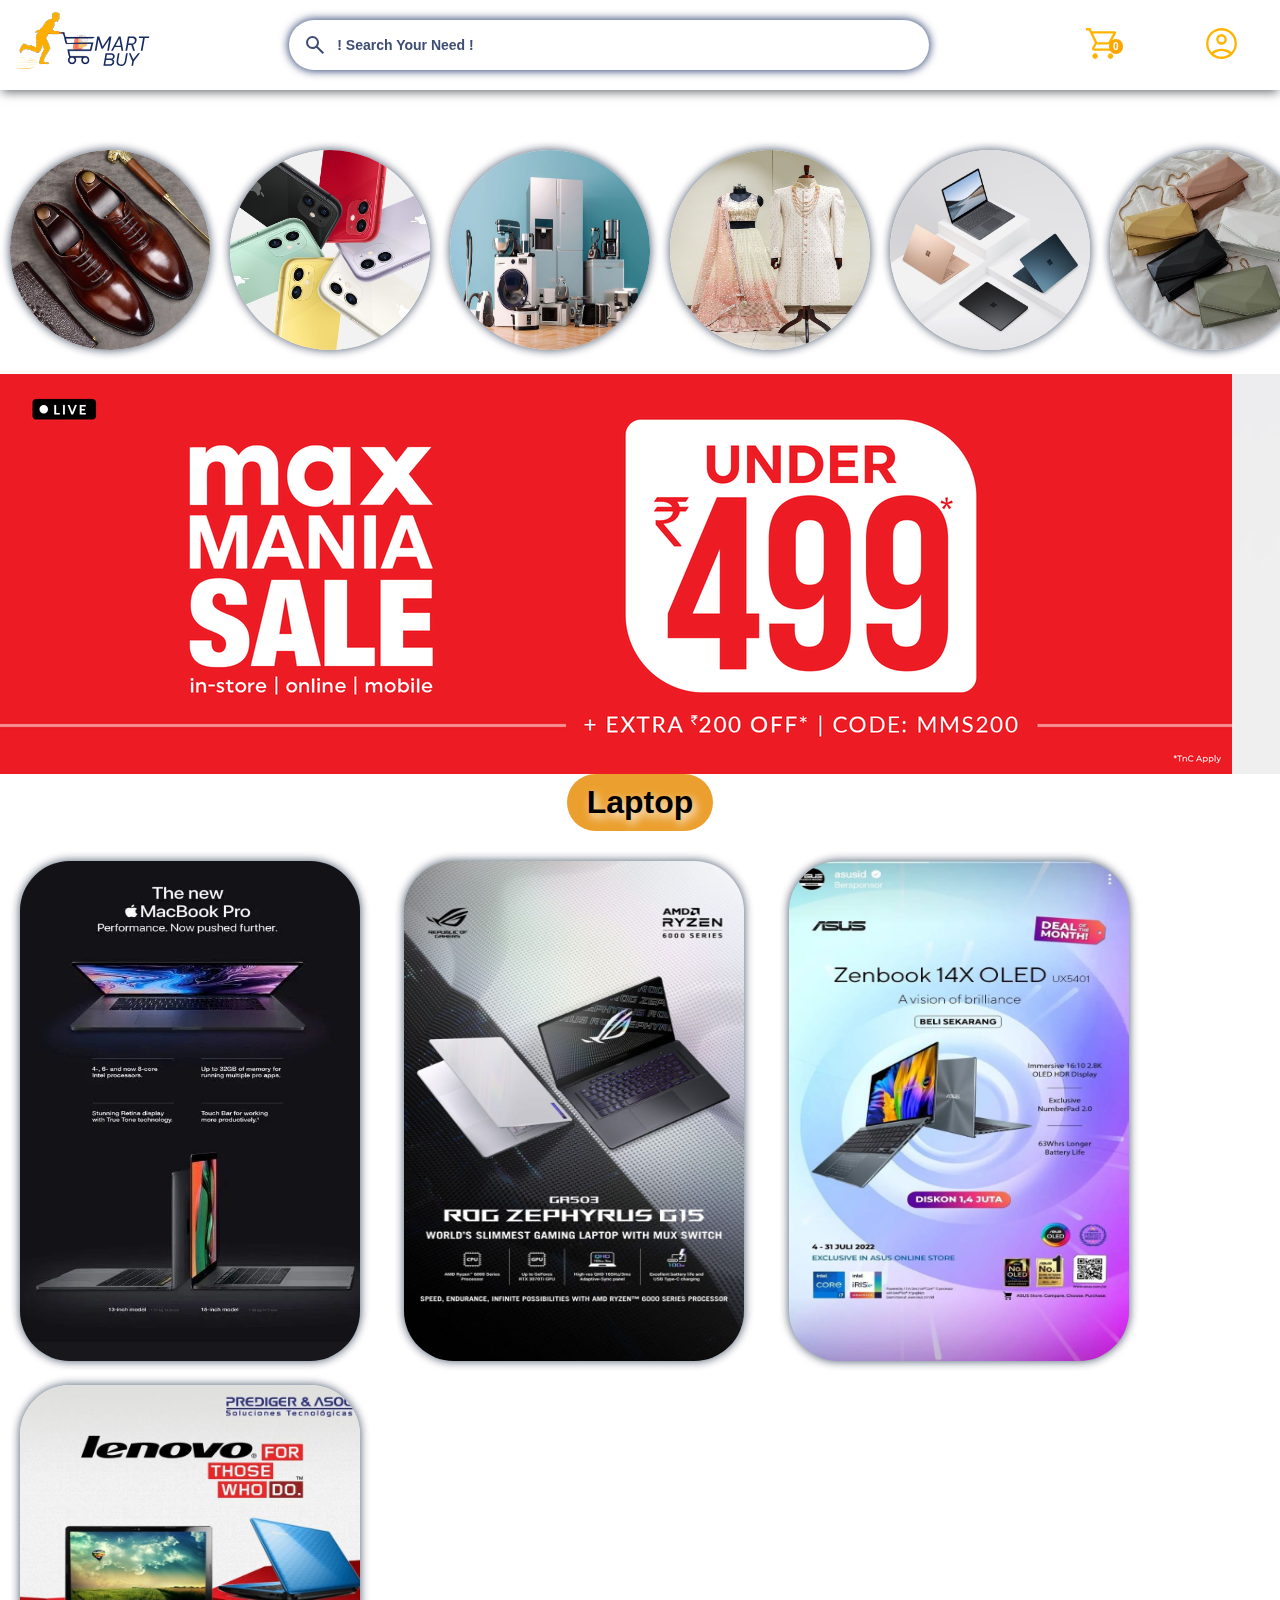
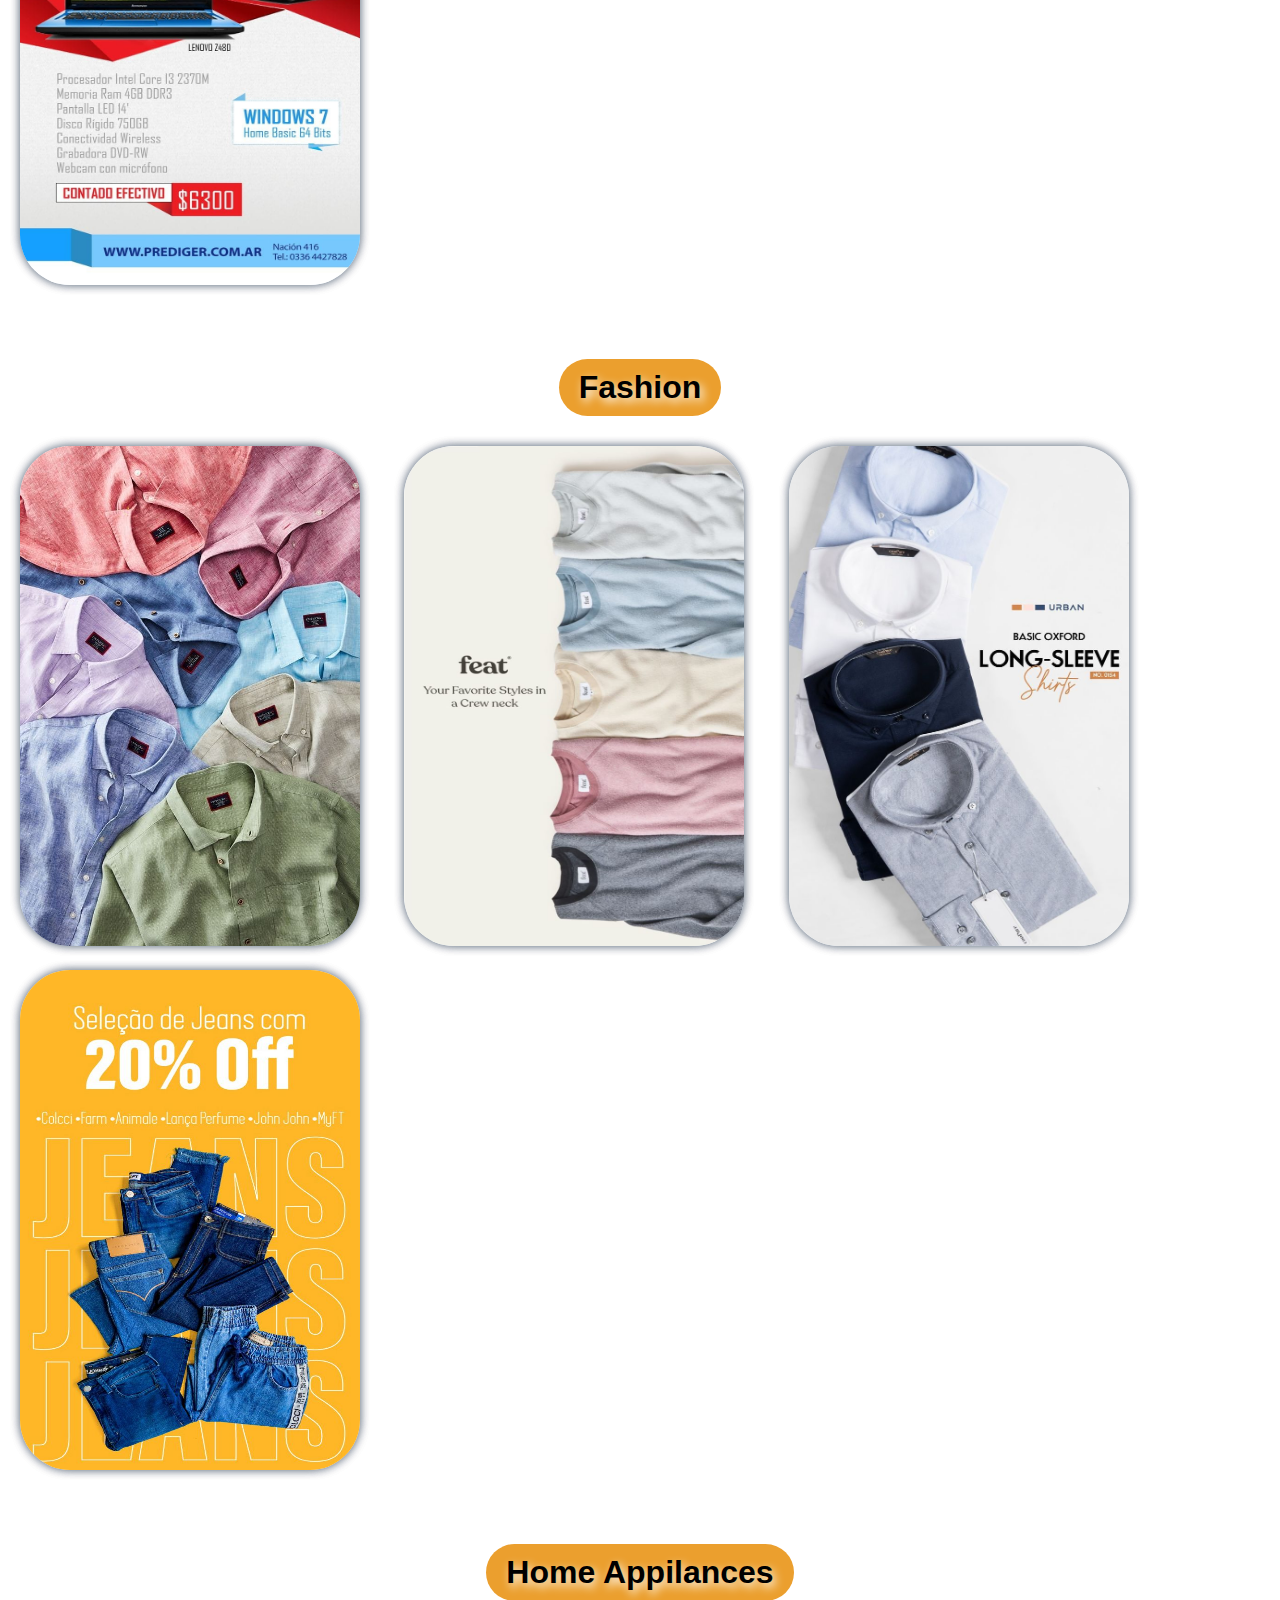
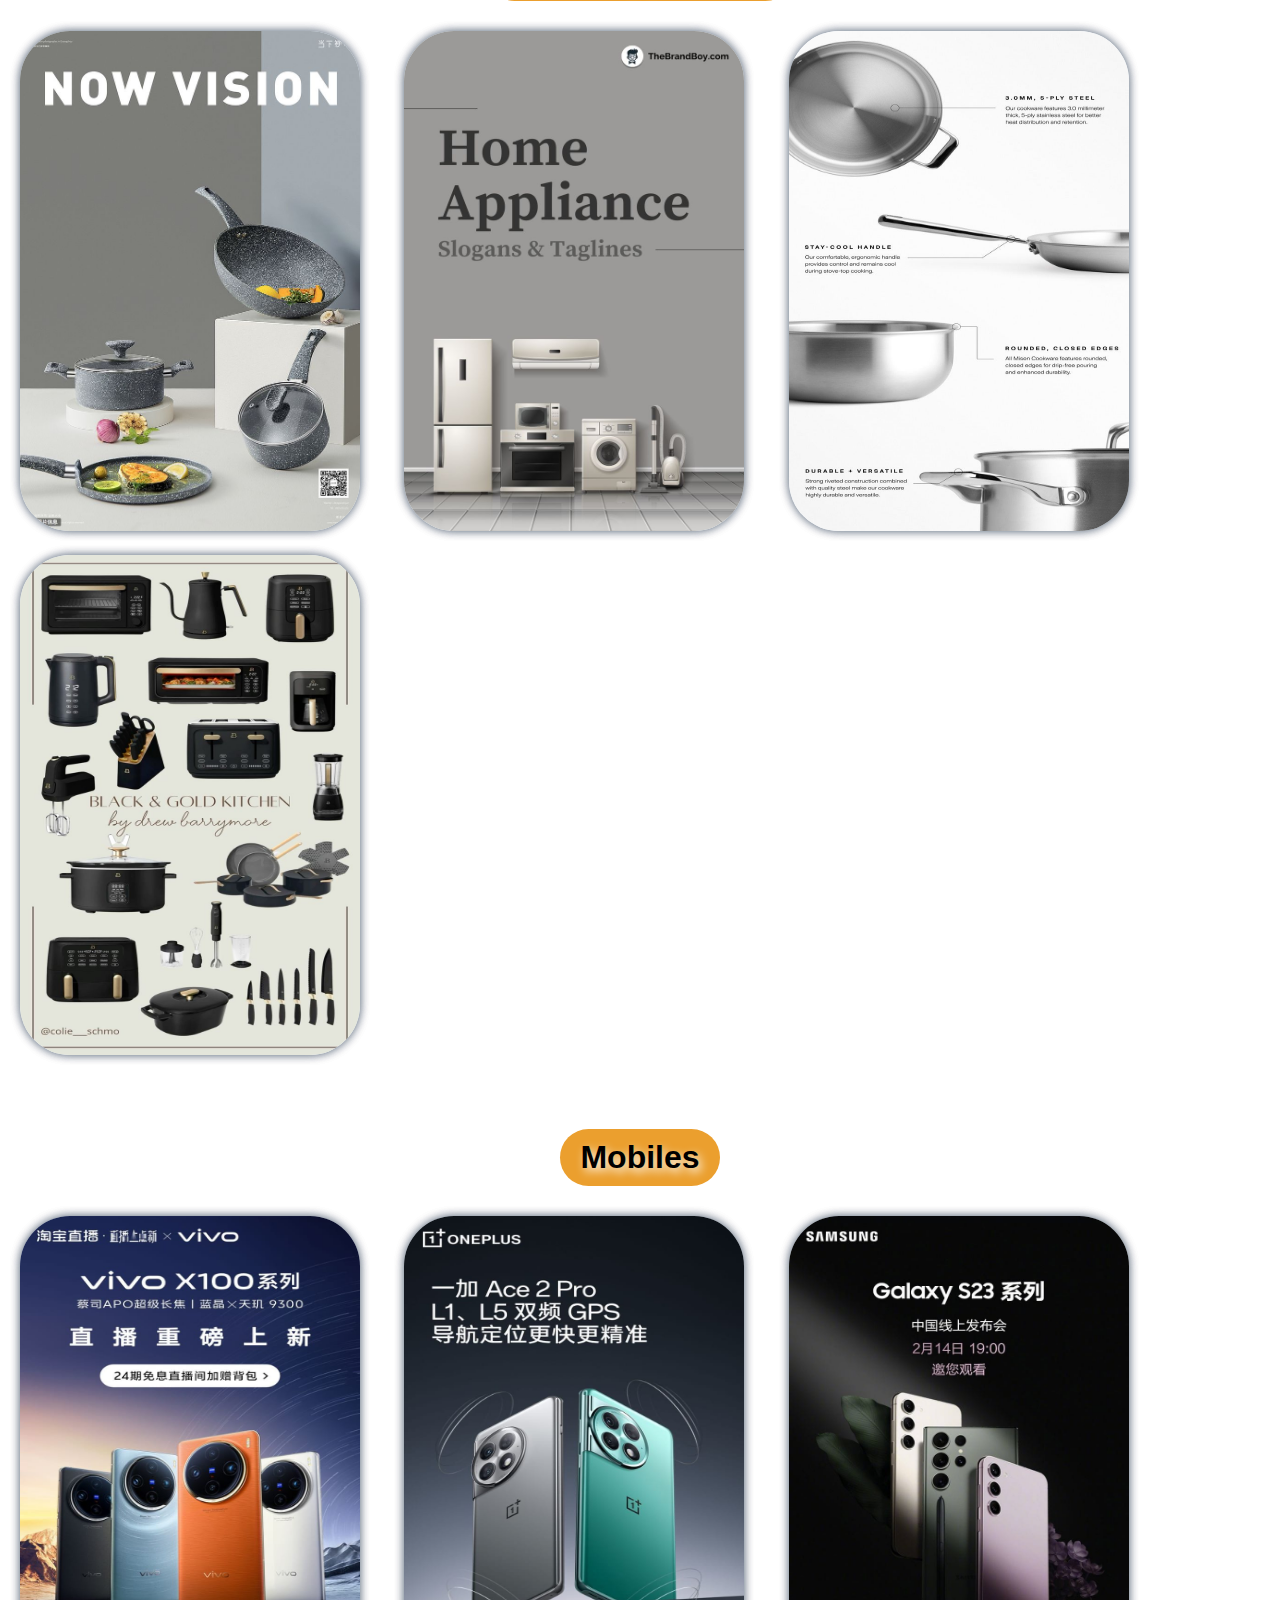
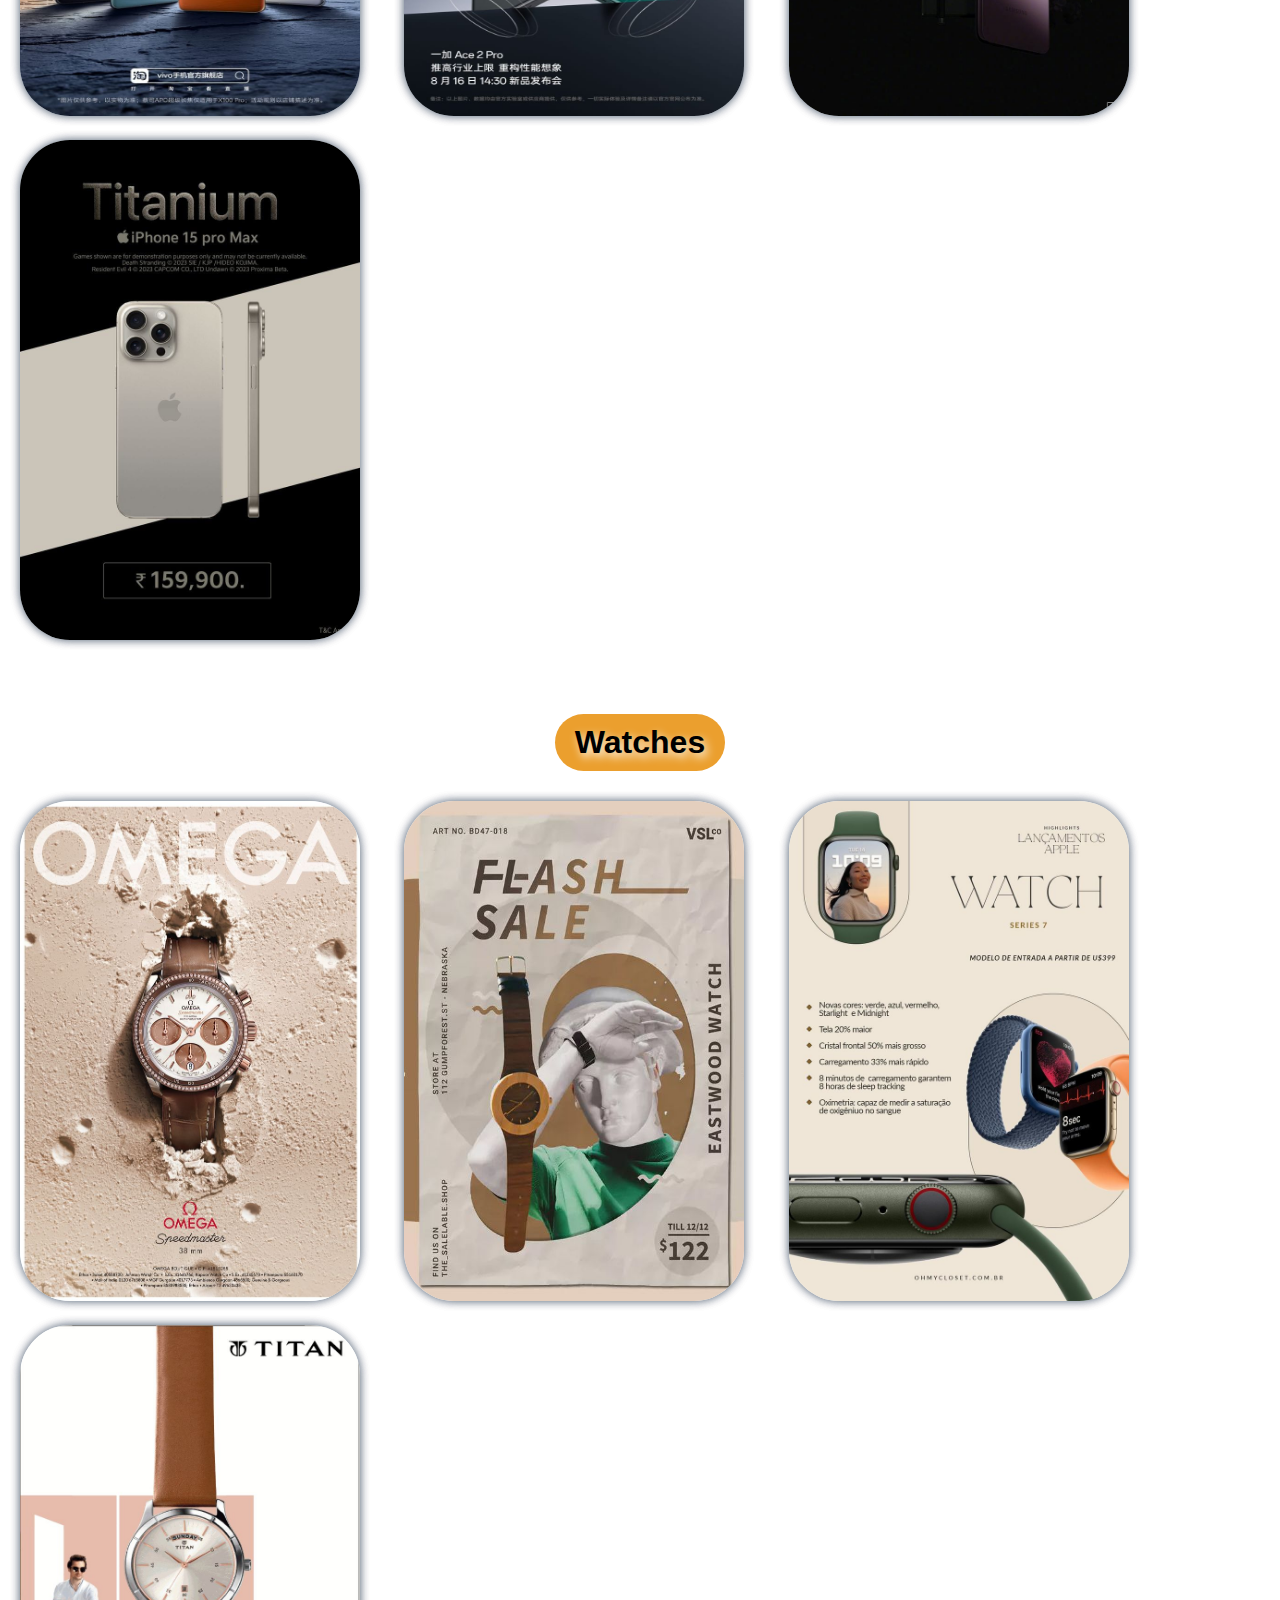
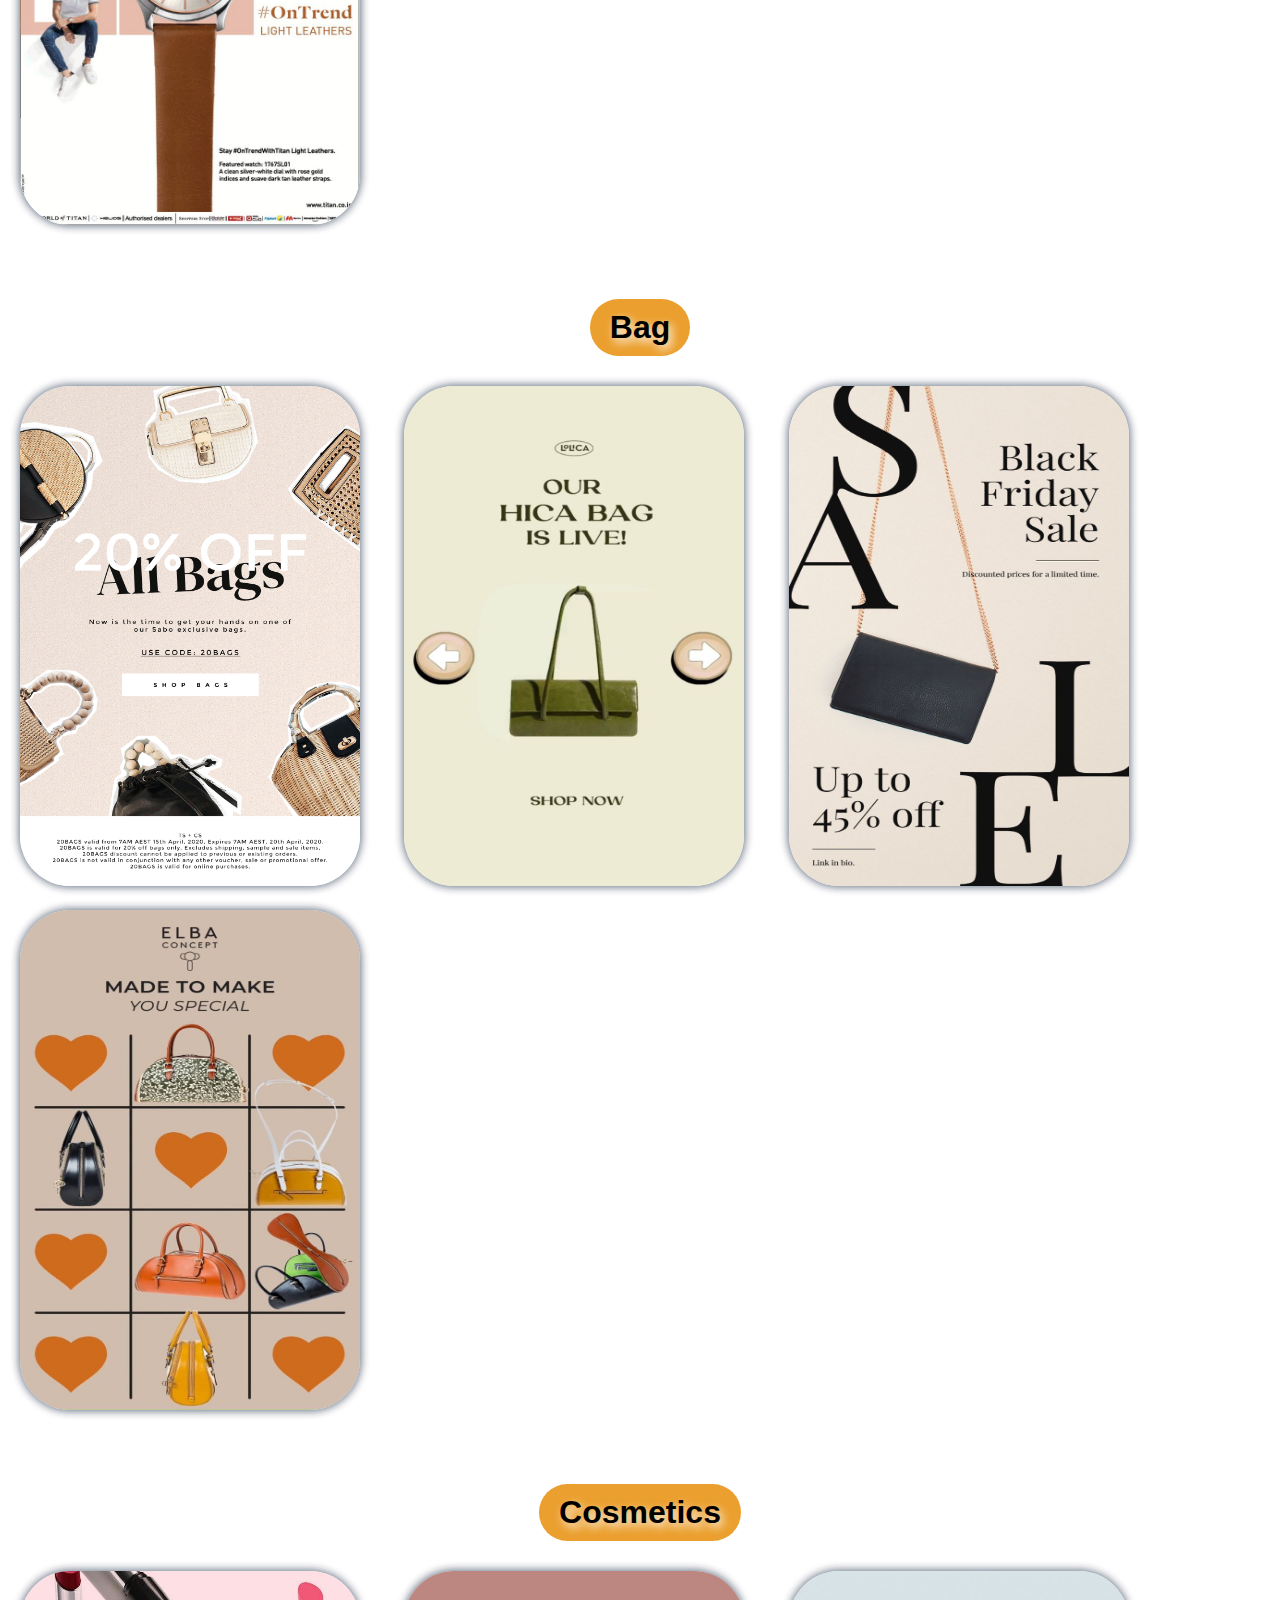
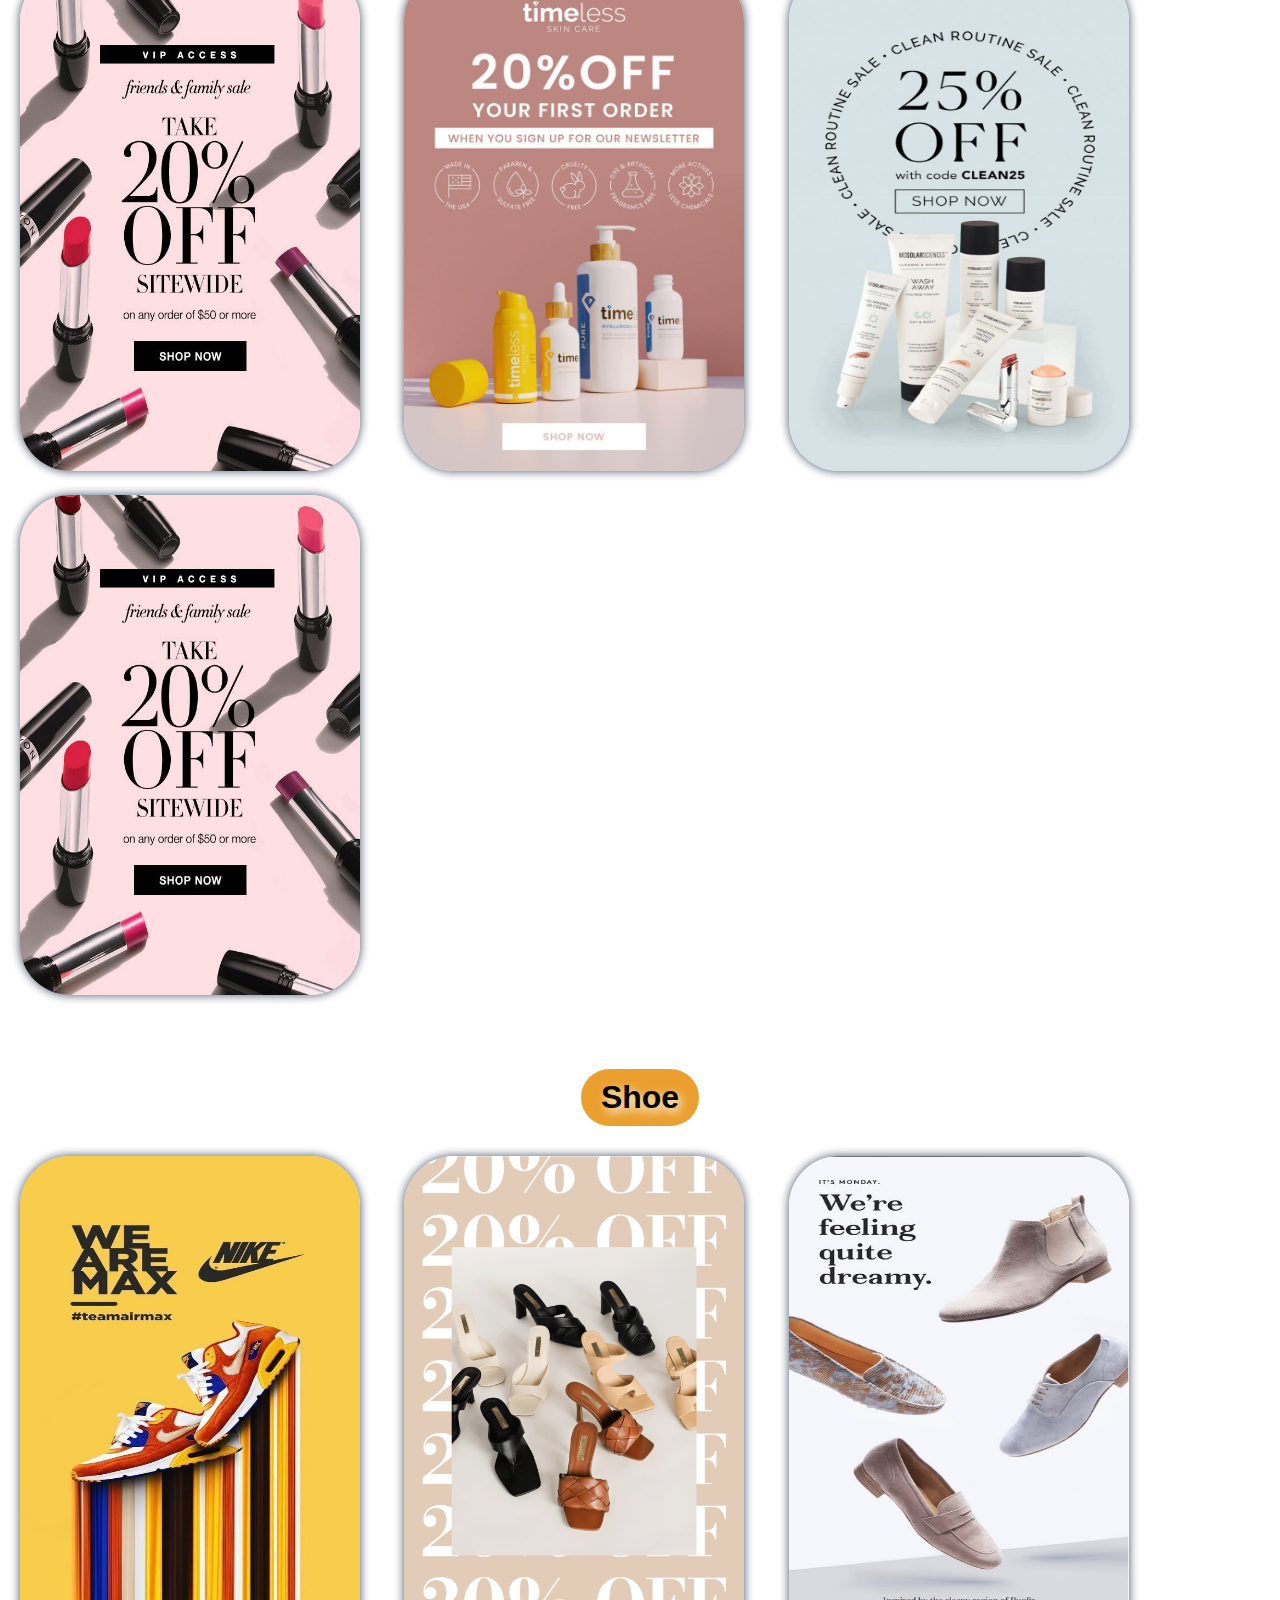
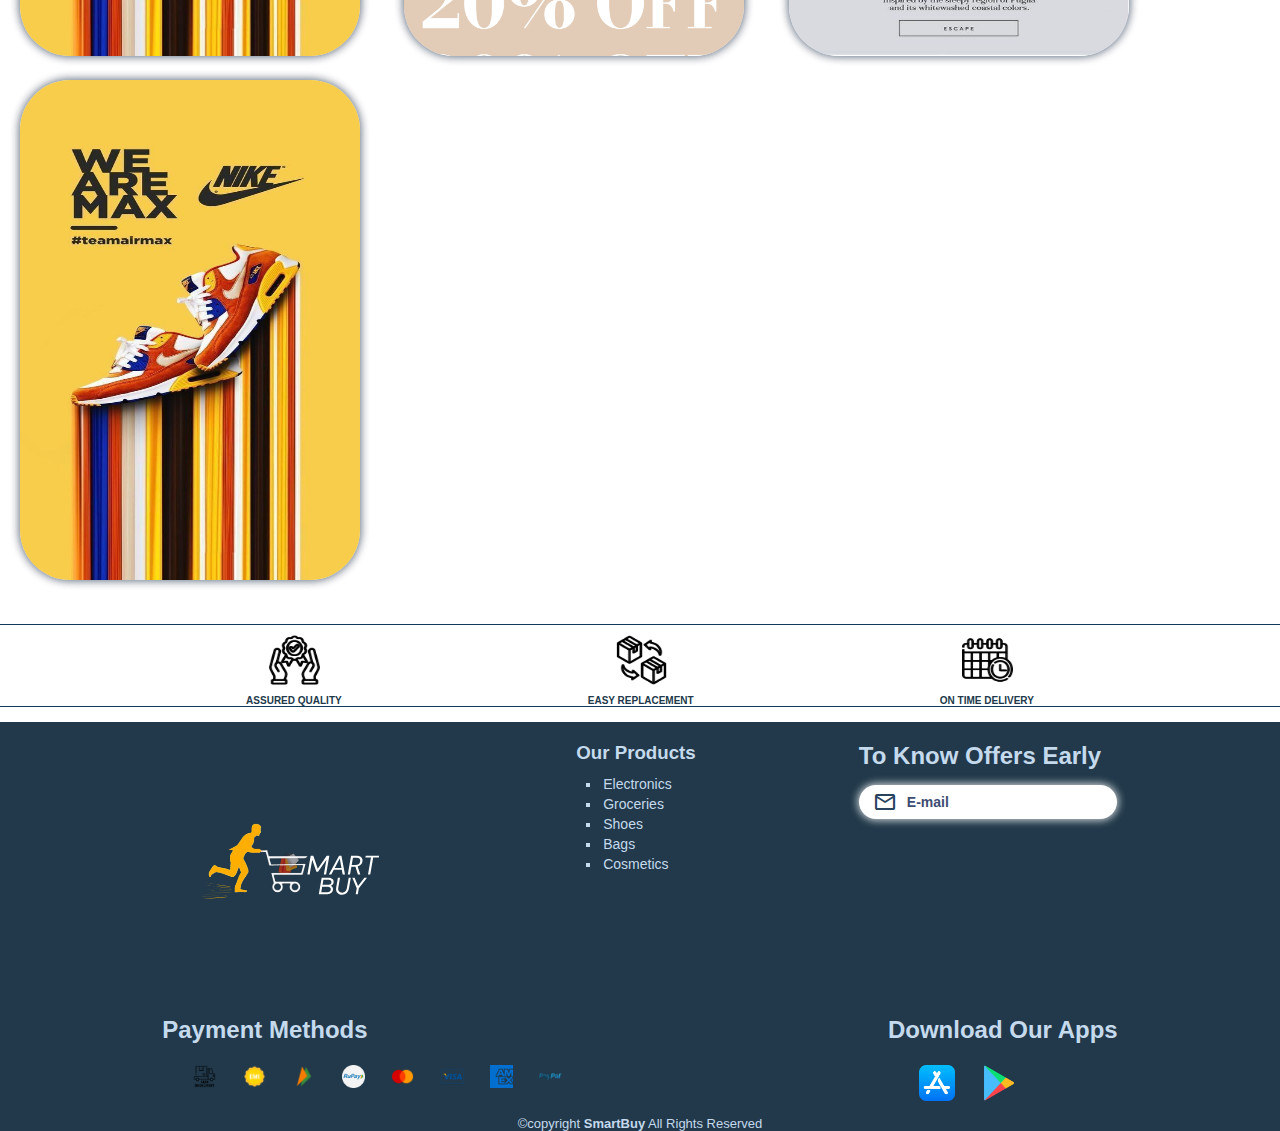
<file: index.html>
<!DOCTYPE html>
<html lang="en">

<head>
    <meta charset="UTF-8">
    <meta name="viewport" content="width=device-width, initial-scale=1.0">
    <title>SmartBuy.com</title>
    <link rel="stylesheet" href="Style/index.css">
    <link rel="stylesheet"
        href="https://fonts.googleapis.com/css2?family=Material+Symbols+Outlined:opsz,wght,FILL,GRAD@20..48,100..700,0..1,-50..200" />
    <link href="https://cdn.jsdelivr.net/npm/bootstrap@5.0.2/dist/css/bootstrap.min.css" rel="stylesheet"
        integrity="sha384-EVSTQN3/azprG1Anm3QDgpJLIm9Nao0Yz1ztcQTwFspd3yD65VohhpuuCOmLASjC" crossorigin="anonymous">

</head>


<body>

    <script src="https://cdn.jsdelivr.net/npm/@popperjs/core@2.9.2/dist/umd/popper.min.js"
        integrity="sha384-IQsoLXl5PILFhosVNubq5LC7Qb9DXgDA9i+tQ8Zj3iwWAwPtgFTxbJ8NT4GN1R8p"
        crossorigin="anonymous"></script>
    <script src="https://cdn.jsdelivr.net/npm/bootstrap@5.0.2/dist/js/bootstrap.min.js"
        integrity="sha384-cVKIPhGWiC2Al4u+LWgxfKTRIcfu0JTxR+EQDz/bgldoEyl4H0zUF0QKbrJ0EcQF"
        crossorigin="anonymous"></script>

    <script src="Script/main.js"> </script>
    <header>
        <img class="logo" src="img/SMART-BUY-LOGO.svg" alt="logo of smart buy">
        <div class="search">
            <span class="search-icon material-symbols-outlined">
                search
            </span>
            <input type="text" placeholder="! Search Your Need !">
        </div>
        <div class="header-icon">
            <a href="cart.html">
                <svg xmlns="http://www.w3.org/2000/svg" height="37px" viewBox="0 -960 960 960" width="37px"
                    fill="#ffb401">
                    <path
                        d="M286.79-81Q257-81 236-102.21t-21-51Q215-183 236.21-204t51-21Q317-225 338-203.79t21 51Q359-123 337.79-102t-51 21Zm400 0Q657-81 636-102.21t-21-51Q615-183 636.21-204t51-21Q717-225 738-203.79t21 51Q759-123 737.79-102t-51 21ZM235-741l110 228h288l125-228H235Zm-30-60h589.07q22.97 0 34.95 21 11.98 21-.02 42L694-495q-11 19-28.56 30.5T627-453H324l-56 104h491v60H277q-42 0-60.5-28t.5-63l64-118-152-322H51v-60h117l37 79Zm140 288h288-288Z" />
                </svg></a>
            <span>0</span>
            <svg xmlns="http://www.w3.org/2000/svg" height="37px" viewBox="0 -960 960 960" width="37px" fill="#ffb401">
                <path
                    d="M222-255q63-44 125-67.5T480-346q71 0 133.5 23.5T739-255q44-54 62.5-109T820-480q0-145-97.5-242.5T480-820q-145 0-242.5 97.5T140-480q0 61 19 116t63 109Zm257.81-195q-57.81 0-97.31-39.69-39.5-39.68-39.5-97.5 0-57.81 39.69-97.31 39.68-39.5 97.5-39.5 57.81 0 97.31 39.69 39.5 39.68 39.5 97.5 0 57.81-39.69 97.31-39.68 39.5-97.5 39.5Zm.66 370Q398-80 325-111.5t-127.5-86q-54.5-54.5-86-127.27Q80-397.53 80-480.27 80-563 111.5-635.5q31.5-72.5 86-127t127.27-86q72.76-31.5 155.5-31.5 82.73 0 155.23 31.5 72.5 31.5 127 86t86 127.03q31.5 72.53 31.5 155T848.5-325q-31.5 73-86 127.5t-127.03 86Q562.94-80 480.47-80Zm-.47-60q55 0 107.5-16T691-212q-51-36-104-55t-107-19q-54 0-107 19t-104 55q51 40 103.5 56T480-140Zm0-370q34 0 55.5-21.5T557-587q0-34-21.5-55.5T480-664q-34 0-55.5 21.5T403-587q0 34 21.5 55.5T480-510Zm0-77Zm0 374Z" />
            </svg>
        </div>
    </header>
    <div class="category">
        <div class="image">
            <a href="shoe.html"><img src="img/cat1.jpeg" alt=""></a>
            <h1>Footwear</h1>
        </div>
        <div class="image">
            <a href="mobile.html"><img src="img/cat2.jpeg" alt=""></a>
            <h1>Mobile</h1>
        </div>
        <div class="image">
            <a href="home.html"><img src="img/cat3.jpeg" alt=""></a>
            <h1>Home</h1>
        </div>
        <div class="image">
            <a href="fashion.html"><img src="img/cat4.jpeg" alt=""></a>
            <h1>fashion</h1>
        </div>
        <div class="image">
            <a href="laptop.html"><img src="img/cat5.jpeg" alt=""></a>
            <h1>Laptops</h1>
        </div>
        <div class="image">
            <a href="bag.html"><img src="img/cat6.jpeg" alt=""></a>
            <h1>Bags</h1>
        </div>
        <div class="image">
            <a href="watch.html"><img src="img/cat7.jpeg" alt=""></a>
            <h1>Watch</h1>
        </div>
        <div class="image">
            <a href="cosmetics.html"><img src="img/cat8.jpeg" alt=""></a>
            <h1>Cosmetics</h1>
        </div>
    </div>

    <!-- <h1 class="heading">new launch , season sales , bank offers</h1> -->
    <div class="today-deals">
        <div class="today-deals-slide">
            <img src="img/example1.gif" alt="">
            <img src="img/example2.png" alt="">
        </div>
        <div class="today-deals-slide">
            <img src="img/example1.gif" alt="">
            <img src="img/example2.png" alt="">
        </div>
    </div>

    <!-- <h1 class="heading">top discount products</h1> -->
    <div class="top-discounts">
        <!-- <h1>shoes</h1> -->
        <div class="item-container">
            <div class="laptop-discounts">
                <h1>Laptop</h1>
                <div class="deals">
                    <a href="laptop.html"><img src="img/laptop.jpeg" alt=""></a>
                    <a href="laptop.html"><img src="img/laptop1.jpeg" alt=""></a>
                    <a href="laptop.html"><img src="img/laptop2.jpeg" alt=""></a>
                    <a href="laptop.html"><img src="img/laptop3.jpeg" alt=""></a>
                </div>
            </div>
            <div class="fashion-discounts">
                <h1>Fashion</h1>
                <div class="deals">
                    <a href="fashion.html"><img  src="img/shirt1.jpeg" alt=""></a>
                    <a href="fashion.html"><img  src="img/shirt2.jpeg" alt=""></a>
                    <a href="fashion.html"><img  src="img/shirt3.jpeg" alt=""></a>
                    <a href="fashion.html"><img  src="img/jean.jpeg" alt=""></a>
                </div>
            </div>
        </div>
        <div class="item-container">
            <div class="home-appilances-discounts">
                <h1>Home Appilances</h1>
                <div class="deals">
                    <a href="home.html"><img  src="img/home.jpeg" alt=""></a>
                    <a href="home.html"><img  src="img/home1.jpeg" alt=""></a>
                    <a href="home.html"><img  src="img/home2.jpeg" alt=""></a>
                    <a href="home.html"><img  src="img/home3.jpeg" alt=""></a>
                </div>
            </div>
            <div class="mobile-discounts">
                <h1>Mobiles</h1>
                <div class="deals">
                    <a href="mobile.html"><img  src="img/phone.jpeg" alt=""></a>
                    <a href="mobile.html"><img  src="img/phone1.jpeg" alt=""></a>
                    <a href="mobile.html"><img  src="img/phone2.jpeg" alt=""></a>
                    <a href="mobile.html"><img  src="img/phone3.jpeg" alt=""></a>
                </div>
            </div>
        </div>
        <div class="item-container">
            <div class="watch-discounts">
                <h1>Watches</h1>
                <div class="deals">
                    <a href="watch.html"><img  src="img/watch.jpeg" alt=""></a>
                    <a href="watch.html"><img  src="img/watch1.jpeg" alt=""></a>
                    <a href="watch.html"><img  src="img/watch2.jpeg" alt=""></a>
                    <a href="watch.html"><img  src="img/watch3.jpeg" alt=""></a>
                </div>
            </div>
            <div class="bag-discounts">
                <h1>Bag</h1>
                <div class="deals">
                    <a href="bag.html"><img  src="img/bag.gif" alt=""></a>
                    <a href="bag.html"><img  src="img/bag1.jpeg" alt=""></a>
                    <a href="bag.html"><img  src="img/bag2.jpeg" alt=""></a>
                    <a href="bag.html"><img  src="img/bag5.jpeg" alt=""></a>
                </div>
            </div>
        </div>
        <div class="item-container">
            <div class="cosmetics-discounts">
                <h1>Cosmetics</h1>
                <div class="deals">
                    <a href="cosmetics.html"><img  src="img/makeup.com_mirnacarrero" alt=""></a>
                    <a href="cosmetics.html"><img  src="img/makeup2.jpeg" alt=""></a>
                    <a href="cosmetics.html"><img  src="img/makeup3.jpeg" alt=""></a>
                    <a href="cosmetics.html"><img  src="img/makeup.com_mirnacarrero" alt=""></a>
                </div>
            </div>
            <div class="shoe-discounts">
                <h1>Shoe</h1>
                <div class="deals">
                    <a href="shoe.html"><img  src="img/shoe.jpg" alt=""></a>
                    <a href="shoe.html"><img  src="img/shoe5.gif" alt=""></a>
                    <a href="shoe.html"><img  src="img/shoe2.jpg" alt=""></a>
                    <a href="shoe.html"><img  src="img/shoe.jpg" alt=""></a>
                </div>
            </div>
        </div>
    </div>
    <div class="assurance">
        <div>
            <img src="img/quality.png" alt="">
            <p>Assured Quality</p>
        </div>
        <div>
            <img src="img/replacement.png" alt="">
            <p>Easy Replacement</p>
        </div>
        <div>
            <img src="img/on time.png" alt="">
            <p>On Time delivery</p>
        </div>
    </div>
    <footer>
        <div class="footer-container">
            <div class="foot-logo">
                <img src="img/for footer/SMART-BUY-LOGO.svg" width="250" alt="logo of smart buy">
                <!-- <p>A Place to Buy Nothing</p> -->
            </div>
            <div class="our-products">
                <h3>Our Products</h3>
                <ul>
                    <li>Electronics</li>
                    <li>Groceries</li>
                    <li>Shoes</li>
                    <li>Bags</li>
                    <li>Cosmetics</li>
                </ul>
            </div>
            <div class="e-mail">
                <h2>To Know Offers Early</h2>
                <div class="e-mail-container">
                    <span class=" e-mail-icon material-symbols-outlined">
                        mail
                    </span>
                    <input type="text" placeholder="E-mail">
                </div>
            </div>
        </div>
        <div class="payment-app-container">
            <div class="payment-methods">
                <div>
                    <h2>Payment Methods</h2>
                </div>
                <div class="payment-icon">
                    <img src="img/for footer/cash on delivery.png" alt="">
                    <img src="img/for footer/emi.png" alt="">
                    <img src="img/for footer/upi.png" alt="">
                    <img src="img/for footer/rupay.png" alt="">
                    <img src="img/for footer/mastercard.png" alt="">
                    <img src="img/for footer/visa.png" alt="">
                    <img src="img/for footer/american-express.png" alt="">
                    <img src="img/for footer/paypal.png" alt="">
                </div>
            </div>
            <div class="download-apps">
                <div>
                    <h2>Download Our Apps</h2>
                </div>
                <div class="app-icon">
                    <img src="img/for footer/app-store.png" alt="">
                    <img src="img/for footer/playstore.png" alt="">
                </div>
            </div>
        </div>
        <p> &copy;copyright <b>SmartBuy</b> All Rights Reserved</p>
    </footer>
</body>

</html>
</file>
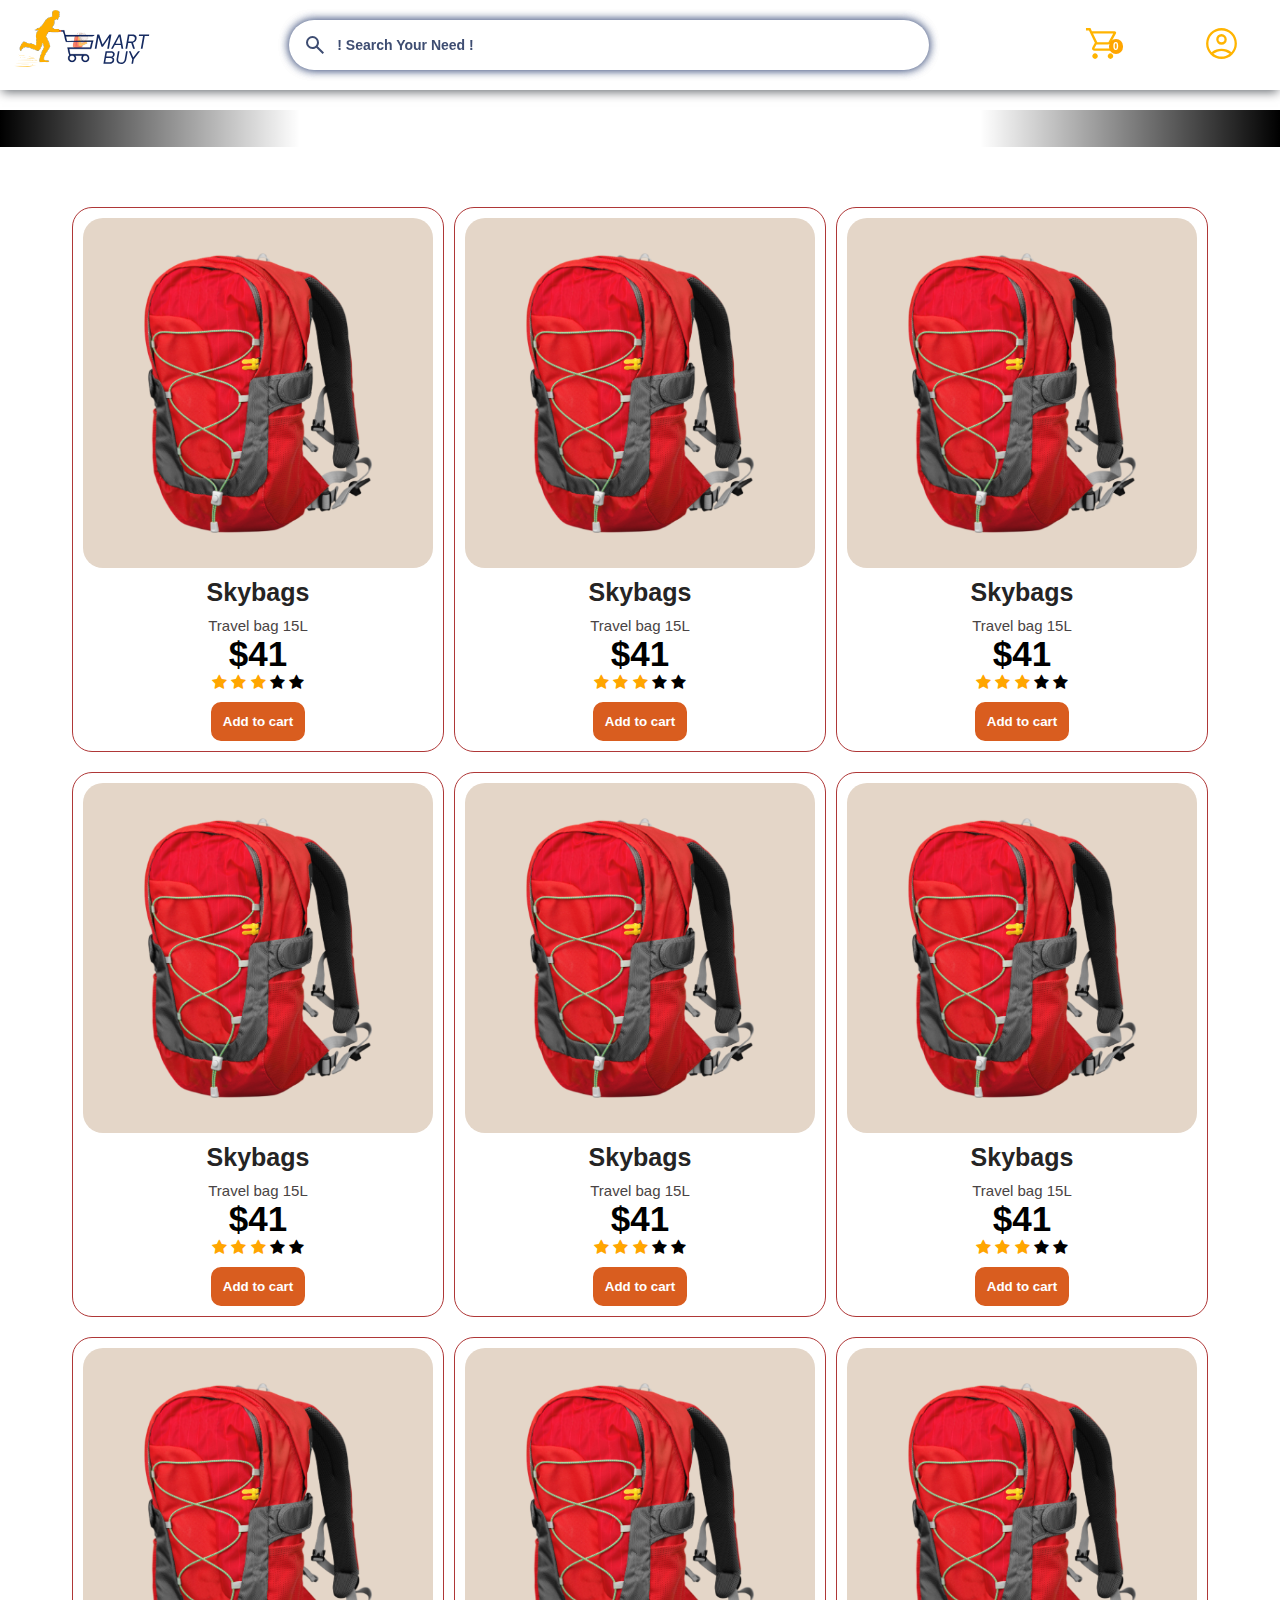
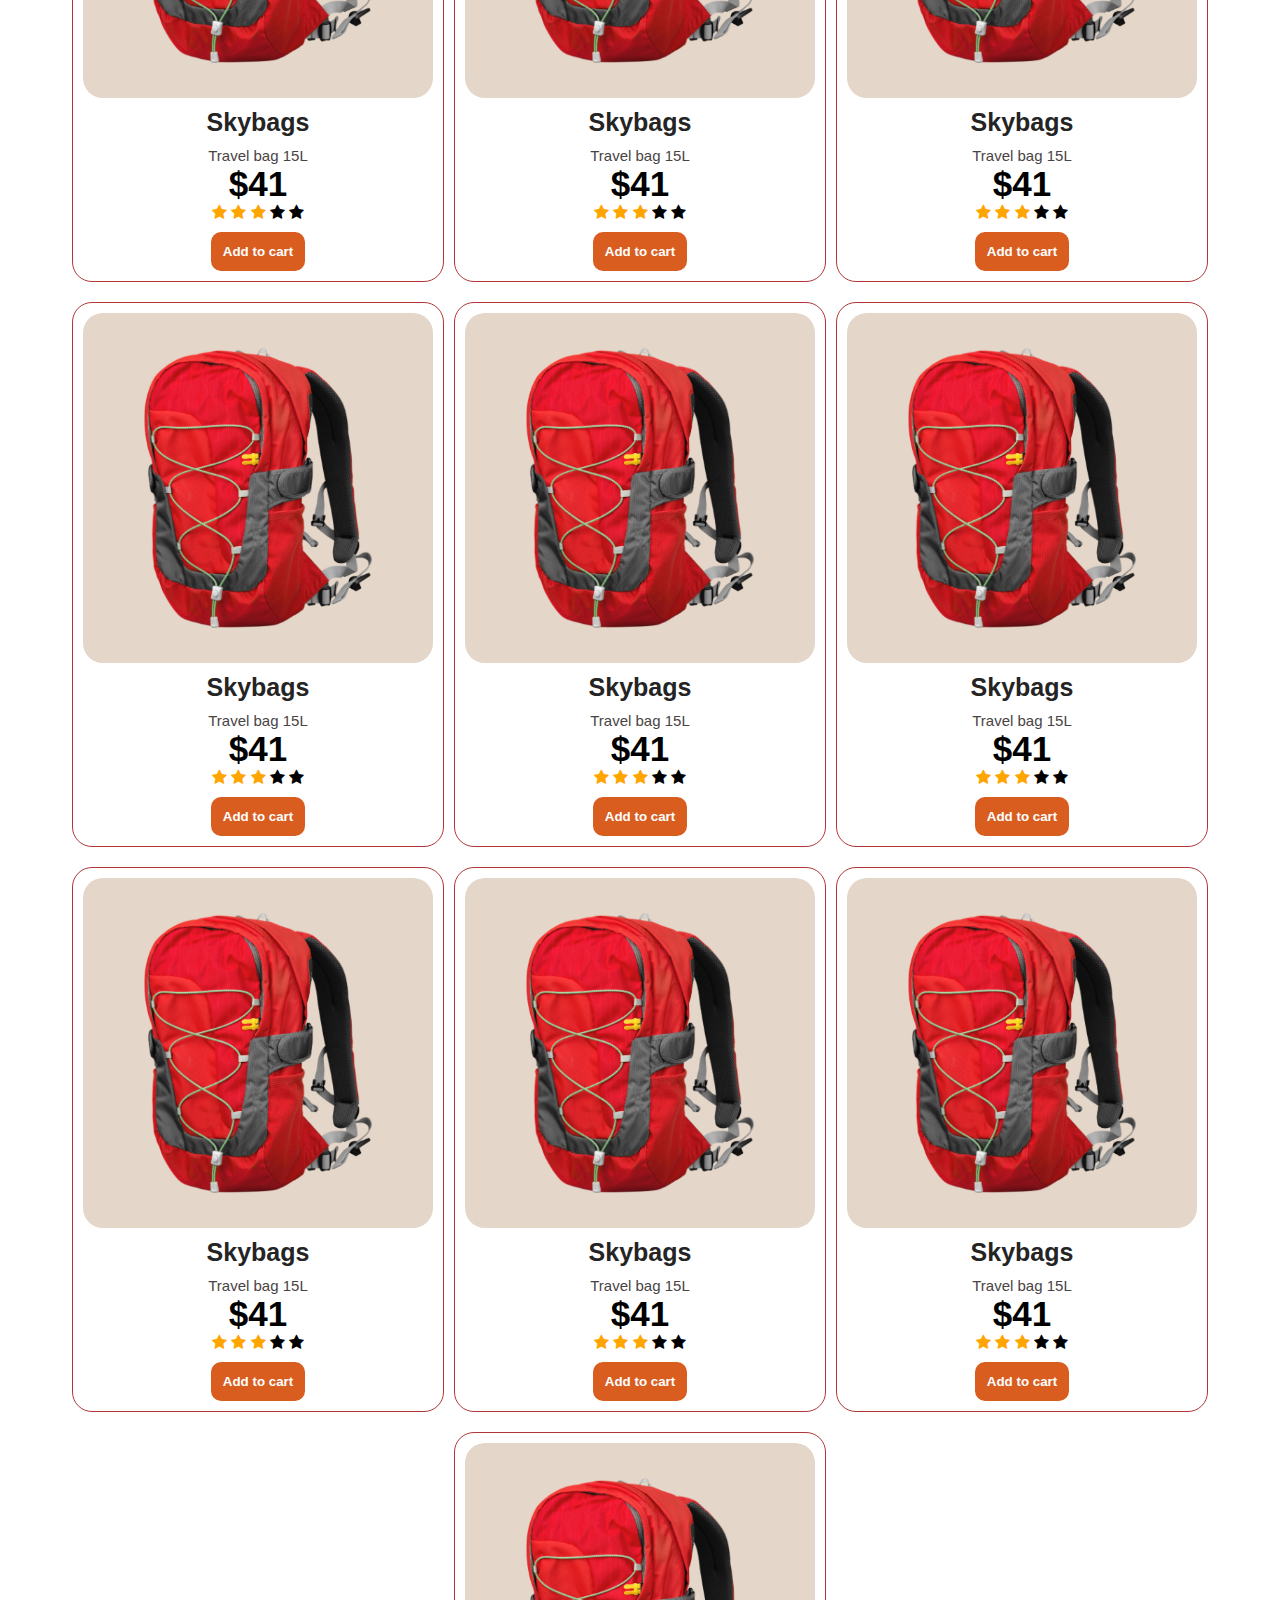
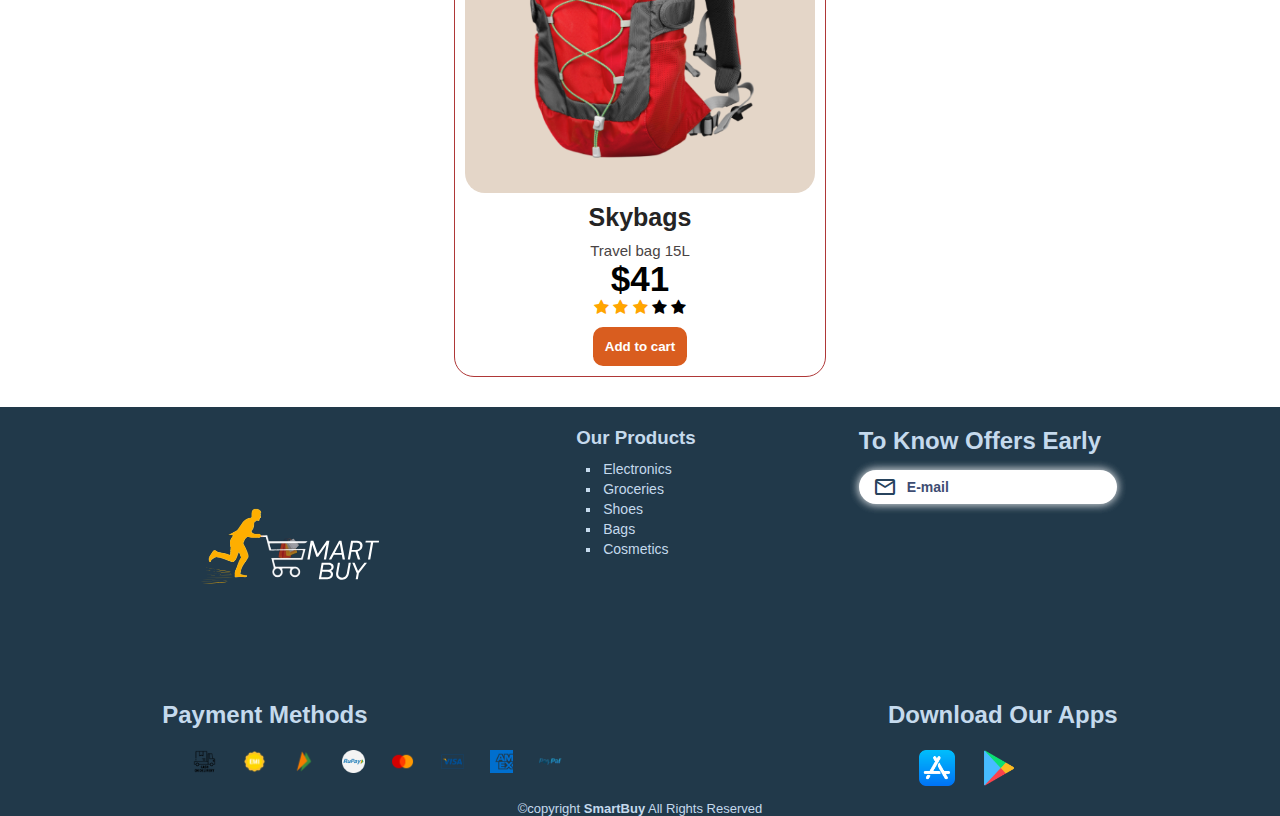
<file: bag.html>
<!DOCTYPE html>
<html lang="en">

<head>
    <meta charset="UTF-8">
    <meta name="viewport" content="width=device-width, initial-scale=1.0">
    <title>SmartBuy.com</title>
    <link rel="stylesheet" href="https://cdnjs.cloudflare.com/ajax/libs/font-awesome/4.7.0/css/font-awesome.min.css">

    <link rel="stylesheet" href="Style/catagory.css">
    <link rel="stylesheet"
        href="https://fonts.googleapis.com/css2?family=Material+Symbols+Outlined:opsz,wght,FILL,GRAD@20..48,100..700,0..1,-50..200" />
    <link href="https://cdn.jsdelivr.net/npm/bootstrap@5.0.2/dist/css/bootstrap.min.css" rel="stylesheet"
        integrity="sha384-EVSTQN3/azprG1Anm3QDgpJLIm9Nao0Yz1ztcQTwFspd3yD65VohhpuuCOmLASjC" crossorigin="anonymous">

</head>


<body>

    <script src="https://cdn.jsdelivr.net/npm/@popperjs/core@2.9.2/dist/umd/popper.min.js"
        integrity="sha384-IQsoLXl5PILFhosVNubq5LC7Qb9DXgDA9i+tQ8Zj3iwWAwPtgFTxbJ8NT4GN1R8p"
        crossorigin="anonymous"></script>
    <script src="https://cdn.jsdelivr.net/npm/bootstrap@5.0.2/dist/js/bootstrap.min.js"
        integrity="sha384-cVKIPhGWiC2Al4u+LWgxfKTRIcfu0JTxR+EQDz/bgldoEyl4H0zUF0QKbrJ0EcQF"
        crossorigin="anonymous"></script>
    <script src="Script/main.js"></script>


    <header>
        <a href="index.html"><img class="logo" src="img/SMART-BUY-LOGO.svg" alt="logo of smart buy"></a>
        <div class="search">
            <span class="search-icon material-symbols-outlined">
                search
            </span>
            <input type="text" placeholder="! Search Your Need !">
        </div>
        <div class="header-icon">
            <a href="cart.html">
                <svg xmlns="http://www.w3.org/2000/svg" height="37px" viewBox="0 -960 960 960" width="37px"
                    fill="#ffb401">
                    <path
                        d="M286.79-81Q257-81 236-102.21t-21-51Q215-183 236.21-204t51-21Q317-225 338-203.79t21 51Q359-123 337.79-102t-51 21Zm400 0Q657-81 636-102.21t-21-51Q615-183 636.21-204t51-21Q717-225 738-203.79t21 51Q759-123 737.79-102t-51 21ZM235-741l110 228h288l125-228H235Zm-30-60h589.07q22.97 0 34.95 21 11.98 21-.02 42L694-495q-11 19-28.56 30.5T627-453H324l-56 104h491v60H277q-42 0-60.5-28t.5-63l64-118-152-322H51v-60h117l37 79Zm140 288h288-288Z" />
                </svg></a>
                <span>0</span>
            <svg xmlns="http://www.w3.org/2000/svg" height="37px" viewBox="0 -960 960 960" width="37px" fill="#ffb401">
                <path
                    d="M222-255q63-44 125-67.5T480-346q71 0 133.5 23.5T739-255q44-54 62.5-109T820-480q0-145-97.5-242.5T480-820q-145 0-242.5 97.5T140-480q0 61 19 116t63 109Zm257.81-195q-57.81 0-97.31-39.69-39.5-39.68-39.5-97.5 0-57.81 39.69-97.31 39.68-39.5 97.5-39.5 57.81 0 97.31 39.69 39.5 39.68 39.5 97.5 0 57.81-39.69 97.31-39.68 39.5-97.5 39.5Zm.66 370Q398-80 325-111.5t-127.5-86q-54.5-54.5-86-127.27Q80-397.53 80-480.27 80-563 111.5-635.5q31.5-72.5 86-127t127.27-86q72.76-31.5 155.5-31.5 82.73 0 155.23 31.5 72.5 31.5 127 86t86 127.03q31.5 72.53 31.5 155T848.5-325q-31.5 73-86 127.5t-127.03 86Q562.94-80 480.47-80Zm-.47-60q55 0 107.5-16T691-212q-51-36-104-55t-107-19q-54 0-107 19t-104 55q51 40 103.5 56T480-140Zm0-370q34 0 55.5-21.5T557-587q0-34-21.5-55.5T480-664q-34 0-55.5 21.5T403-587q0 34 21.5 55.5T480-510Zm0-77Zm0 374Z" />
            </svg>
        </div>
    </header>
    <div class="company-name">
        <div class="company-slider">
            <h1>SKYBAGS</h1>
            <h1>AMERICANTOURISTER</h1>
            <h1>SAFARI</h1>
            <h1>WILDCRAFT</h1>
            <h1>ARISTOCRAT</h1>
            <h1>PUMA</h1>
        </div>
        <div class="company-slider">
            <h1>SKYBAGS</h1>
            <h1>AMERICANTOURISTER</h1>
            <h1>SAFARI</h1>
            <h1>WILDCRAFT</h1>
            <h1>ARISTOCRAT</h1>
            <h1>PUMA</h1>
        </div>
    </div>
    <div class="product-container">
        <div class="product-card">
            <img src="img/product3.png" alt="">
            <h1>Skybags</h1>
            <h3>Travel bag 15L</h3>
            <h2>$41</h2>
            <div class="rating-star">
                <span class="fa fa-star checked"></span>
                <span class="fa fa-star checked"></span>
                <span class="fa fa-star checked"></span>
                <span class="fa fa-star "></span>
                <span class="fa fa-star"></span>
            </div>
            <button class="add-cart">Add to cart</button>
        </div>
        <div class="product-card">
            <img src="img/product3.png" alt="">
            <h1>Skybags</h1>
            <h3>Travel bag 15L</h3>
            <h2>$41</h2>
            <div class="rating-star">
                <span class="fa fa-star checked"></span>
                <span class="fa fa-star checked"></span>
                <span class="fa fa-star checked"></span>
                <span class="fa fa-star "></span>
                <span class="fa fa-star"></span>
            </div>
            <button class="add-cart">Add to cart</button>
        </div>
        <div class="product-card">
            <img src="img/product3.png" alt="">
            <h1>Skybags</h1>
            <h3>Travel bag 15L</h3>
            <h2>$41</h2>
            <div class="rating-star">
                <span class="fa fa-star checked"></span>
                <span class="fa fa-star checked"></span>
                <span class="fa fa-star checked"></span>
                <span class="fa fa-star "></span>
                <span class="fa fa-star"></span>
            </div>
            <button class="add-cart">Add to cart</button>
        </div>
        <div class="product-card">
            <img src="img/product3.png" alt="">
            <h1>Skybags</h1>
            <h3>Travel bag 15L</h3>
            <h2>$41</h2>
            <div class="rating-star">
                <span class="fa fa-star checked"></span>
                <span class="fa fa-star checked"></span>
                <span class="fa fa-star checked"></span>
                <span class="fa fa-star "></span>
                <span class="fa fa-star"></span>
            </div>
            <button class="add-cart">Add to cart</button>
        </div>
        <div class="product-card">
            <img src="img/product3.png" alt="">
            <h1>Skybags</h1>
            <h3>Travel bag 15L</h3>
            <h2>$41</h2>
            <div class="rating-star">
                <span class="fa fa-star checked"></span>
                <span class="fa fa-star checked"></span>
                <span class="fa fa-star checked"></span>
                <span class="fa fa-star "></span>
                <span class="fa fa-star"></span>
            </div>
            <button class="add-cart">Add to cart</button>
        </div>
        <div class="product-card">
            <img src="img/product3.png" alt="">
            <h1>Skybags</h1>
            <h3>Travel bag 15L</h3>
            <h2>$41</h2>
            <div class="rating-star">
                <span class="fa fa-star checked"></span>
                <span class="fa fa-star checked"></span>
                <span class="fa fa-star checked"></span>
                <span class="fa fa-star "></span>
                <span class="fa fa-star"></span>
            </div>
            <button class="add-cart">Add to cart</button>
        </div>
        <div class="product-card">
            <img src="img/product3.png" alt="">
            <h1>Skybags</h1>
            <h3>Travel bag 15L</h3>
            <h2>$41</h2>
            <div class="rating-star">
                <span class="fa fa-star checked"></span>
                <span class="fa fa-star checked"></span>
                <span class="fa fa-star checked"></span>
                <span class="fa fa-star "></span>
                <span class="fa fa-star"></span>
            </div>
            <button class="add-cart">Add to cart</button>
        </div>
        <div class="product-card">
            <img src="img/product3.png" alt="">
            <h1>Skybags</h1>
            <h3>Travel bag 15L</h3>
            <h2>$41</h2>
            <div class="rating-star">
                <span class="fa fa-star checked"></span>
                <span class="fa fa-star checked"></span>
                <span class="fa fa-star checked"></span>
                <span class="fa fa-star "></span>
                <span class="fa fa-star"></span>
            </div>
            <button class="add-cart">Add to cart</button>
        </div>
        <div class="product-card">
            <img src="img/product3.png" alt="">
            <h1>Skybags</h1>
            <h3>Travel bag 15L</h3>
            <h2>$41</h2>
            <div class="rating-star">
                <span class="fa fa-star checked"></span>
                <span class="fa fa-star checked"></span>
                <span class="fa fa-star checked"></span>
                <span class="fa fa-star "></span>
                <span class="fa fa-star"></span>
            </div>
            <button class="add-cart">Add to cart</button>
        </div>
        <div class="product-card">
            <img src="img/product3.png" alt="">
            <h1>Skybags</h1>
            <h3>Travel bag 15L</h3>
            <h2>$41</h2>
            <div class="rating-star">
                <span class="fa fa-star checked"></span>
                <span class="fa fa-star checked"></span>
                <span class="fa fa-star checked"></span>
                <span class="fa fa-star "></span>
                <span class="fa fa-star"></span>
            </div>
            <button class="add-cart">Add to cart</button>
        </div>
        <div class="product-card">
            <img src="img/product3.png" alt="">
            <h1>Skybags</h1>
            <h3>Travel bag 15L</h3>
            <h2>$41</h2>
            <div class="rating-star">
                <span class="fa fa-star checked"></span>
                <span class="fa fa-star checked"></span>
                <span class="fa fa-star checked"></span>
                <span class="fa fa-star "></span>
                <span class="fa fa-star"></span>
            </div>
            <button class="add-cart">Add to cart</button>
        </div>
        <div class="product-card">
            <img src="img/product3.png" alt="">
            <h1>Skybags</h1>
            <h3>Travel bag 15L</h3>
            <h2>$41</h2>
            <div class="rating-star">
                <span class="fa fa-star checked"></span>
                <span class="fa fa-star checked"></span>
                <span class="fa fa-star checked"></span>
                <span class="fa fa-star "></span>
                <span class="fa fa-star"></span>
            </div>
            <button class="add-cart">Add to cart</button>
        </div>
        <div class="product-card">
            <img src="img/product3.png" alt="">
            <h1>Skybags</h1>
            <h3>Travel bag 15L</h3>
            <h2>$41</h2>
            <div class="rating-star">
                <span class="fa fa-star checked"></span>
                <span class="fa fa-star checked"></span>
                <span class="fa fa-star checked"></span>
                <span class="fa fa-star "></span>
                <span class="fa fa-star"></span>
            </div>
            <button class="add-cart">Add to cart</button>
        </div>
        <div class="product-card">
            <img src="img/product3.png" alt="">
            <h1>Skybags</h1>
            <h3>Travel bag 15L</h3>
            <h2>$41</h2>
            <div class="rating-star">
                <span class="fa fa-star checked"></span>
                <span class="fa fa-star checked"></span>
                <span class="fa fa-star checked"></span>
                <span class="fa fa-star "></span>
                <span class="fa fa-star"></span>
            </div>
            <button class="add-cart">Add to cart</button>
        </div>
        <div class="product-card">
            <img src="img/product3.png" alt="">
            <h1>Skybags</h1>
            <h3>Travel bag 15L</h3>
            <h2>$41</h2>
            <div class="rating-star">
                <span class="fa fa-star checked"></span>
                <span class="fa fa-star checked"></span>
                <span class="fa fa-star checked"></span>
                <span class="fa fa-star "></span>
                <span class="fa fa-star"></span>
            </div>
            <button class="add-cart">Add to cart</button>
        </div>
        <div class="product-card">
            <img src="img/product3.png" alt="">
            <h1>Skybags</h1>
            <h3>Travel bag 15L</h3>
            <h2>$41</h2>
            <div class="rating-star">
                <span class="fa fa-star checked"></span>
                <span class="fa fa-star checked"></span>
                <span class="fa fa-star checked"></span>
                <span class="fa fa-star "></span>
                <span class="fa fa-star"></span>
            </div>
            <button class="add-cart">Add to cart</button>
        </div>
    </div>





    <footer>
        <div class="footer-container">
            <div class="foot-logo">
                <img src="img/for footer/SMART-BUY-LOGO.svg" width="250" alt="logo of smart buy">
                <!-- <p>A Place to Buy Nothing</p> -->
            </div>
            <div class="our-products">
                <h3>Our Products</h3>
                <ul>
                    <li>Electronics</li>
                    <li>Groceries</li>
                    <li>Shoes</li>
                    <li>Bags</li>
                    <li>Cosmetics</li>
                </ul>
            </div>
            <div class="e-mail">
                <h2>To Know Offers Early</h2>
                <div class="e-mail-container">
                    <span class=" e-mail-icon material-symbols-outlined">
                        mail
                    </span>
                    <input type="text" placeholder="E-mail">
                </div>
            </div>
        </div>
        <div class="payment-app-container">
            <div class="payment-methods">
                <div>
                    <h2>Payment Methods</h2>
                </div>
                <div class="payment-icon">
                    <img src="img/for footer/cash on delivery.png" alt="">
                    <img src="img/for footer/emi.png" alt="">
                    <img src="img/for footer/upi.png" alt="">
                    <img src="img/for footer/rupay.png" alt="">
                    <img src="img/for footer/mastercard.png" alt="">
                    <img src="img/for footer/visa.png" alt="">
                    <img src="img/for footer/american-express.png" alt="">
                    <img src="img/for footer/paypal.png" alt="">
                </div>
            </div>
            <div class="download-apps">
                <div>
                    <h2>Download Our Apps</h2>
                </div>
                <div class="app-icon">
                    <img src="img/for footer/app-store.png" alt="">
                    <img src="img/for footer/playstore.png" alt="">
                </div>
            </div>
        </div>
        <p> &copy;copyright <b>SmartBuy</b> All Rights Reserved</p>
    </footer>
</body>

</html>
</file>
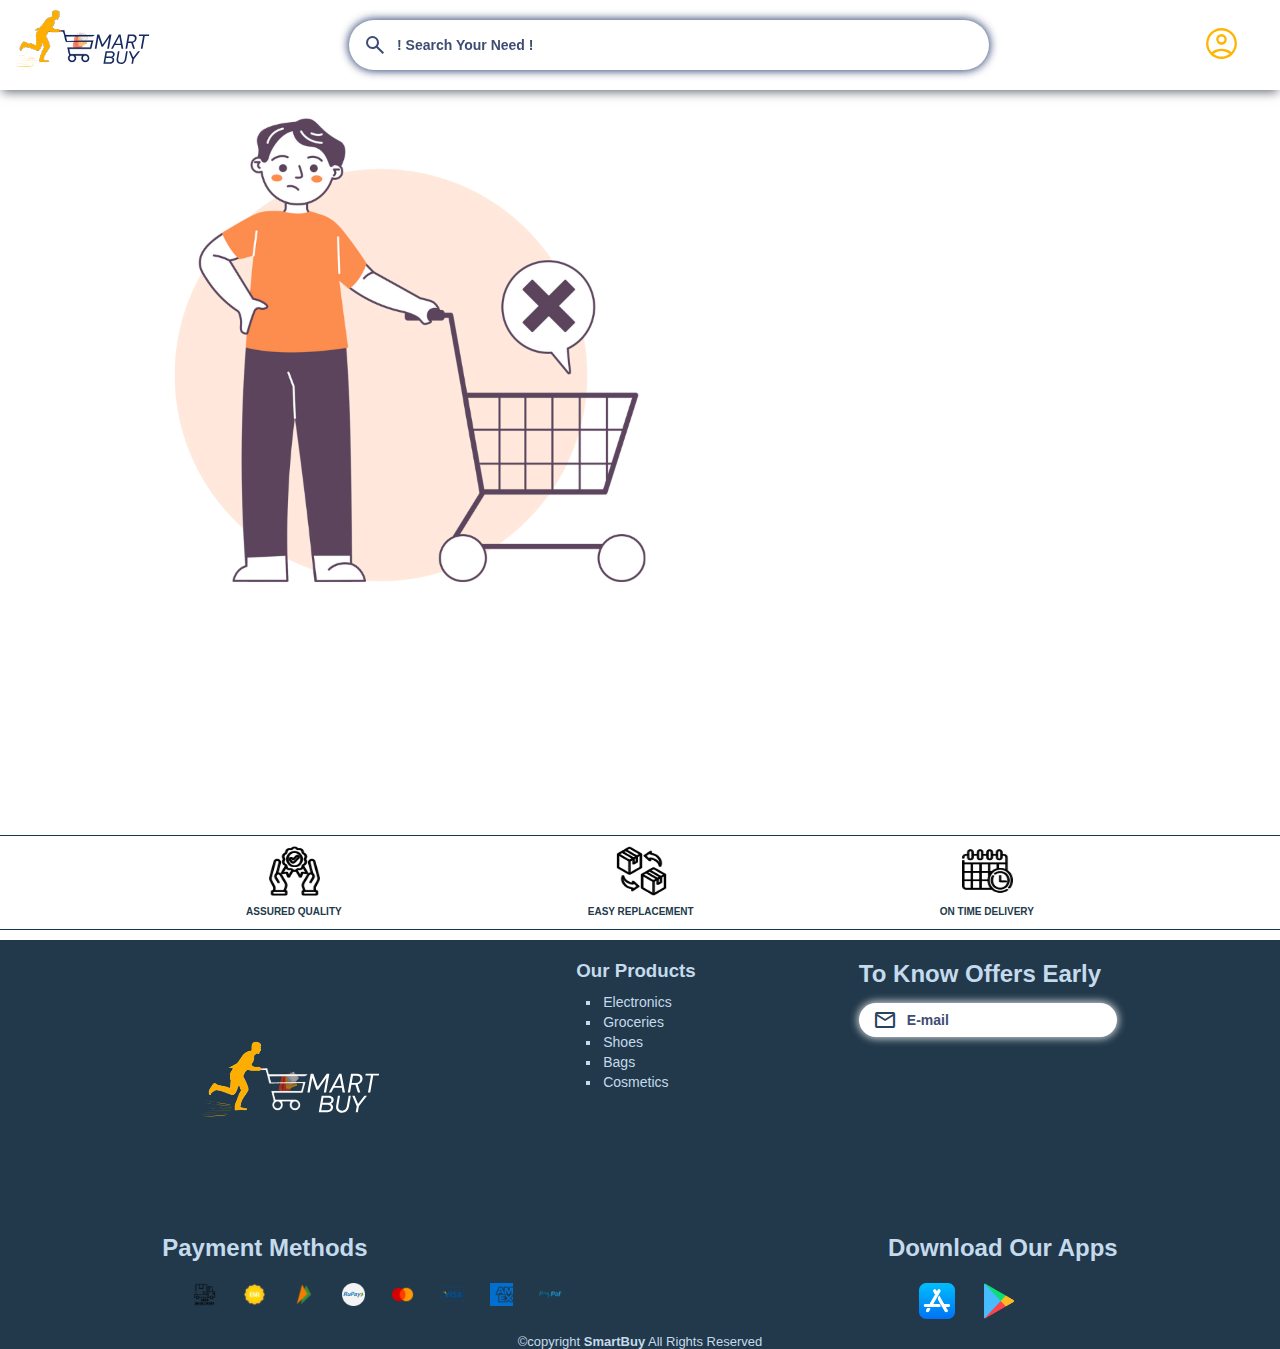
<file: cart.html>
<!DOCTYPE html>
<html lang="en">

<head>
    <meta charset="UTF-8">
    <meta name="viewport" content="width=device-width, initial-scale=1.0">
    <title>Cart - SmartBuy.com</title>
    <link rel="stylesheet" href="Style/cart.css">
    <link rel="stylesheet"
        href="https://fonts.googleapis.com/css2?family=Material+Symbols+Outlined:opsz,wght,FILL,GRAD@20..48,100..700,0..1,-50..200" />
</head>

<body>
    <header>
        <a href="index.html"><img class="logo" src="img/SMART-BUY-LOGO.svg" alt="logo of smart buy"></a>
        <div class="search">
            <span class="search-icon material-symbols-outlined">
                search
            </span>
            <input type="text" placeholder="! Search Your Need !">
        </div>
        <div class="header-icon">
            <svg xmlns="http://www.w3.org/2000/svg" height="37px" viewBox="0 -960 960 960" width="37px" fill="#ffb401">
                <path
                    d="M222-255q63-44 125-67.5T480-346q71 0 133.5 23.5T739-255q44-54 62.5-109T820-480q0-145-97.5-242.5T480-820q-145 0-242.5 97.5T140-480q0 61 19 116t63 109Zm257.81-195q-57.81 0-97.31-39.69-39.5-39.68-39.5-97.5 0-57.81 39.69-97.31 39.68-39.5 97.5-39.5 57.81 0 97.31 39.69 39.5 39.68 39.5 97.5 0 57.81-39.69 97.31-39.68 39.5-97.5 39.5Zm.66 370Q398-80 325-111.5t-127.5-86q-54.5-54.5-86-127.27Q80-397.53 80-480.27 80-563 111.5-635.5q31.5-72.5 86-127t127.27-86q72.76-31.5 155.5-31.5 82.73 0 155.23 31.5 72.5 31.5 127 86t86 127.03q31.5 72.53 31.5 155T848.5-325q-31.5 73-86 127.5t-127.03 86Q562.94-80 480.47-80Zm-.47-60q55 0 107.5-16T691-212q-51-36-104-55t-107-19q-54 0-107 19t-104 55q51 40 103.5 56T480-140Zm0-370q34 0 55.5-21.5T557-587q0-34-21.5-55.5T480-664q-34 0-55.5 21.5T403-587q0 34 21.5 55.5T480-510Zm0-77Zm0 374Z" />
            </svg>
        </div>
    </header>

    <div class="cart-container">
        <div class="cart-item-container"></div>
        <div class="cart-amt">
            <table class="cart-totals">
                <tbody>
                    <tr>
                        <td>Total</td>
                        <td class="cart-total">$0.00</td>
                    </tr>
                </tbody>
            </table>
        </div>
    </div>


    <a href="" class="btn-order"><button class="order-now" href="">Place Order</button></a>



    <div class="assurance">
        <div>
            <img src="img/quality.png" alt="">
            <p>Assured Quality</p>
        </div>
        <div>
            <img src="img/replacement.png" alt="">
            <p>Easy Replacement</p>
        </div>
        <div>
            <img src="img/on time.png" alt="">
            <p>On Time delivery</p>
        </div>
    </div>
    <footer>
        <div class="footer-container">
            <div class="foot-logo">
                <img src="img/for footer/SMART-BUY-LOGO.svg" width="250" alt="logo of smart buy">
            </div>
            <div class="our-products">
                <h3>Our Products</h3>
                <ul>
                    <li>Electronics</li>
                    <li>Groceries</li>
                    <li>Shoes</li>
                    <li>Bags</li>
                    <li>Cosmetics</li>
                </ul>
            </div>
            <div class="e-mail">
                <h2>To Know Offers Early</h2>
                <div class="e-mail-container">
                    <span class=" e-mail-icon material-symbols-outlined">
                        mail
                    </span>
                    <input type="text" placeholder="E-mail">
                </div>
            </div>
        </div>
        <div class="payment-app-container">
            <div class="payment-methods">
                <div>
                    <h2>Payment Methods</h2>
                </div>
                <div class="payment-icon">
                    <img src="img/for footer/cash on delivery.png" alt="">
                    <img src="img/for footer/emi.png" alt="">
                    <img src="img/for footer/upi.png" alt="">
                    <img src="img/for footer/rupay.png" alt="">
                    <img src="img/for footer/mastercard.png" alt="">
                    <img src="img/for footer/visa.png" alt="">
                    <img src="img/for footer/american-express.png" alt="">
                    <img src="img/for footer/paypal.png" alt="">
                </div>
            </div>
            <div class="download-apps">
                <div>
                    <h2>Download Our Apps</h2>
                </div>
                <div class="app-icon">
                    <img src="img/for footer/app-store.png" alt="">
                    <img src="img/for footer/playstore.png" alt="">
                </div>
            </div>
        </div>
        <p> &copy;copyright <b>SmartBuy</b> All Rights Reserved</p>
    </footer>
</body>
<script src="Script/main.js"></script>

</html>
</file>
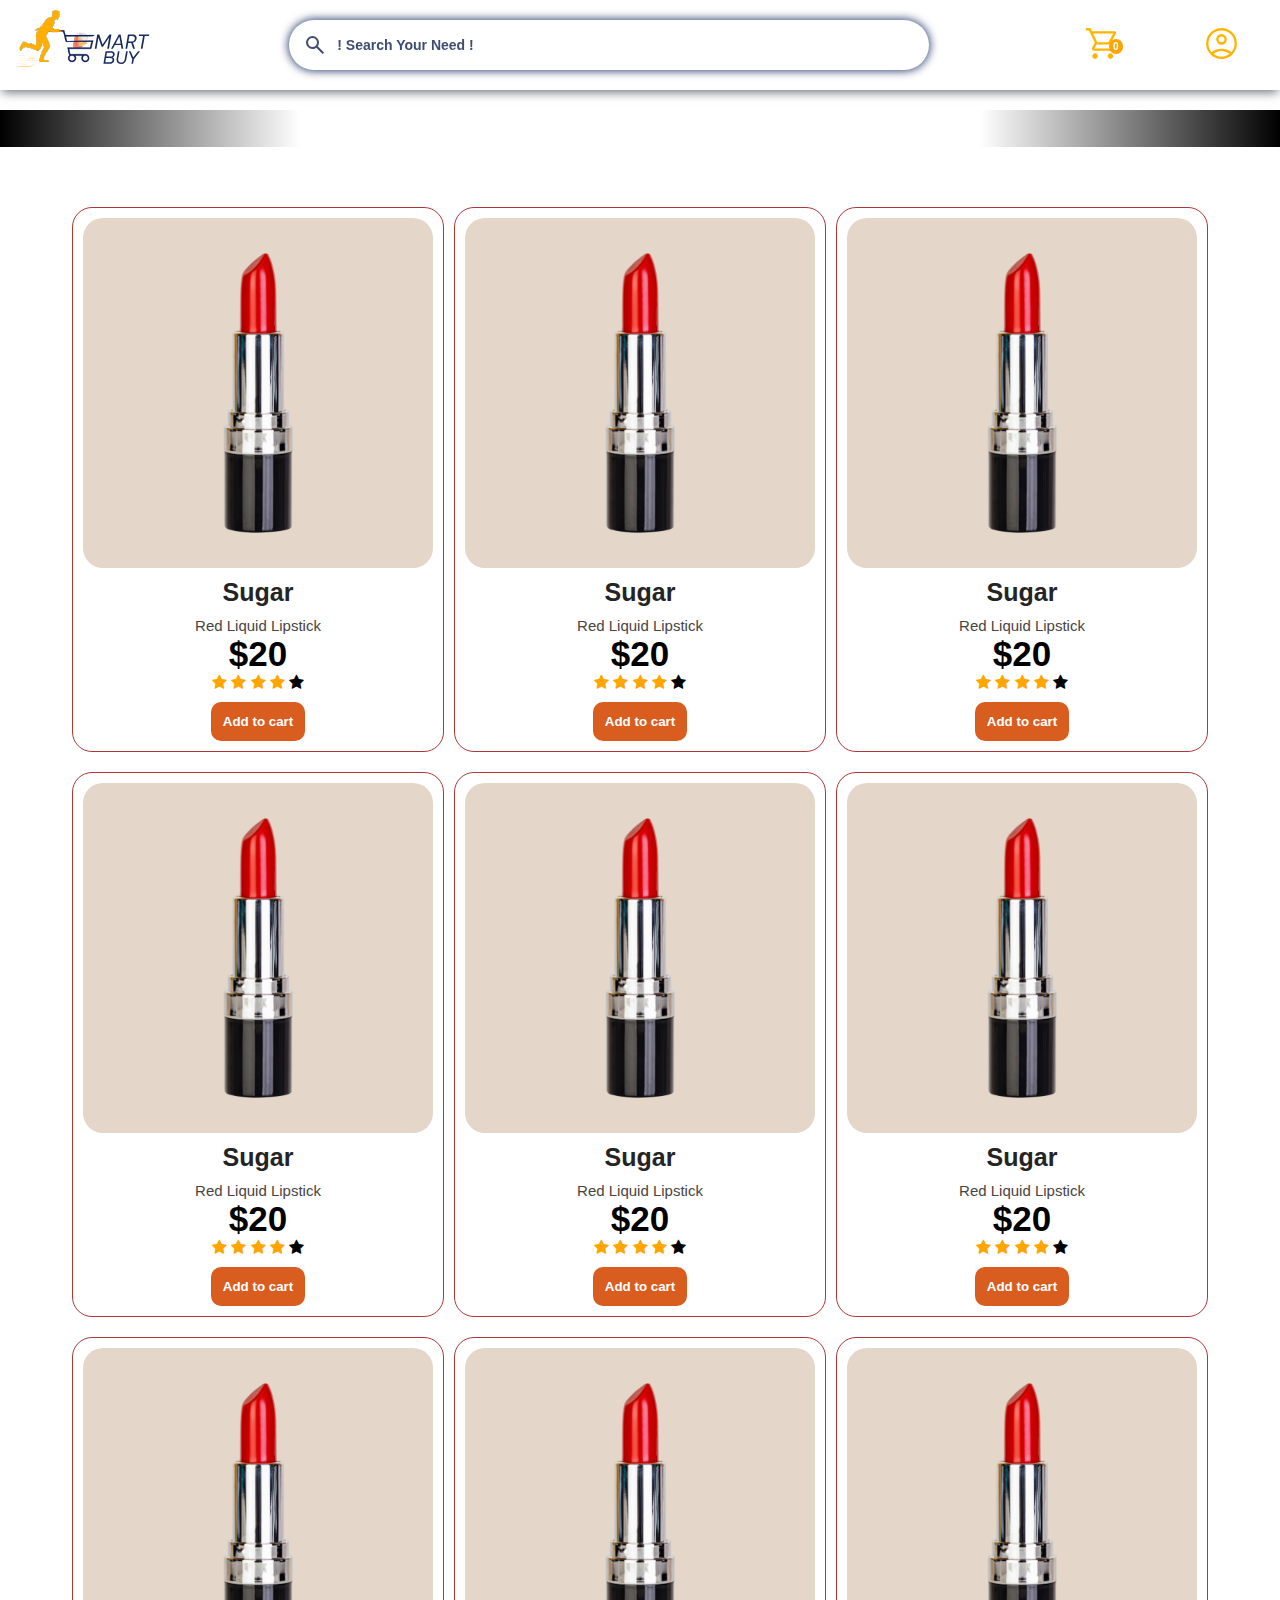
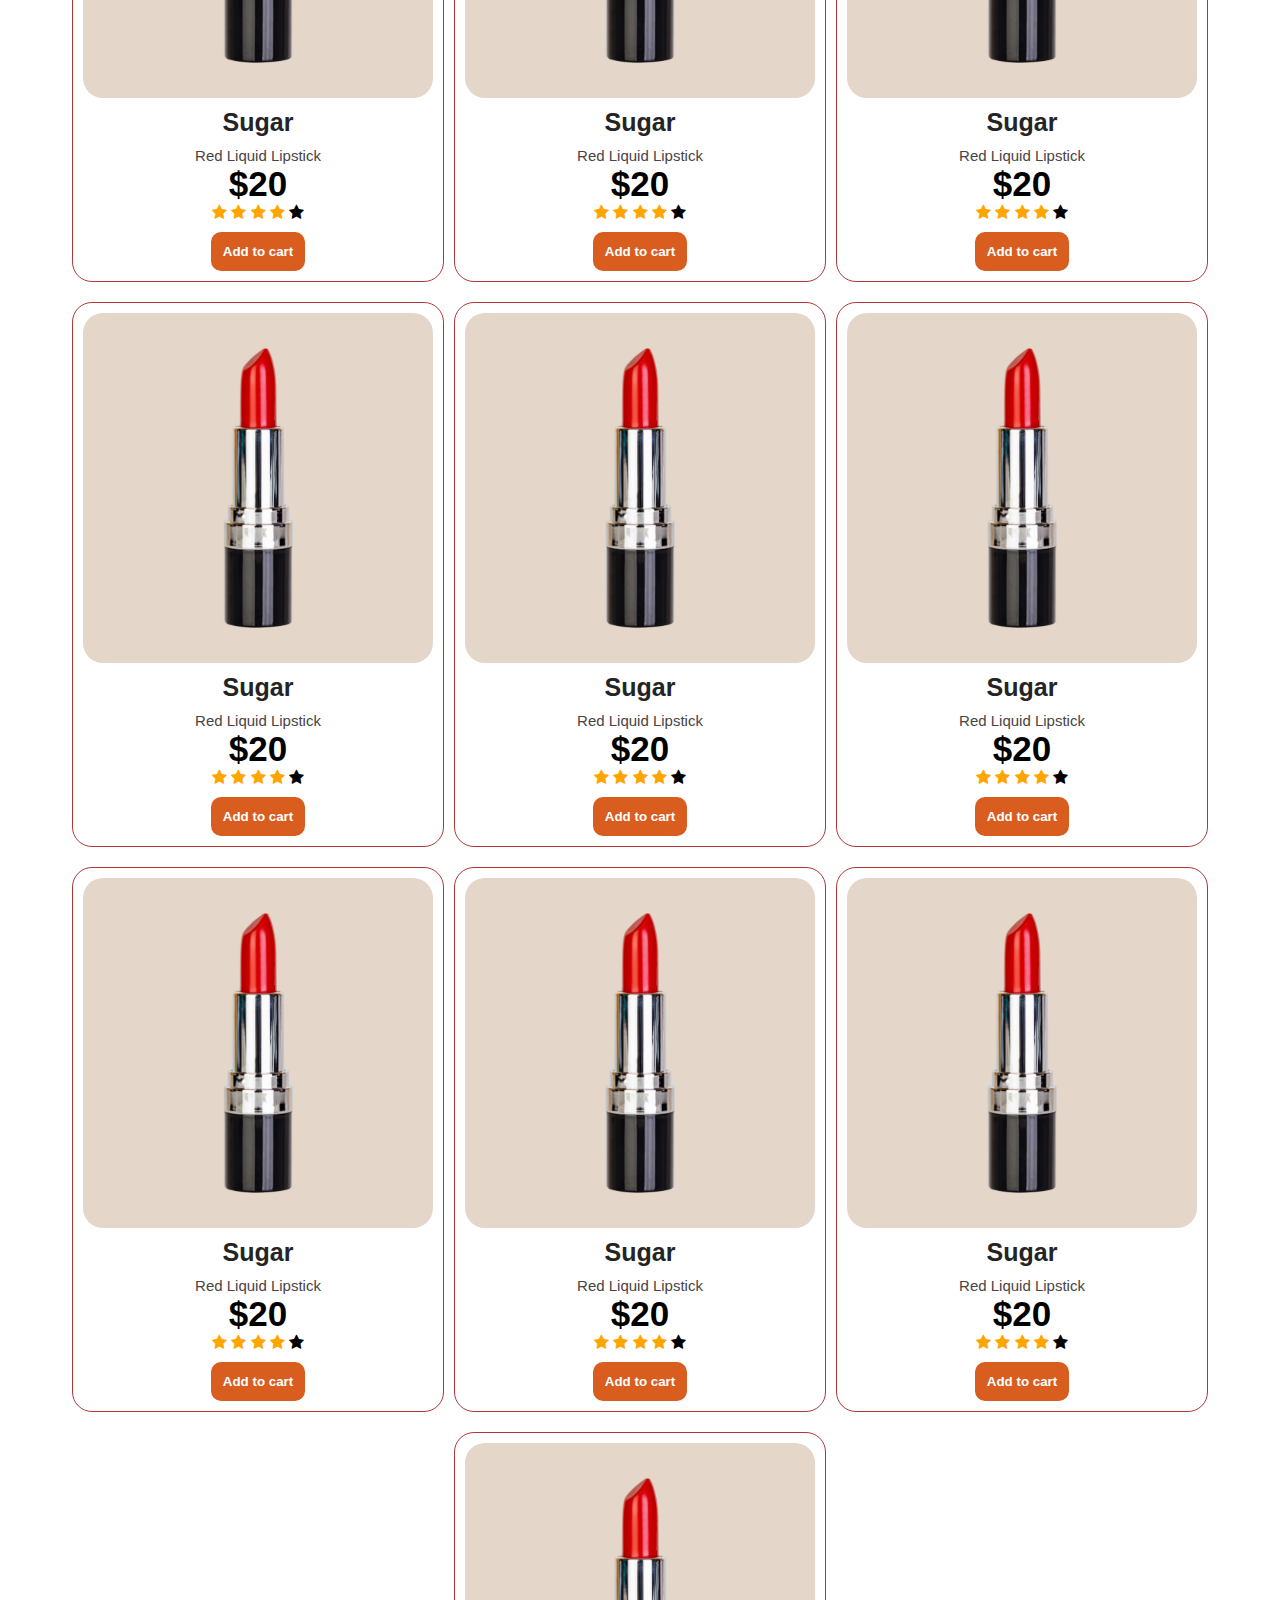
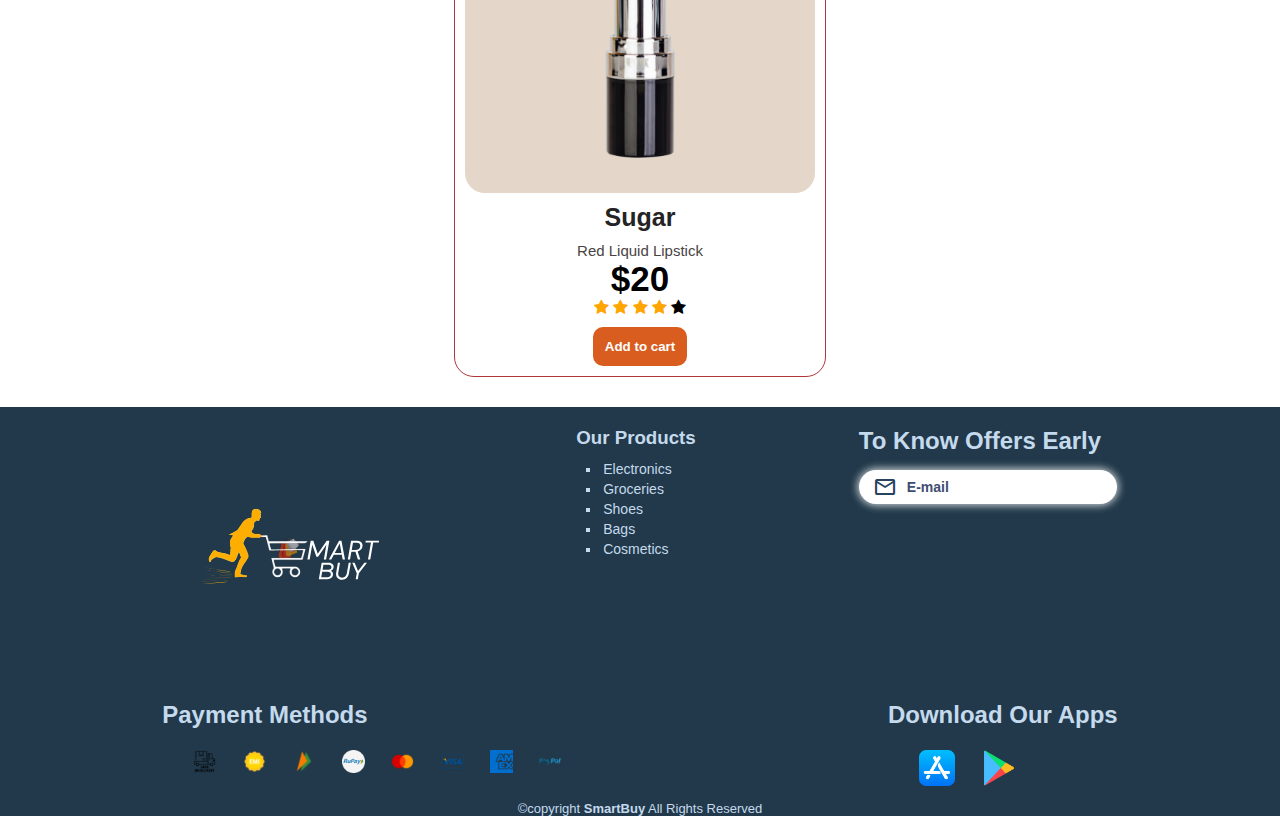
<file: cosmetics.html>
<!DOCTYPE html>
<html lang="en">

<head>
    <meta charset="UTF-8">
    <meta name="viewport" content="width=device-width, initial-scale=1.0">
    <title>SmartBuy.com</title>
    <link rel="stylesheet" href="https://cdnjs.cloudflare.com/ajax/libs/font-awesome/4.7.0/css/font-awesome.min.css">
    <link rel="stylesheet" href="Style/catagory.css">
    <link rel="stylesheet"
        href="https://fonts.googleapis.com/css2?family=Material+Symbols+Outlined:opsz,wght,FILL,GRAD@20..48,100..700,0..1,-50..200" />
    <link href="https://cdn.jsdelivr.net/npm/bootstrap@5.0.2/dist/css/bootstrap.min.css" rel="stylesheet"
        integrity="sha384-EVSTQN3/azprG1Anm3QDgpJLIm9Nao0Yz1ztcQTwFspd3yD65VohhpuuCOmLASjC" crossorigin="anonymous">

</head>


<body>

    <script src="https://cdn.jsdelivr.net/npm/@popperjs/core@2.9.2/dist/umd/popper.min.js"
        integrity="sha384-IQsoLXl5PILFhosVNubq5LC7Qb9DXgDA9i+tQ8Zj3iwWAwPtgFTxbJ8NT4GN1R8p"
        crossorigin="anonymous"></script>
    <script src="https://cdn.jsdelivr.net/npm/bootstrap@5.0.2/dist/js/bootstrap.min.js"
        integrity="sha384-cVKIPhGWiC2Al4u+LWgxfKTRIcfu0JTxR+EQDz/bgldoEyl4H0zUF0QKbrJ0EcQF"
        crossorigin="anonymous"></script>
        <script src="Script/main.js"> </script>

    <header>
        <a href="index.html"><img class="logo" src="img/SMART-BUY-LOGO.svg" alt="logo of smart buy"></a>
        <div class="search">
            <span class="search-icon material-symbols-outlined">
                search
            </span>
            <input type="text" placeholder="! Search Your Need !">
        </div>
        <div class="header-icon">
            <a href="cart.html">
                <svg xmlns="http://www.w3.org/2000/svg" height="37px" viewBox="0 -960 960 960" width="37px"
                    fill="#ffb401">
                    <path
                        d="M286.79-81Q257-81 236-102.21t-21-51Q215-183 236.21-204t51-21Q317-225 338-203.79t21 51Q359-123 337.79-102t-51 21Zm400 0Q657-81 636-102.21t-21-51Q615-183 636.21-204t51-21Q717-225 738-203.79t21 51Q759-123 737.79-102t-51 21ZM235-741l110 228h288l125-228H235Zm-30-60h589.07q22.97 0 34.95 21 11.98 21-.02 42L694-495q-11 19-28.56 30.5T627-453H324l-56 104h491v60H277q-42 0-60.5-28t.5-63l64-118-152-322H51v-60h117l37 79Zm140 288h288-288Z" />
                </svg></a>
                <span>0</span>
            <svg xmlns="http://www.w3.org/2000/svg" height="37px" viewBox="0 -960 960 960" width="37px" fill="#ffb401">
                <path
                    d="M222-255q63-44 125-67.5T480-346q71 0 133.5 23.5T739-255q44-54 62.5-109T820-480q0-145-97.5-242.5T480-820q-145 0-242.5 97.5T140-480q0 61 19 116t63 109Zm257.81-195q-57.81 0-97.31-39.69-39.5-39.68-39.5-97.5 0-57.81 39.69-97.31 39.68-39.5 97.5-39.5 57.81 0 97.31 39.69 39.5 39.68 39.5 97.5 0 57.81-39.69 97.31-39.68 39.5-97.5 39.5Zm.66 370Q398-80 325-111.5t-127.5-86q-54.5-54.5-86-127.27Q80-397.53 80-480.27 80-563 111.5-635.5q31.5-72.5 86-127t127.27-86q72.76-31.5 155.5-31.5 82.73 0 155.23 31.5 72.5 31.5 127 86t86 127.03q31.5 72.53 31.5 155T848.5-325q-31.5 73-86 127.5t-127.03 86Q562.94-80 480.47-80Zm-.47-60q55 0 107.5-16T691-212q-51-36-104-55t-107-19q-54 0-107 19t-104 55q51 40 103.5 56T480-140Zm0-370q34 0 55.5-21.5T557-587q0-34-21.5-55.5T480-664q-34 0-55.5 21.5T403-587q0 34 21.5 55.5T480-510Zm0-77Zm0 374Z" />
            </svg>
        </div>
    </header>
    <div class="company-name">
        <div class="company-slider">
            <h1>SUGAR</h1>
            <h1>L'Oreal</h1>
            <h1>PANTENE</h1>
            <h1>NIVEA</h1>
            <h1>GILLETTE</h1>
            <h1>FOGG</h1>
            <h1>LAKME</h1>
            <h1>SKYA</h1>
        </div>
        <div class="company-slider">
            <h1>SUGAR</h1>
            <h1>L'Oreal</h1>
            <h1>PANTENE</h1>
            <h1>NIVEA</h1>
            <h1>GILLETTE</h1>
            <h1>FOGG</h1>
            <h1>LAKME</h1>
            <h1>SKYA</h1>
        </div>
    </div>

    <div class="product-container">
        <div class="product-card">
            <img src="img/product7.png" alt="">
            <h1>Sugar</h1>
            <h3>Red Liquid Lipstick</h3>
            <h2>$20</h2>
            <div class="rating-star">
                <span class="fa fa-star checked"></span>
                <span class="fa fa-star checked"></span>
                <span class="fa fa-star checked"></span>
                <span class="fa fa-star checked"></span>
                <span class="fa fa-star"></span>
            </div>
            <button class="add-cart">Add to cart</button>
        </div>
        <div class="product-card">
            <img src="img/product7.png" alt="">
            <h1>Sugar</h1>
            <h3>Red Liquid Lipstick</h3>
            <h2>$20</h2>
            <div class="rating-star">
                <span class="fa fa-star checked"></span>
                <span class="fa fa-star checked"></span>
                <span class="fa fa-star checked"></span>
                <span class="fa fa-star checked"></span>
                <span class="fa fa-star"></span>
            </div>
            <button class="add-cart">Add to cart</button>
        </div>
        <div class="product-card">
            <img src="img/product7.png" alt="">
            <h1>Sugar</h1>
            <h3>Red Liquid Lipstick</h3>
            <h2>$20</h2>
            <div class="rating-star">
                <span class="fa fa-star checked"></span>
                <span class="fa fa-star checked"></span>
                <span class="fa fa-star checked"></span>
                <span class="fa fa-star checked"></span>
                <span class="fa fa-star"></span>
            </div>
            <button class="add-cart">Add to cart</button>
        </div>
        <div class="product-card">
            <img src="img/product7.png" alt="">
            <h1>Sugar</h1>
            <h3>Red Liquid Lipstick</h3>
            <h2>$20</h2>
            <div class="rating-star">
                <span class="fa fa-star checked"></span>
                <span class="fa fa-star checked"></span>
                <span class="fa fa-star checked"></span>
                <span class="fa fa-star checked"></span>
                <span class="fa fa-star"></span>
            </div>
            <button class="add-cart">Add to cart</button>
        </div>
        <div class="product-card">
            <img src="img/product7.png" alt="">
            <h1>Sugar</h1>
            <h3>Red Liquid Lipstick</h3>
            <h2>$20</h2>
            <div class="rating-star">
                <span class="fa fa-star checked"></span>
                <span class="fa fa-star checked"></span>
                <span class="fa fa-star checked"></span>
                <span class="fa fa-star checked"></span>
                <span class="fa fa-star"></span>
            </div>
            <button class="add-cart">Add to cart</button>
        </div>
        <div class="product-card">
            <img src="img/product7.png" alt="">
            <h1>Sugar</h1>
            <h3>Red Liquid Lipstick</h3>
            <h2>$20</h2>
            <div class="rating-star">
                <span class="fa fa-star checked"></span>
                <span class="fa fa-star checked"></span>
                <span class="fa fa-star checked"></span>
                <span class="fa fa-star checked"></span>
                <span class="fa fa-star"></span>
            </div>
            <button class="add-cart">Add to cart</button>
        </div>
        <div class="product-card">
            <img src="img/product7.png" alt="">
            <h1>Sugar</h1>
            <h3>Red Liquid Lipstick</h3>
            <h2>$20</h2>
            <div class="rating-star">
                <span class="fa fa-star checked"></span>
                <span class="fa fa-star checked"></span>
                <span class="fa fa-star checked"></span>
                <span class="fa fa-star checked"></span>
                <span class="fa fa-star"></span>
            </div>
            <button class="add-cart">Add to cart</button>
        </div>
        <div class="product-card">
            <img src="img/product7.png" alt="">
            <h1>Sugar</h1>
            <h3>Red Liquid Lipstick</h3>
            <h2>$20</h2>
            <div class="rating-star">
                <span class="fa fa-star checked"></span>
                <span class="fa fa-star checked"></span>
                <span class="fa fa-star checked"></span>
                <span class="fa fa-star checked"></span>
                <span class="fa fa-star"></span>
            </div>
            <button class="add-cart">Add to cart</button>
        </div>
        <div class="product-card">
            <img src="img/product7.png" alt="">
            <h1>Sugar</h1>
            <h3>Red Liquid Lipstick</h3>
            <h2>$20</h2>
            <div class="rating-star">
                <span class="fa fa-star checked"></span>
                <span class="fa fa-star checked"></span>
                <span class="fa fa-star checked"></span>
                <span class="fa fa-star checked"></span>
                <span class="fa fa-star"></span>
            </div>
            <button class="add-cart">Add to cart</button>
        </div>
        <div class="product-card">
            <img src="img/product7.png" alt="">
            <h1>Sugar</h1>
            <h3>Red Liquid Lipstick</h3>
            <h2>$20</h2>
            <div class="rating-star">
                <span class="fa fa-star checked"></span>
                <span class="fa fa-star checked"></span>
                <span class="fa fa-star checked"></span>
                <span class="fa fa-star checked"></span>
                <span class="fa fa-star"></span>
            </div>
            <button class="add-cart">Add to cart</button>
        </div>
        <div class="product-card">
            <img src="img/product7.png" alt="">
            <h1>Sugar</h1>
            <h3>Red Liquid Lipstick</h3>
            <h2>$20</h2>
            <div class="rating-star">
                <span class="fa fa-star checked"></span>
                <span class="fa fa-star checked"></span>
                <span class="fa fa-star checked"></span>
                <span class="fa fa-star checked"></span>
                <span class="fa fa-star"></span>
            </div>
            <button class="add-cart">Add to cart</button>
        </div>
        <div class="product-card">
            <img src="img/product7.png" alt="">
            <h1>Sugar</h1>
            <h3>Red Liquid Lipstick</h3>
            <h2>$20</h2>
            <div class="rating-star">
                <span class="fa fa-star checked"></span>
                <span class="fa fa-star checked"></span>
                <span class="fa fa-star checked"></span>
                <span class="fa fa-star checked"></span>
                <span class="fa fa-star"></span>
            </div>
            <button class="add-cart">Add to cart</button>
        </div>
        <div class="product-card">
            <img src="img/product7.png" alt="">
            <h1>Sugar</h1>
            <h3>Red Liquid Lipstick</h3>
            <h2>$20</h2>
            <div class="rating-star">
                <span class="fa fa-star checked"></span>
                <span class="fa fa-star checked"></span>
                <span class="fa fa-star checked"></span>
                <span class="fa fa-star checked"></span>
                <span class="fa fa-star"></span>
            </div>
            <button class="add-cart">Add to cart</button>
        </div>
        <div class="product-card">
            <img src="img/product7.png" alt="">
            <h1>Sugar</h1>
            <h3>Red Liquid Lipstick</h3>
            <h2>$20</h2>
            <div class="rating-star">
                <span class="fa fa-star checked"></span>
                <span class="fa fa-star checked"></span>
                <span class="fa fa-star checked"></span>
                <span class="fa fa-star checked"></span>
                <span class="fa fa-star"></span>
            </div>
            <button class="add-cart">Add to cart</button>
        </div>
        <div class="product-card">
            <img src="img/product7.png" alt="">
            <h1>Sugar</h1>
            <h3>Red Liquid Lipstick</h3>
            <h2>$20</h2>
            <div class="rating-star">
                <span class="fa fa-star checked"></span>
                <span class="fa fa-star checked"></span>
                <span class="fa fa-star checked"></span>
                <span class="fa fa-star checked"></span>
                <span class="fa fa-star"></span>
            </div>
            <button class="add-cart">Add to cart</button>
        </div>
        <div class="product-card">
            <img src="img/product7.png" alt="">
            <h1>Sugar</h1>
            <h3>Red Liquid Lipstick</h3>
            <h2>$20</h2>
            <div class="rating-star">
                <span class="fa fa-star checked"></span>
                <span class="fa fa-star checked"></span>
                <span class="fa fa-star checked"></span>
                <span class="fa fa-star checked"></span>
                <span class="fa fa-star"></span>
            </div>
            <button class="add-cart">Add to cart</button>
        </div>
    </div>

    <footer>
        <div class="footer-container">
            <div class="foot-logo">
                <img src="img/for footer/SMART-BUY-LOGO.svg" width="250" alt="logo of smart buy">
                <!-- <p>A Place to Buy Nothing</p> -->
            </div>
            <div class="our-products">
                <h3>Our Products</h3>
                <ul>
                    <li>Electronics</li>
                    <li>Groceries</li>
                    <li>Shoes</li>
                    <li>Bags</li>
                    <li>Cosmetics</li>
                </ul>
            </div>
            <div class="e-mail">
                <h2>To Know Offers Early</h2>
                <div class="e-mail-container">
                    <span class=" e-mail-icon material-symbols-outlined">
                        mail
                    </span>
                    <input type="text" placeholder="E-mail">
                </div>
            </div>
        </div>
        <div class="payment-app-container">
            <div class="payment-methods">
                <div>
                    <h2>Payment Methods</h2>
                </div>
                <div class="payment-icon">
                    <img src="img/for footer/cash on delivery.png" alt="">
                    <img src="img/for footer/emi.png" alt="">
                    <img src="img/for footer/upi.png" alt="">
                    <img src="img/for footer/rupay.png" alt="">
                    <img src="img/for footer/mastercard.png" alt="">
                    <img src="img/for footer/visa.png" alt="">
                    <img src="img/for footer/american-express.png" alt="">
                    <img src="img/for footer/paypal.png" alt="">
                </div>
            </div>
            <div class="download-apps">
                <div>
                    <h2>Download Our Apps</h2>
                </div>
                <div class="app-icon">
                    <img src="img/for footer/app-store.png" alt="">
                    <img src="img/for footer/playstore.png" alt="">
                </div>
            </div>
        </div>
        <p> &copy;copyright <b>SmartBuy</b> All Rights Reserved</p>
    </footer>
</body>

</html>
</file>
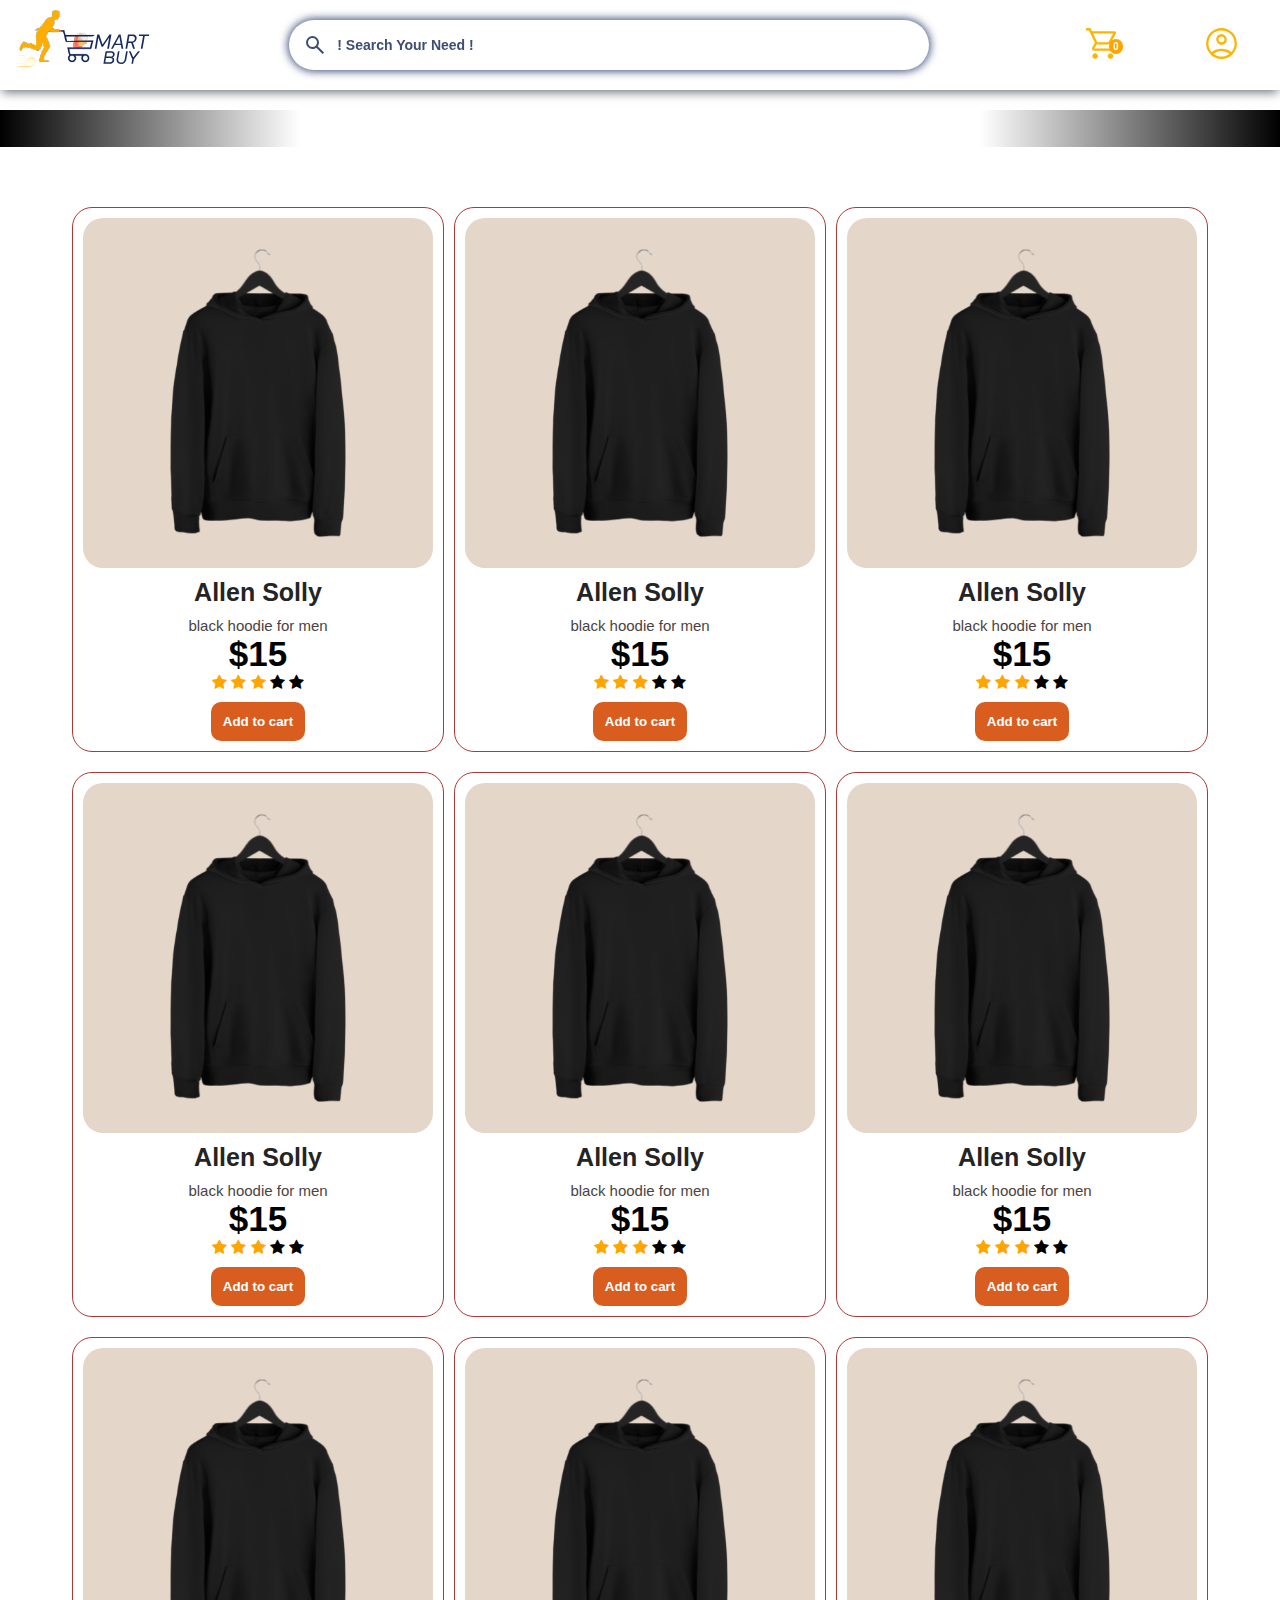
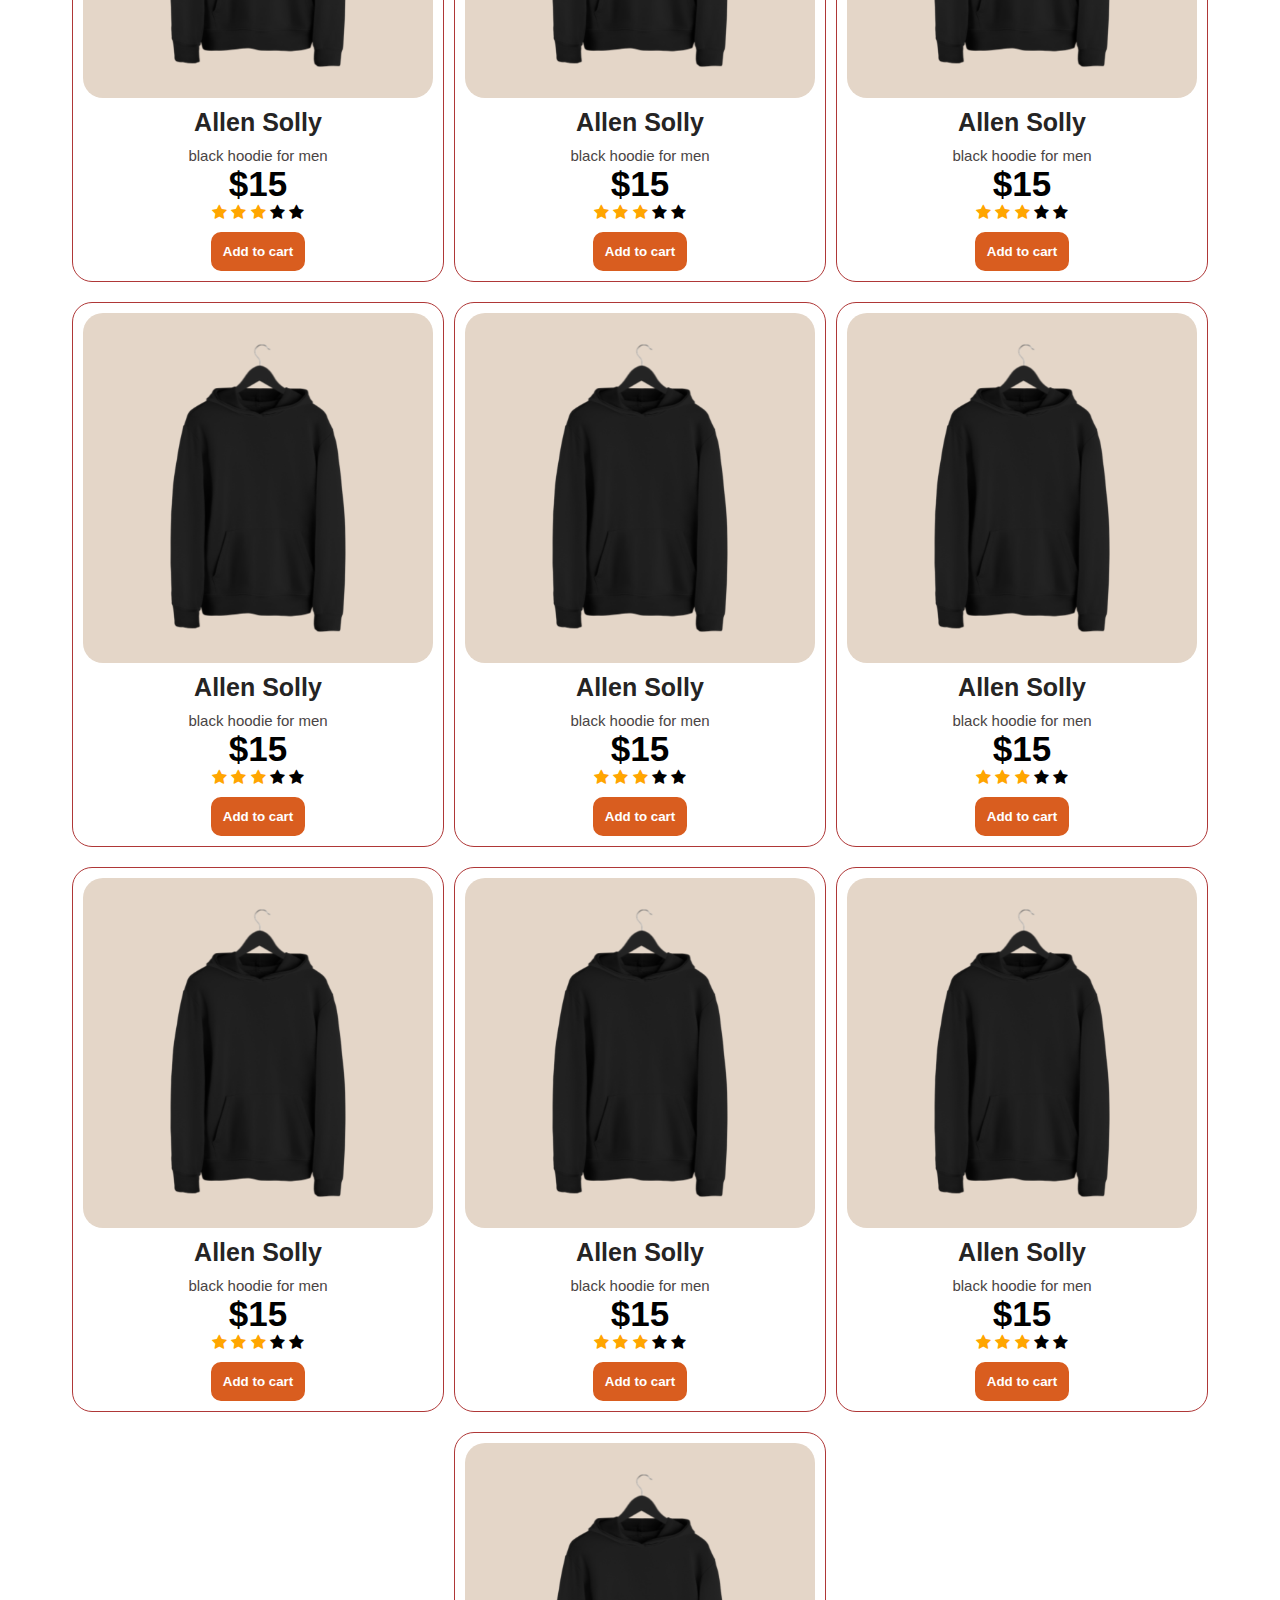
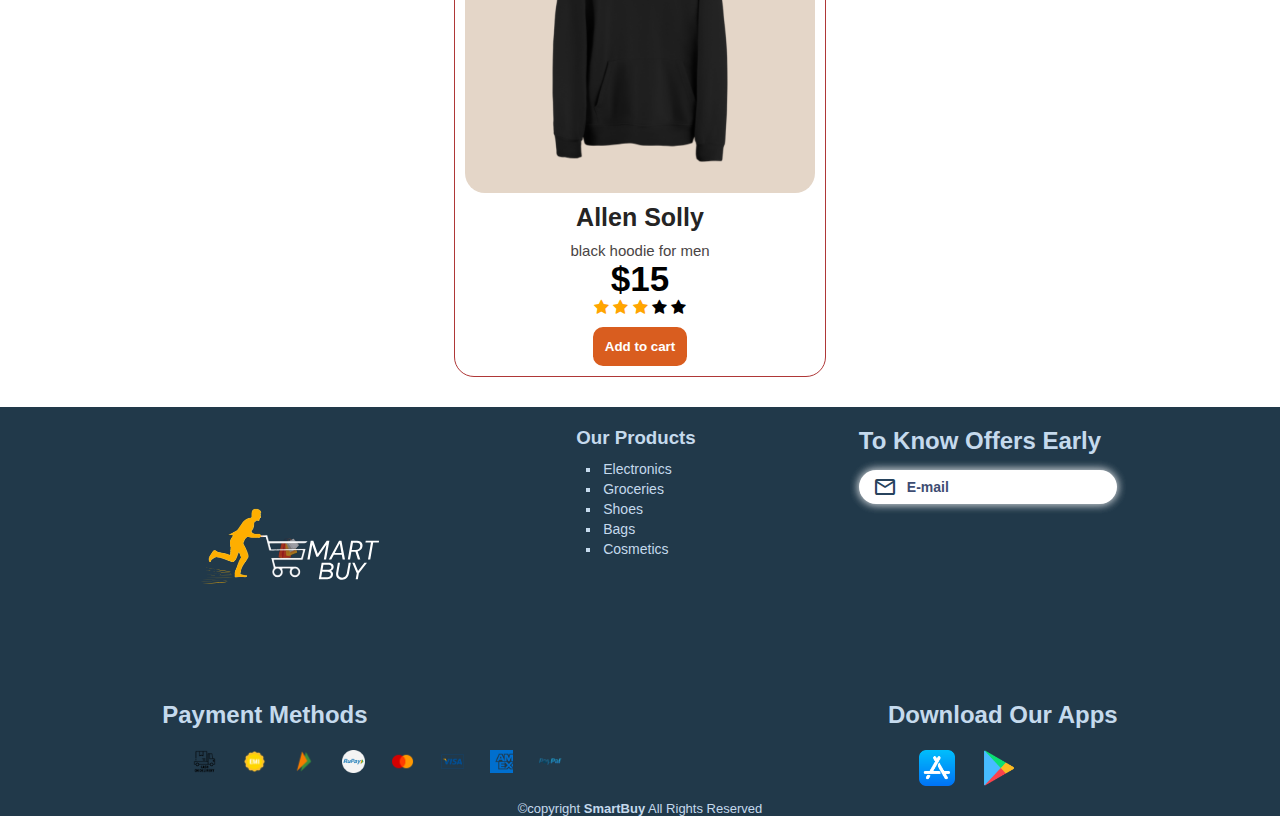
<file: fashion.html>
<!DOCTYPE html>
<html lang="en">

<head>
    <meta charset="UTF-8">
    <meta name="viewport" content="width=device-width, initial-scale=1.0">
    <title>SmartBuy.com</title>
    <link rel="stylesheet" href="https://cdnjs.cloudflare.com/ajax/libs/font-awesome/4.7.0/css/font-awesome.min.css">

    <link rel="stylesheet" href="Style/catagory.css">
    <link rel="stylesheet"
        href="https://fonts.googleapis.com/css2?family=Material+Symbols+Outlined:opsz,wght,FILL,GRAD@20..48,100..700,0..1,-50..200" />
    <link href="https://cdn.jsdelivr.net/npm/bootstrap@5.0.2/dist/css/bootstrap.min.css" rel="stylesheet"
        integrity="sha384-EVSTQN3/azprG1Anm3QDgpJLIm9Nao0Yz1ztcQTwFspd3yD65VohhpuuCOmLASjC" crossorigin="anonymous">

</head>


<body>

    <script src="https://cdn.jsdelivr.net/npm/@popperjs/core@2.9.2/dist/umd/popper.min.js"
        integrity="sha384-IQsoLXl5PILFhosVNubq5LC7Qb9DXgDA9i+tQ8Zj3iwWAwPtgFTxbJ8NT4GN1R8p"
        crossorigin="anonymous"></script>
    <script src="https://cdn.jsdelivr.net/npm/bootstrap@5.0.2/dist/js/bootstrap.min.js"
        integrity="sha384-cVKIPhGWiC2Al4u+LWgxfKTRIcfu0JTxR+EQDz/bgldoEyl4H0zUF0QKbrJ0EcQF"
        crossorigin="anonymous"></script>
        
        <script src="Script/main.js"> </script>

    <header>
        <a href="index.html"><img class="logo" src="img/SMART-BUY-LOGO.svg" alt="logo of smart buy"></a>
        <div class="search">
            <span class="search-icon material-symbols-outlined">
                search
            </span>
            <input type="text" placeholder="! Search Your Need !">
        </div>
        <div class="header-icon">
            <a href="cart.html">
                <svg xmlns="http://www.w3.org/2000/svg" height="37px" viewBox="0 -960 960 960" width="37px"
                    fill="#ffb401">
                    <path
                        d="M286.79-81Q257-81 236-102.21t-21-51Q215-183 236.21-204t51-21Q317-225 338-203.79t21 51Q359-123 337.79-102t-51 21Zm400 0Q657-81 636-102.21t-21-51Q615-183 636.21-204t51-21Q717-225 738-203.79t21 51Q759-123 737.79-102t-51 21ZM235-741l110 228h288l125-228H235Zm-30-60h589.07q22.97 0 34.95 21 11.98 21-.02 42L694-495q-11 19-28.56 30.5T627-453H324l-56 104h491v60H277q-42 0-60.5-28t.5-63l64-118-152-322H51v-60h117l37 79Zm140 288h288-288Z" />
                </svg></a>
                <span>0</span>
            <svg xmlns="http://www.w3.org/2000/svg" height="37px" viewBox="0 -960 960 960" width="37px" fill="#ffb401">
                <path
                    d="M222-255q63-44 125-67.5T480-346q71 0 133.5 23.5T739-255q44-54 62.5-109T820-480q0-145-97.5-242.5T480-820q-145 0-242.5 97.5T140-480q0 61 19 116t63 109Zm257.81-195q-57.81 0-97.31-39.69-39.5-39.68-39.5-97.5 0-57.81 39.69-97.31 39.68-39.5 97.5-39.5 57.81 0 97.31 39.69 39.5 39.68 39.5 97.5 0 57.81-39.69 97.31-39.68 39.5-97.5 39.5Zm.66 370Q398-80 325-111.5t-127.5-86q-54.5-54.5-86-127.27Q80-397.53 80-480.27 80-563 111.5-635.5q31.5-72.5 86-127t127.27-86q72.76-31.5 155.5-31.5 82.73 0 155.23 31.5 72.5 31.5 127 86t86 127.03q31.5 72.53 31.5 155T848.5-325q-31.5 73-86 127.5t-127.03 86Q562.94-80 480.47-80Zm-.47-60q55 0 107.5-16T691-212q-51-36-104-55t-107-19q-54 0-107 19t-104 55q51 40 103.5 56T480-140Zm0-370q34 0 55.5-21.5T557-587q0-34-21.5-55.5T480-664q-34 0-55.5 21.5T403-587q0 34 21.5 55.5T480-510Zm0-77Zm0 374Z" />
            </svg>
        </div>
    </header>
    <div class="company-name">
        <div class="company-slider">
            <h1>ALLENSOLLY</h1>
            <h1>INDIANTERRIAN</h1>
            <h1>LEVI'S</h1>
            <h1>CALVINKLEIN</h1>
            <h1>PETERENGLAND</h1>
            <h1>LOUISPHILLIPPE</h1>
            <h1>RAYMOND</h1>
            <h1>VANHEUSEN</h1>
        </div>
        <div class="company-slider">
            <h1>ALLENSOLLY</h1>
            <h1>INDIANTERRIAN</h1>
            <h1>LEVI'S</h1>
            <h1>CALVINKLEIN</h1>
            <h1>PETERENGLAND</h1>
            <h1>LOUISPHILLIPPE</h1>
            <h1>RAYMOND</h1>
            <h1>VANHEUSEN</h1>
        </div>
    </div>
    <div class="product-container">
        <div class="product-card">
                <img src="img/product4.png" alt="">
            <h1>Allen Solly</h1>
            <h3>black hoodie for men</h3>            <h2>$15</h2>
            <div class="rating-star">
                <span class="fa fa-star checked"></span>
                <span class="fa fa-star checked"></span>
                <span class="fa fa-star checked"></span>
                <span class="fa fa-star "></span>
                <span class="fa fa-star"></span>
            </div>
            <button class="add-cart">Add to cart</button>
        </div>
        <div class="product-card">
                <img src="img/product4.png" alt="">
            <h1>Allen Solly</h1>
            <h3>black hoodie for men</h3>            <h2>$15</h2>
            <div class="rating-star">
                <span class="fa fa-star checked"></span>
                <span class="fa fa-star checked"></span>
                <span class="fa fa-star checked"></span>
                <span class="fa fa-star "></span>
                <span class="fa fa-star"></span>
            </div>
            <button class="add-cart">Add to cart</button>
        </div>
        <div class="product-card">
                <img src="img/product4.png" alt="">
            <h1>Allen Solly</h1>
            <h3>black hoodie for men</h3>            <h2>$15</h2>
            <div class="rating-star">
                <span class="fa fa-star checked"></span>
                <span class="fa fa-star checked"></span>
                <span class="fa fa-star checked"></span>
                <span class="fa fa-star "></span>
                <span class="fa fa-star"></span>
            </div>
            <button class="add-cart">Add to cart</button>
        </div>
        <div class="product-card">
                <img src="img/product4.png" alt="">
            <h1>Allen Solly</h1>
            <h3>black hoodie for men</h3>            <h2>$15</h2>
            <div class="rating-star">
                <span class="fa fa-star checked"></span>
                <span class="fa fa-star checked"></span>
                <span class="fa fa-star checked"></span>
                <span class="fa fa-star "></span>
                <span class="fa fa-star"></span>
            </div>
            <button class="add-cart">Add to cart</button>
        </div>
        <div class="product-card">
                <img src="img/product4.png" alt="">
            <h1>Allen Solly</h1>
            <h3>black hoodie for men</h3>            <h2>$15</h2>
            <div class="rating-star">
                <span class="fa fa-star checked"></span>
                <span class="fa fa-star checked"></span>
                <span class="fa fa-star checked"></span>
                <span class="fa fa-star "></span>
                <span class="fa fa-star"></span>
            </div>
            <button class="add-cart">Add to cart</button>
        </div>
        <div class="product-card">
                <img src="img/product4.png" alt="">
            <h1>Allen Solly</h1>
            <h3>black hoodie for men</h3>            <h2>$15</h2>
            <div class="rating-star">
                <span class="fa fa-star checked"></span>
                <span class="fa fa-star checked"></span>
                <span class="fa fa-star checked"></span>
                <span class="fa fa-star "></span>
                <span class="fa fa-star"></span>
            </div>
            <button class="add-cart">Add to cart</button>
        </div>
        <div class="product-card">
                <img src="img/product4.png" alt="">
            <h1>Allen Solly</h1>
            <h3>black hoodie for men</h3>            <h2>$15</h2>
            <div class="rating-star">
                <span class="fa fa-star checked"></span>
                <span class="fa fa-star checked"></span>
                <span class="fa fa-star checked"></span>
                <span class="fa fa-star "></span>
                <span class="fa fa-star"></span>
            </div>
            <button class="add-cart">Add to cart</button>
        </div>
        <div class="product-card">
                <img src="img/product4.png" alt="">
            <h1>Allen Solly</h1>
            <h3>black hoodie for men</h3>            <h2>$15</h2>
            <div class="rating-star">
                <span class="fa fa-star checked"></span>
                <span class="fa fa-star checked"></span>
                <span class="fa fa-star checked"></span>
                <span class="fa fa-star "></span>
                <span class="fa fa-star"></span>
            </div>
            <button class="add-cart">Add to cart</button>
        </div>
        <div class="product-card">
                <img src="img/product4.png" alt="">
            <h1>Allen Solly</h1>
            <h3>black hoodie for men</h3>            <h2>$15</h2>
            <div class="rating-star">
                <span class="fa fa-star checked"></span>
                <span class="fa fa-star checked"></span>
                <span class="fa fa-star checked"></span>
                <span class="fa fa-star "></span>
                <span class="fa fa-star"></span>
            </div>
            <button class="add-cart">Add to cart</button>
        </div>
        <div class="product-card">
                <img src="img/product4.png" alt="">
            <h1>Allen Solly</h1>
            <h3>black hoodie for men</h3>            <h2>$15</h2>
            <div class="rating-star">
                <span class="fa fa-star checked"></span>
                <span class="fa fa-star checked"></span>
                <span class="fa fa-star checked"></span>
                <span class="fa fa-star "></span>
                <span class="fa fa-star"></span>
            </div>
            <button class="add-cart">Add to cart</button>
        </div>
        <div class="product-card">
                <img src="img/product4.png" alt="">
            <h1>Allen Solly</h1>
            <h3>black hoodie for men</h3>            <h2>$15</h2>
            <div class="rating-star">
                <span class="fa fa-star checked"></span>
                <span class="fa fa-star checked"></span>
                <span class="fa fa-star checked"></span>
                <span class="fa fa-star "></span>
                <span class="fa fa-star"></span>
            </div>
            <button class="add-cart">Add to cart</button>
        </div>
        <div class="product-card">
                <img src="img/product4.png" alt="">
            <h1>Allen Solly</h1>
            <h3>black hoodie for men</h3>            <h2>$15</h2>
            <div class="rating-star">
                <span class="fa fa-star checked"></span>
                <span class="fa fa-star checked"></span>
                <span class="fa fa-star checked"></span>
                <span class="fa fa-star "></span>
                <span class="fa fa-star"></span>
            </div>
            <button class="add-cart">Add to cart</button>
        </div>
        <div class="product-card">
                <img src="img/product4.png" alt="">
            <h1>Allen Solly</h1>
            <h3>black hoodie for men</h3>            <h2>$15</h2>
            <div class="rating-star">
                <span class="fa fa-star checked"></span>
                <span class="fa fa-star checked"></span>
                <span class="fa fa-star checked"></span>
                <span class="fa fa-star "></span>
                <span class="fa fa-star"></span>
            </div>
            <button class="add-cart">Add to cart</button>
        </div>
        <div class="product-card">
                <img src="img/product4.png" alt="">
            <h1>Allen Solly</h1>
            <h3>black hoodie for men</h3>            <h2>$15</h2>
            <div class="rating-star">
                <span class="fa fa-star checked"></span>
                <span class="fa fa-star checked"></span>
                <span class="fa fa-star checked"></span>
                <span class="fa fa-star "></span>
                <span class="fa fa-star"></span>
            </div>
            <button class="add-cart">Add to cart</button>
        </div>
        <div class="product-card">
                <img src="img/product4.png" alt="">
            <h1>Allen Solly</h1>
            <h3>black hoodie for men</h3>            <h2>$15</h2>
            <div class="rating-star">
                <span class="fa fa-star checked"></span>
                <span class="fa fa-star checked"></span>
                <span class="fa fa-star checked"></span>
                <span class="fa fa-star "></span>
                <span class="fa fa-star"></span>
            </div>
            <button class="add-cart">Add to cart</button>
        </div>
        <div class="product-card">
                <img src="img/product4.png" alt="">
            <h1>Allen Solly</h1>
            <h3>black hoodie for men</h3>
            <h2>$15</h2>
            <div class="rating-star">
                <span class="fa fa-star checked"></span>
                <span class="fa fa-star checked"></span>
                <span class="fa fa-star checked"></span>
                <span class="fa fa-star "></span>
                <span class="fa fa-star"></span>
            </div>
            <button class="add-cart">Add to cart</button>
        </div>  
    </div>
    <footer>
        <div class="footer-container">
            <div class="foot-logo">
                <img src="img/for footer/SMART-BUY-LOGO.svg" width="250" alt="logo of smart buy">
            </div>
            <div class="our-products">
                <h3>Our Products</h3>
                <ul>
                    <li>Electronics</li>
                    <li>Groceries</li>
                    <li>Shoes</li>
                    <li>Bags</li>
                    <li>Cosmetics</li>
                </ul>
            </div>
            <div class="e-mail">
                <h2>To Know Offers Early</h2>
                <div class="e-mail-container">
                    <span class=" e-mail-icon material-symbols-outlined">
                        mail
                    </span>
                    <input type="text" placeholder="E-mail">
                </div>
            </div>
        </div>
        <div class="payment-app-container">
            <div class="payment-methods">
                <div>
                    <h2>Payment Methods</h2>
                </div>
                <div class="payment-icon">
                    <img src="img/for footer/cash on delivery.png" alt="">
                    <img src="img/for footer/emi.png" alt="">
                    <img src="img/for footer/upi.png" alt="">
                    <img src="img/for footer/rupay.png" alt="">
                    <img src="img/for footer/mastercard.png" alt="">
                    <img src="img/for footer/visa.png" alt="">
                    <img src="img/for footer/american-express.png" alt="">
                    <img src="img/for footer/paypal.png" alt="">
                </div>
            </div>
            <div class="download-apps">
                <div>
                    <h2>Download Our Apps</h2>
                </div>
                <div class="app-icon">
                    <img src="img/for footer/app-store.png" alt="">
                    <img src="img/for footer/playstore.png" alt="">
                </div>
            </div>
        </div>
        <p> &copy;copyright <b>SmartBuy</b> All Rights Reserved</p>
    </footer>
</body>
</html>
</file>
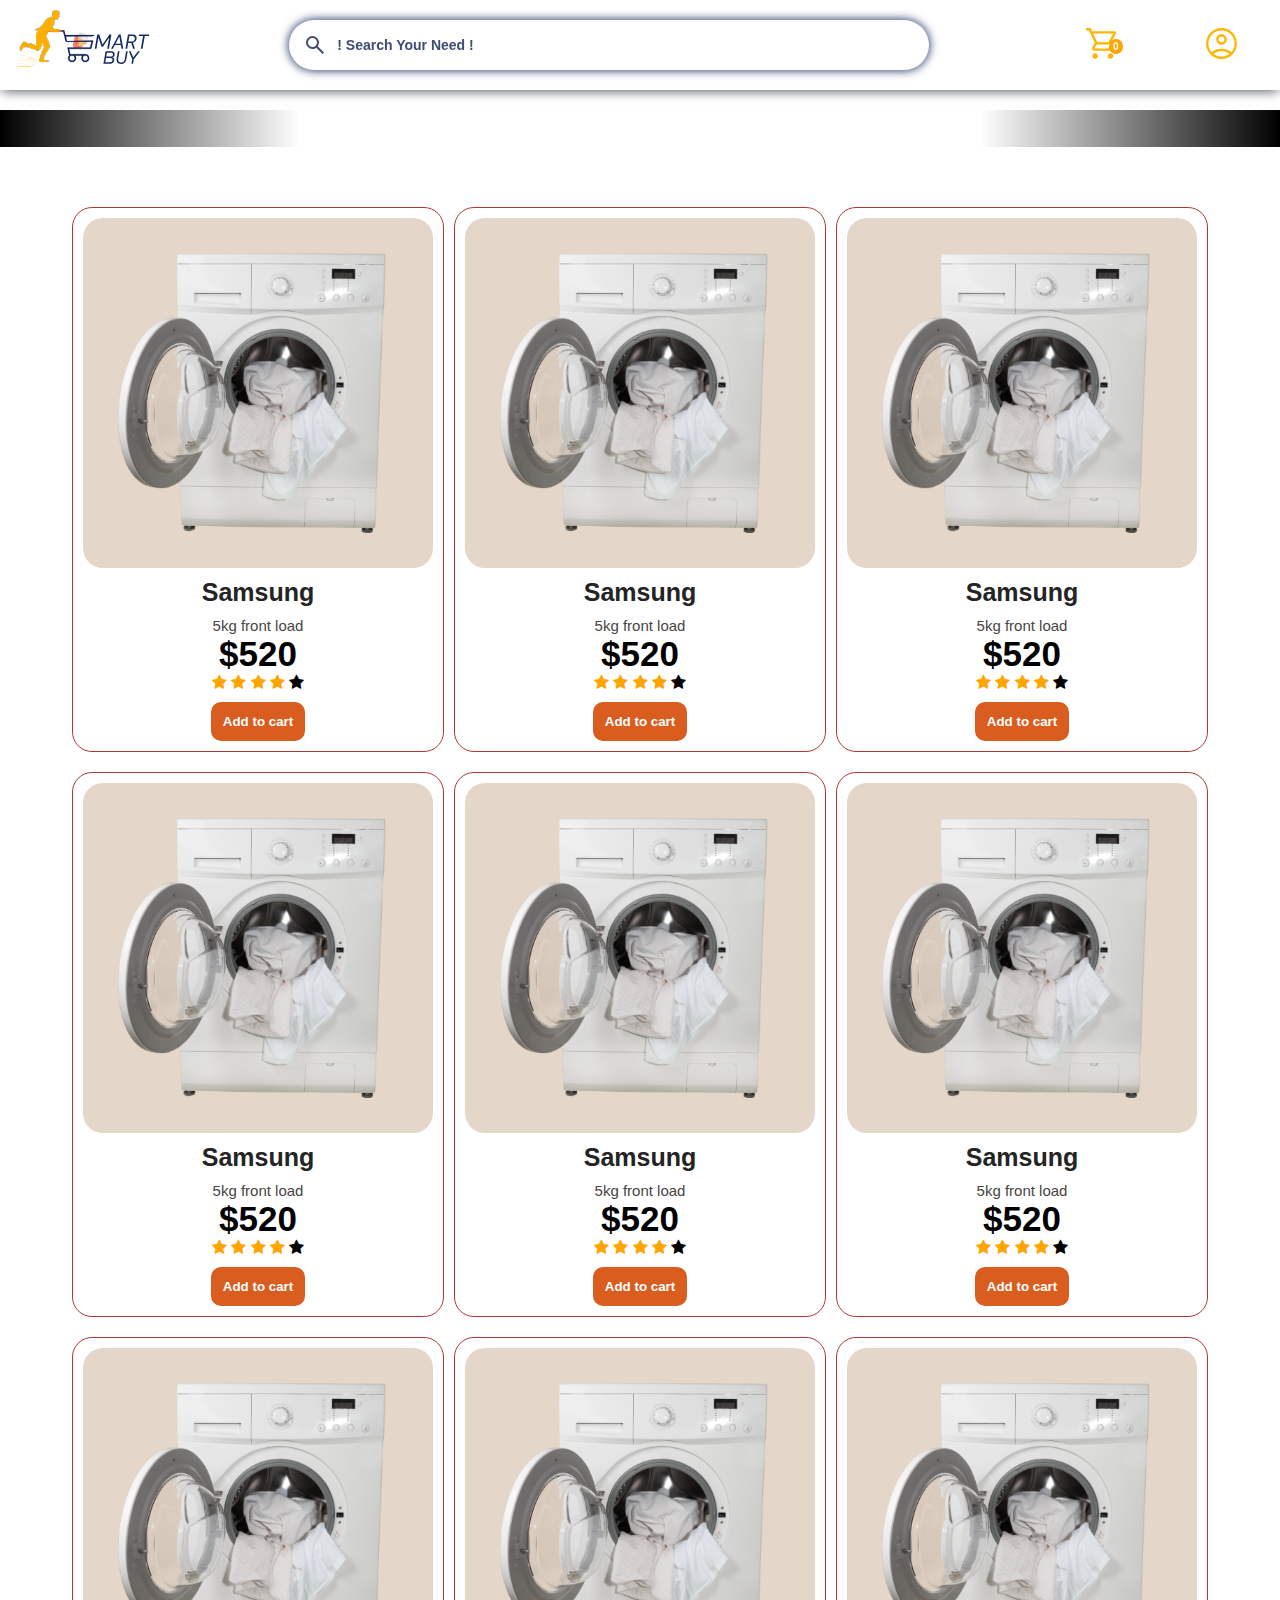
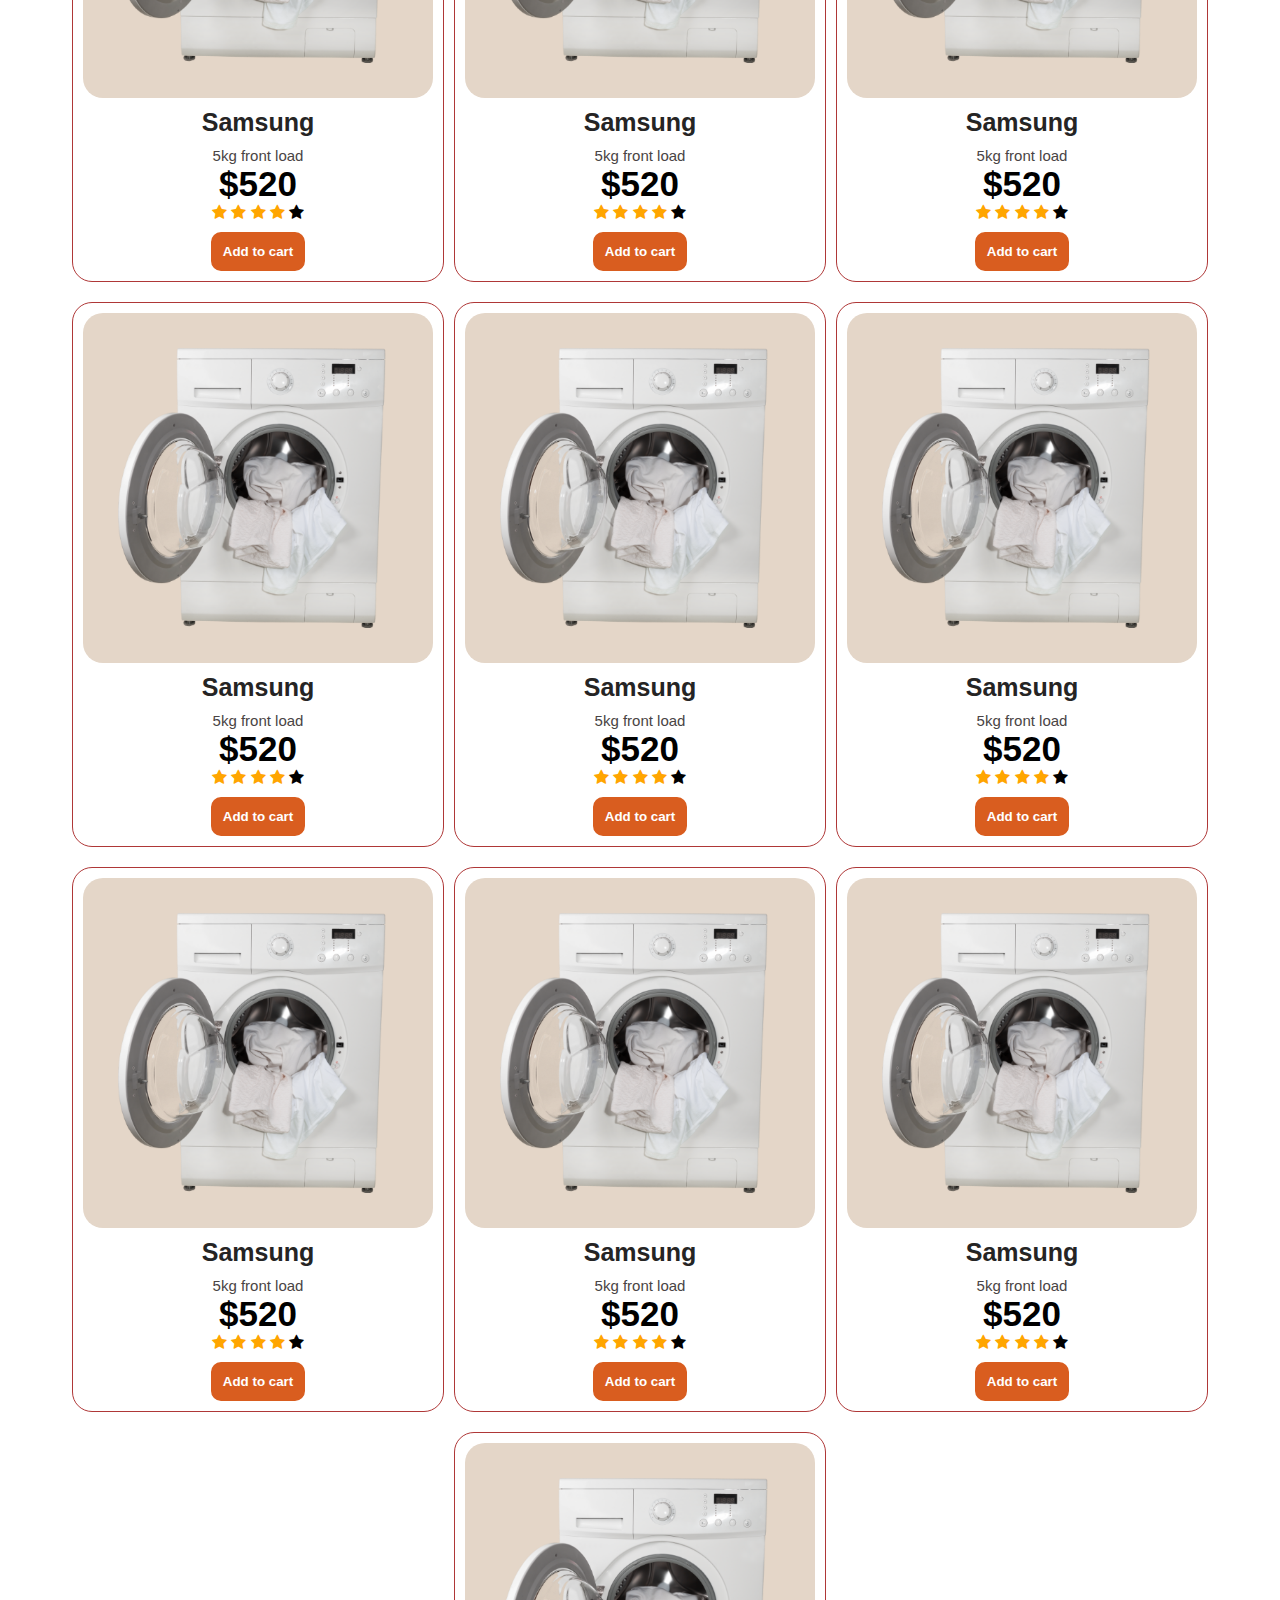
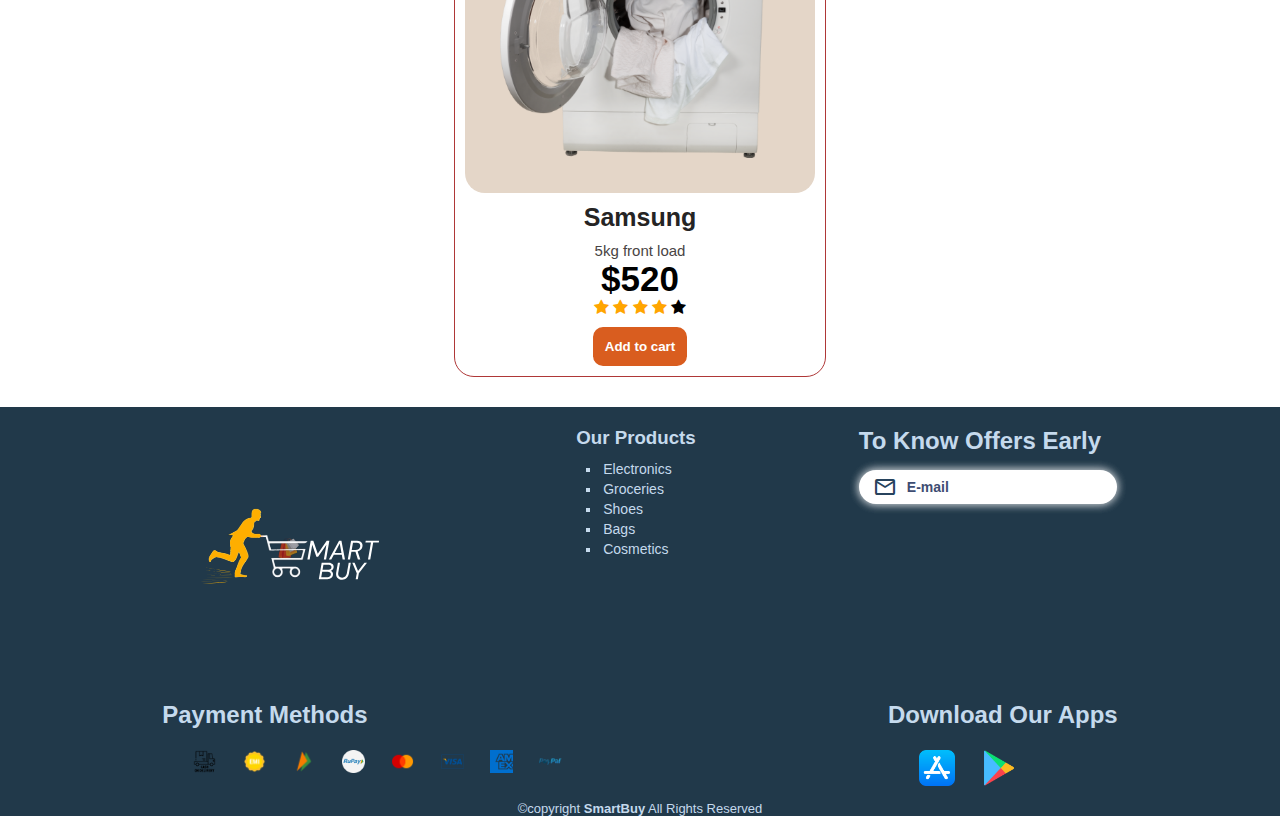
<file: home.html>
<!DOCTYPE html>
<html lang="en">

<head>
    <meta charset="UTF-8">
    <meta name="viewport" content="width=device-width, initial-scale=1.0">
    <title>SmartBuy.com</title>
    <link rel="stylesheet" href="https://cdnjs.cloudflare.com/ajax/libs/font-awesome/4.7.0/css/font-awesome.min.css">
    <link rel="stylesheet" href="Style/catagory.css">
    <link rel="stylesheet"
        href="https://fonts.googleapis.com/css2?family=Material+Symbols+Outlined:opsz,wght,FILL,GRAD@20..48,100..700,0..1,-50..200" />
    <link href="https://cdn.jsdelivr.net/npm/bootstrap@5.0.2/dist/css/bootstrap.min.css" rel="stylesheet"
        integrity="sha384-EVSTQN3/azprG1Anm3QDgpJLIm9Nao0Yz1ztcQTwFspd3yD65VohhpuuCOmLASjC" crossorigin="anonymous">

</head>

<body>

    <script src="https://cdn.jsdelivr.net/npm/@popperjs/core@2.9.2/dist/umd/popper.min.js"
        integrity="sha384-IQsoLXl5PILFhosVNubq5LC7Qb9DXgDA9i+tQ8Zj3iwWAwPtgFTxbJ8NT4GN1R8p"
        crossorigin="anonymous"></script>
    <script src="https://cdn.jsdelivr.net/npm/bootstrap@5.0.2/dist/js/bootstrap.min.js"
        integrity="sha384-cVKIPhGWiC2Al4u+LWgxfKTRIcfu0JTxR+EQDz/bgldoEyl4H0zUF0QKbrJ0EcQF"
        crossorigin="anonymous"></script>

        <script src="Script/main.js"> </script>

    <header>
        <a href="index.html"><img class="logo" src="img/SMART-BUY-LOGO.svg" alt="logo of smart buy"></a>
        <div class="search">
            <span class="search-icon material-symbols-outlined">
                search
            </span>
            <input type="text" placeholder="! Search Your Need !">
        </div>
        <div class="header-icon">
            <a href="cart.html">
                <svg xmlns="http://www.w3.org/2000/svg" height="37px" viewBox="0 -960 960 960" width="37px"
                    fill="#ffb401">
                    <path
                        d="M286.79-81Q257-81 236-102.21t-21-51Q215-183 236.21-204t51-21Q317-225 338-203.79t21 51Q359-123 337.79-102t-51 21Zm400 0Q657-81 636-102.21t-21-51Q615-183 636.21-204t51-21Q717-225 738-203.79t21 51Q759-123 737.79-102t-51 21ZM235-741l110 228h288l125-228H235Zm-30-60h589.07q22.97 0 34.95 21 11.98 21-.02 42L694-495q-11 19-28.56 30.5T627-453H324l-56 104h491v60H277q-42 0-60.5-28t.5-63l64-118-152-322H51v-60h117l37 79Zm140 288h288-288Z" />
                </svg></a>
                <span>0</span>
            <svg xmlns="http://www.w3.org/2000/svg" height="37px" viewBox="0 -960 960 960" width="37px" fill="#ffb401">
                <path
                    d="M222-255q63-44 125-67.5T480-346q71 0 133.5 23.5T739-255q44-54 62.5-109T820-480q0-145-97.5-242.5T480-820q-145 0-242.5 97.5T140-480q0 61 19 116t63 109Zm257.81-195q-57.81 0-97.31-39.69-39.5-39.68-39.5-97.5 0-57.81 39.69-97.31 39.68-39.5 97.5-39.5 57.81 0 97.31 39.69 39.5 39.68 39.5 97.5 0 57.81-39.69 97.31-39.68 39.5-97.5 39.5Zm.66 370Q398-80 325-111.5t-127.5-86q-54.5-54.5-86-127.27Q80-397.53 80-480.27 80-563 111.5-635.5q31.5-72.5 86-127t127.27-86q72.76-31.5 155.5-31.5 82.73 0 155.23 31.5 72.5 31.5 127 86t86 127.03q31.5 72.53 31.5 155T848.5-325q-31.5 73-86 127.5t-127.03 86Q562.94-80 480.47-80Zm-.47-60q55 0 107.5-16T691-212q-51-36-104-55t-107-19q-54 0-107 19t-104 55q51 40 103.5 56T480-140Zm0-370q34 0 55.5-21.5T557-587q0-34-21.5-55.5T480-664q-34 0-55.5 21.5T403-587q0 34 21.5 55.5T480-510Zm0-77Zm0 374Z" />
            </svg>
        </div>
    </header>
    <div class="company-name">
        <div class="company-slider">
            <h1>LG</h1>
            <h1>SAMSUNG</h1>
            <h1>BOSCH</h1>
            <h1>WHIRLPOOL</h1>
            <h1>PANASONIC</h1>
            <h1>HITACHI</h1>
            <h1>PHILIPS</h1>
            <h1>USHA</h1>
            <h1>HAIER</h1>
        </div>
        <div class="company-slider">
            <h1>LG</h1>
            <h1>SAMSUNG</h1>
            <h1>BOSCH</h1>
            <h1>WHIRLPOOL</h1>
            <h1>PANASONIC</h1>
            <h1>HITACHI</h1>
            <h1>PHILIPS</h1>
            <h1>USHA</h1>
            <h1>HAIER</h1>
        </div>
    </div>

    <div class="product-container">
        <div class="product-card">
            <img src="img/product5.png" alt="">
            <h1>Samsung</h1>
            <h3>5kg front load</h3>
            <h2>$520</h2>
            <div class="rating-star">
                <span class="fa fa-star checked"></span>
                <span class="fa fa-star checked"></span>
                <span class="fa fa-star checked"></span>
                <span class="fa fa-star checked"></span>
                <span class="fa fa-star"></span>
            </div>
            <button class="add-cart">Add to cart</button>
        </div>
        <div class="product-card">
            <img src="img/product5.png" alt="">
            <h1>Samsung</h1>
            <h3>5kg front load</h3>
            <h2>$520</h2>
            <div class="rating-star">
                <span class="fa fa-star checked"></span>
                <span class="fa fa-star checked"></span>
                <span class="fa fa-star checked"></span>
                <span class="fa fa-star checked"></span>
                <span class="fa fa-star"></span>
            </div>
            <button class="add-cart">Add to cart</button>
        </div>
        <div class="product-card">
            <img src="img/product5.png" alt="">
            <h1>Samsung</h1>
            <h3>5kg front load</h3>
            <h2>$520</h2>
            <div class="rating-star">
                <span class="fa fa-star checked"></span>
                <span class="fa fa-star checked"></span>
                <span class="fa fa-star checked"></span>
                <span class="fa fa-star checked"></span>
                <span class="fa fa-star"></span>
            </div>
            <button class="add-cart">Add to cart</button>
        </div>
        <div class="product-card">
            <img src="img/product5.png" alt="">
            <h1>Samsung</h1>
            <h3>5kg front load</h3>
            <h2>$520</h2>
            <div class="rating-star">
                <span class="fa fa-star checked"></span>
                <span class="fa fa-star checked"></span>
                <span class="fa fa-star checked"></span>
                <span class="fa fa-star checked"></span>
                <span class="fa fa-star"></span>
            </div>
            <button class="add-cart">Add to cart</button>
        </div>
        <div class="product-card">
            <img src="img/product5.png" alt="">
            <h1>Samsung</h1>
            <h3>5kg front load</h3>
            <h2>$520</h2>
            <div class="rating-star">
                <span class="fa fa-star checked"></span>
                <span class="fa fa-star checked"></span>
                <span class="fa fa-star checked"></span>
                <span class="fa fa-star checked"></span>
                <span class="fa fa-star"></span>
            </div>
            <button class="add-cart">Add to cart</button>
        </div>
        <div class="product-card">
            <img src="img/product5.png" alt="">
            <h1>Samsung</h1>
            <h3>5kg front load</h3>
            <h2>$520</h2>
            <div class="rating-star">
                <span class="fa fa-star checked"></span>
                <span class="fa fa-star checked"></span>
                <span class="fa fa-star checked"></span>
                <span class="fa fa-star checked"></span>
                <span class="fa fa-star"></span>
            </div>
            <button class="add-cart">Add to cart</button>
        </div>
        <div class="product-card">
            <img src="img/product5.png" alt="">
            <h1>Samsung</h1>
            <h3>5kg front load</h3>
            <h2>$520</h2>
            <div class="rating-star">
                <span class="fa fa-star checked"></span>
                <span class="fa fa-star checked"></span>
                <span class="fa fa-star checked"></span>
                <span class="fa fa-star checked"></span>
                <span class="fa fa-star"></span>
            </div>
            <button class="add-cart">Add to cart</button>
        </div>
        <div class="product-card">
            <img src="img/product5.png" alt="">
            <h1>Samsung</h1>
            <h3>5kg front load</h3>
            <h2>$520</h2>
            <div class="rating-star">
                <span class="fa fa-star checked"></span>
                <span class="fa fa-star checked"></span>
                <span class="fa fa-star checked"></span>
                <span class="fa fa-star checked"></span>
                <span class="fa fa-star"></span>
            </div>
            <button class="add-cart">Add to cart</button>
        </div>
        <div class="product-card">
            <img src="img/product5.png" alt="">
            <h1>Samsung</h1>
            <h3>5kg front load</h3>
            <h2>$520</h2>
            <div class="rating-star">
                <span class="fa fa-star checked"></span>
                <span class="fa fa-star checked"></span>
                <span class="fa fa-star checked"></span>
                <span class="fa fa-star checked"></span>
                <span class="fa fa-star"></span>
            </div>
            <button class="add-cart">Add to cart</button>
        </div>
        <div class="product-card">
            <img src="img/product5.png" alt="">
            <h1>Samsung</h1>
            <h3>5kg front load</h3>
            <h2>$520</h2>
            <div class="rating-star">
                <span class="fa fa-star checked"></span>
                <span class="fa fa-star checked"></span>
                <span class="fa fa-star checked"></span>
                <span class="fa fa-star checked"></span>
                <span class="fa fa-star"></span>
            </div>
            <button class="add-cart">Add to cart</button>
        </div>
        <div class="product-card">
            <img src="img/product5.png" alt="">
            <h1>Samsung</h1>
            <h3>5kg front load</h3>
            <h2>$520</h2>
            <div class="rating-star">
                <span class="fa fa-star checked"></span>
                <span class="fa fa-star checked"></span>
                <span class="fa fa-star checked"></span>
                <span class="fa fa-star checked"></span>
                <span class="fa fa-star"></span>
            </div>
            <button class="add-cart">Add to cart</button>
        </div>
        <div class="product-card">
            <img src="img/product5.png" alt="">
            <h1>Samsung</h1>
            <h3>5kg front load </h3>
            <h2>$520</h2>
            <div class="rating-star">
                <span class="fa fa-star checked"></span>
                <span class="fa fa-star checked"></span>
                <span class="fa fa-star checked"></span>
                <span class="fa fa-star checked"></span>
                <span class="fa fa-star"></span>
            </div>
            <button class="add-cart">Add to cart</button>
        </div>
        <div class="product-card">
            <img src="img/product5.png" alt="">
            <h1>Samsung</h1>
            <h3>5kg front load</h3>
            <h2>$520</h2>
            <div class="rating-star">
                <span class="fa fa-star checked"></span>
                <span class="fa fa-star checked"></span>
                <span class="fa fa-star checked"></span>
                <span class="fa fa-star checked"></span>
                <span class="fa fa-star"></span>
            </div>
            <button class="add-cart">Add to cart</button>
        </div>
        <div class="product-card">
            <img src="img/product5.png" alt="">
            <h1>Samsung</h1>
            <h3>5kg front load</h3>
            <h2>$520</h2>
            <div class="rating-star">
                <span class="fa fa-star checked"></span>
                <span class="fa fa-star checked"></span>
                <span class="fa fa-star checked"></span>
                <span class="fa fa-star checked"></span>
                <span class="fa fa-star"></span>
            </div>
            <button class="add-cart">Add to cart</button>
        </div>
        <div class="product-card">
            <img src="img/product5.png" alt="">
            <h1>Samsung</h1>
            <h3>5kg front load</h3>
            <h2>$520</h2>
            <div class="rating-star">
                <span class="fa fa-star checked"></span>
                <span class="fa fa-star checked"></span>
                <span class="fa fa-star checked"></span>
                <span class="fa fa-star checked"></span>
                <span class="fa fa-star"></span>
            </div>
            <button class="add-cart">Add to cart</button>
        </div>
        <div class="product-card">
            <img src="img/product5.png" alt="">
            <h1>Samsung</h1>
            <h3>5kg front load</h3>
            <h2>$520</h2>
            <div class="rating-star">
                <span class="fa fa-star checked"></span>
                <span class="fa fa-star checked"></span>
                <span class="fa fa-star checked"></span>
                <span class="fa fa-star checked"></span>
                <span class="fa fa-star"></span>
            </div>
            <button class="add-cart">Add to cart</button>
        </div>
    </div>

    <footer>
        <div class="footer-container">
            <div class="foot-logo">
                <img src="img/for footer/SMART-BUY-LOGO.svg" width="250" alt="logo of smart buy">
                <!-- <p>A Place to Buy Nothing</p> -->
            </div>
            <div class="our-products">
                <h3>Our Products</h3>
                <ul>
                    <li>Electronics</li>
                    <li>Groceries</li>
                    <li>Shoes</li>
                    <li>Bags</li>
                    <li>Cosmetics</li>
                </ul>
            </div>
            <div class="e-mail">
                <h2>To Know Offers Early</h2>
                <div class="e-mail-container">
                    <span class=" e-mail-icon material-symbols-outlined">
                        mail
                    </span>
                    <input type="text" placeholder="E-mail">
                </div>
            </div>
        </div>
        <div class="payment-app-container">
            <div class="payment-methods">
                <div>
                    <h2>Payment Methods</h2>
                </div>
                <div class="payment-icon">
                    <img src="img/for footer/cash on delivery.png" alt="">
                    <img src="img/for footer/emi.png" alt="">
                    <img src="img/for footer/upi.png" alt="">
                    <img src="img/for footer/rupay.png" alt="">
                    <img src="img/for footer/mastercard.png" alt="">
                    <img src="img/for footer/visa.png" alt="">
                    <img src="img/for footer/american-express.png" alt="">
                    <img src="img/for footer/paypal.png" alt="">
                </div>
            </div>
            <div class="download-apps">
                <div>
                    <h2>Download Our Apps</h2>
                </div>
                <div class="app-icon">
                    <img src="img/for footer/app-store.png" alt="">
                    <img src="img/for footer/playstore.png" alt="">
                </div>
            </div>
        </div>
        <p> &copy;copyright <b>SmartBuy</b> All Rights Reserved</p>
    </footer>
</body>

</html>
</file>
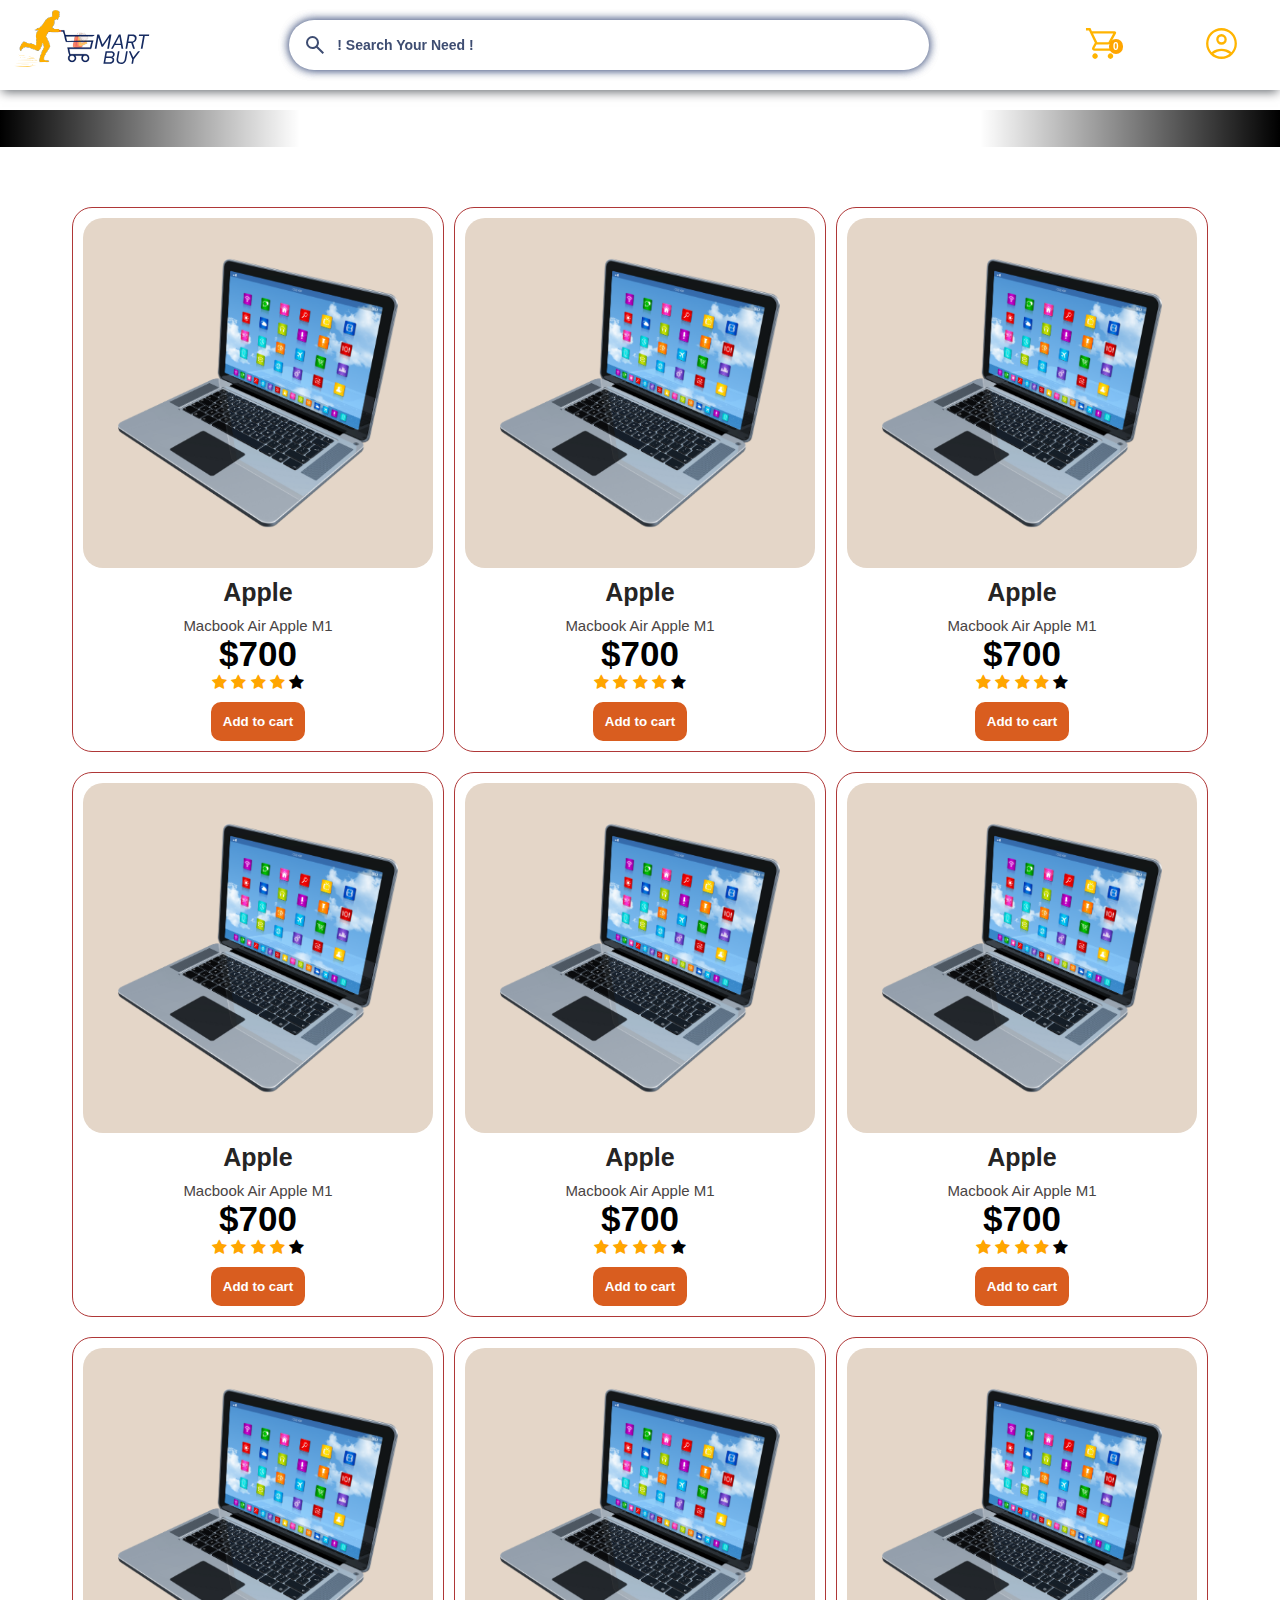
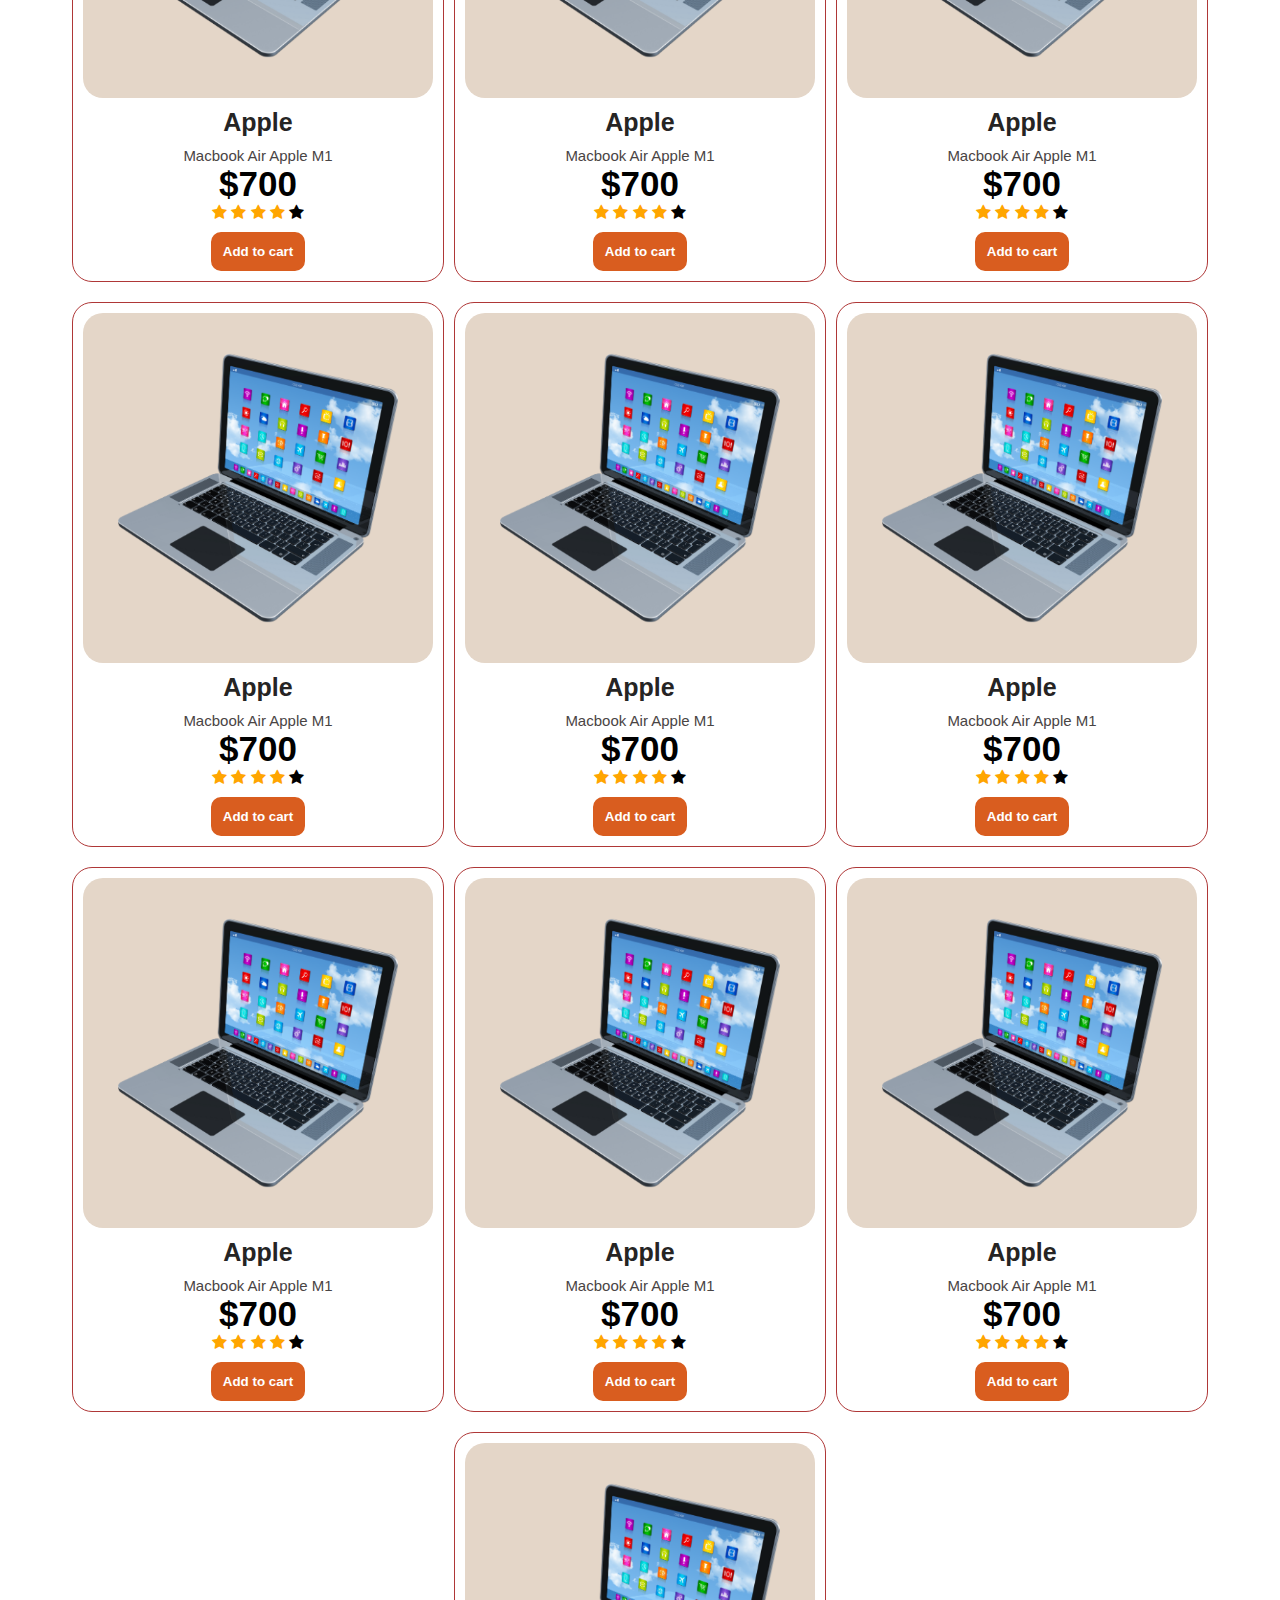
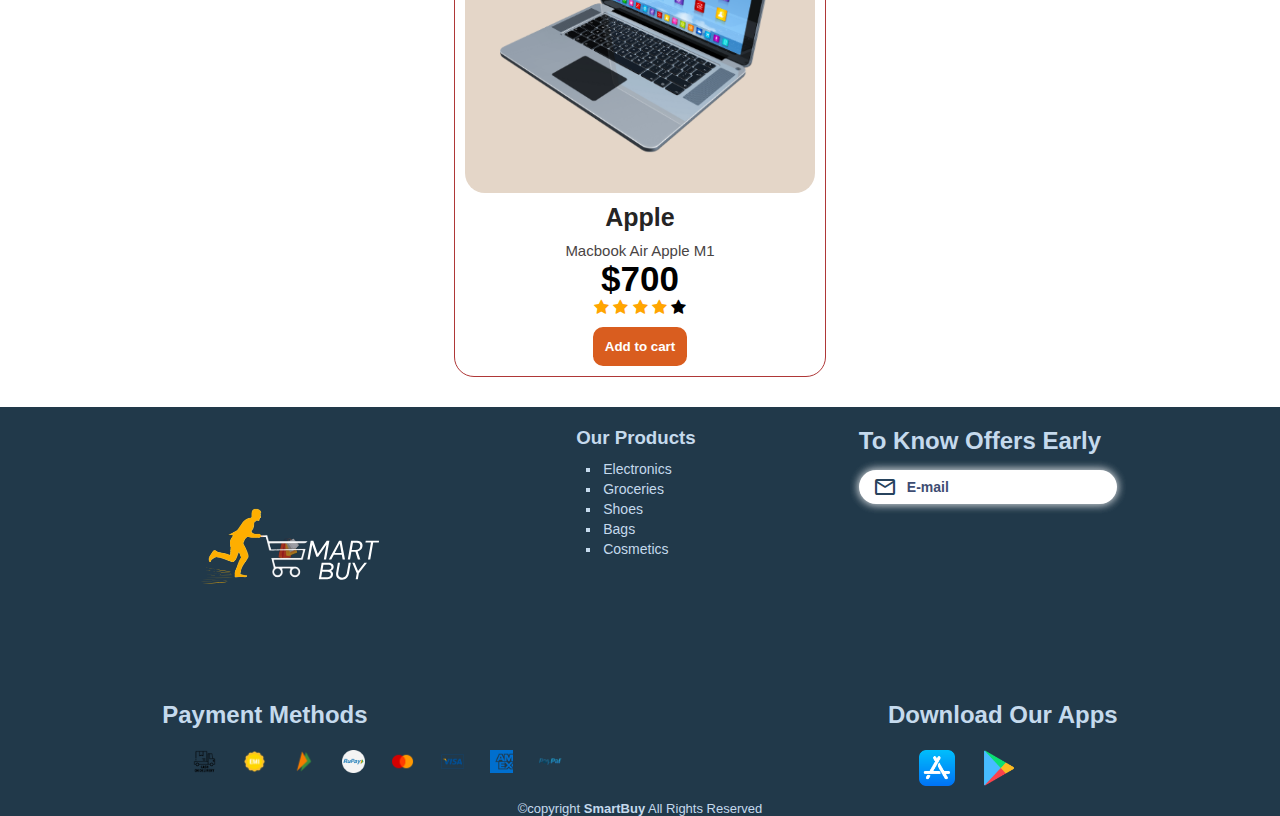
<file: laptop.html>
<!DOCTYPE html>
<html lang="en">

<head>
    <meta charset="UTF-8">
    <meta name="viewport" content="width=device-width, initial-scale=1.0">
    <title>SmartBuy.com</title>
    <link rel="stylesheet" href="https://cdnjs.cloudflare.com/ajax/libs/font-awesome/4.7.0/css/font-awesome.min.css">
    <link rel="stylesheet" href="Style/catagory.css">
    <link rel="stylesheet"
        href="https://fonts.googleapis.com/css2?family=Material+Symbols+Outlined:opsz,wght,FILL,GRAD@20..48,100..700,0..1,-50..200" />
    <link href="https://cdn.jsdelivr.net/npm/bootstrap@5.0.2/dist/css/bootstrap.min.css" rel="stylesheet"
        integrity="sha384-EVSTQN3/azprG1Anm3QDgpJLIm9Nao0Yz1ztcQTwFspd3yD65VohhpuuCOmLASjC" crossorigin="anonymous">

</head>


<body>

    <script src="https://cdn.jsdelivr.net/npm/@popperjs/core@2.9.2/dist/umd/popper.min.js"
        integrity="sha384-IQsoLXl5PILFhosVNubq5LC7Qb9DXgDA9i+tQ8Zj3iwWAwPtgFTxbJ8NT4GN1R8p"
        crossorigin="anonymous"></script>
    <script src="https://cdn.jsdelivr.net/npm/bootstrap@5.0.2/dist/js/bootstrap.min.js"
        integrity="sha384-cVKIPhGWiC2Al4u+LWgxfKTRIcfu0JTxR+EQDz/bgldoEyl4H0zUF0QKbrJ0EcQF"
        crossorigin="anonymous"></script>

        <script src="Script/main.js"> </script>


    <header>
        <a href="index.html"><img class="logo" src="img/SMART-BUY-LOGO.svg" alt="logo of smart buy"></a>
        <div class="search">
            <span class="search-icon material-symbols-outlined">
                search
            </span>
            <input type="text" placeholder="! Search Your Need !">
        </div>
        <div class="header-icon">
            <a href="cart.html">
                <svg xmlns="http://www.w3.org/2000/svg" height="37px" viewBox="0 -960 960 960" width="37px"
                    fill="#ffb401">
                    <path
                        d="M286.79-81Q257-81 236-102.21t-21-51Q215-183 236.21-204t51-21Q317-225 338-203.79t21 51Q359-123 337.79-102t-51 21Zm400 0Q657-81 636-102.21t-21-51Q615-183 636.21-204t51-21Q717-225 738-203.79t21 51Q759-123 737.79-102t-51 21ZM235-741l110 228h288l125-228H235Zm-30-60h589.07q22.97 0 34.95 21 11.98 21-.02 42L694-495q-11 19-28.56 30.5T627-453H324l-56 104h491v60H277q-42 0-60.5-28t.5-63l64-118-152-322H51v-60h117l37 79Zm140 288h288-288Z" />
                </svg></a>
                <span>0</span>
            <svg xmlns="http://www.w3.org/2000/svg" height="37px" viewBox="0 -960 960 960" width="37px" fill="#ffb401">
                <path
                    d="M222-255q63-44 125-67.5T480-346q71 0 133.5 23.5T739-255q44-54 62.5-109T820-480q0-145-97.5-242.5T480-820q-145 0-242.5 97.5T140-480q0 61 19 116t63 109Zm257.81-195q-57.81 0-97.31-39.69-39.5-39.68-39.5-97.5 0-57.81 39.69-97.31 39.68-39.5 97.5-39.5 57.81 0 97.31 39.69 39.5 39.68 39.5 97.5 0 57.81-39.69 97.31-39.68 39.5-97.5 39.5Zm.66 370Q398-80 325-111.5t-127.5-86q-54.5-54.5-86-127.27Q80-397.53 80-480.27 80-563 111.5-635.5q31.5-72.5 86-127t127.27-86q72.76-31.5 155.5-31.5 82.73 0 155.23 31.5 72.5 31.5 127 86t86 127.03q31.5 72.53 31.5 155T848.5-325q-31.5 73-86 127.5t-127.03 86Q562.94-80 480.47-80Zm-.47-60q55 0 107.5-16T691-212q-51-36-104-55t-107-19q-54 0-107 19t-104 55q51 40 103.5 56T480-140Zm0-370q34 0 55.5-21.5T557-587q0-34-21.5-55.5T480-664q-34 0-55.5 21.5T403-587q0 34 21.5 55.5T480-510Zm0-77Zm0 374Z" />
            </svg>
        </div>
    </header>
    <div class="company-name">
        <div class="company-slider">
            <h1>DELL</h1>
            <h1>LENOVO</h1>
            <h1>HP</h1>
            <h1>MSI</h1>
            <h1>ASUS</h1>
            <h1>ACER</h1>
            <h1>MACBOOK</h1>
            <h1>SONY</h1>
            <h1>HONOR</h1>
        </div>
        <div class="company-slider">
            <h1>DELL</h1>
            <h1>LENOVO</h1>
            <h1>HP</h1>
            <h1>MSI</h1>
            <h1>ASUS</h1>
            <h1>ACER</h1>
            <h1>MACBOOK</h1>
            <h1>SONY</h1>
            <h1>HONOR</h1>
        </div>
    </div>

    <div class="product-container">
        <div class="product-card">
            <img src="img/product6.png" alt="">
            <h1>Apple</h1>
            <h3>Macbook Air Apple M1</h3>
            <h2>$700</h2>
            <div class="rating-star">
                <span class="fa fa-star checked"></span>
                <span class="fa fa-star checked"></span>
                <span class="fa fa-star checked"></span>
                <span class="fa fa-star checked"></span>
                <span class="fa fa-star"></span>
            </div>
            <button class="add-cart">Add to cart</button>
        </div>
        <div class="product-card">
            <img src="img/product6.png" alt="">
            <h1>Apple</h1>
            <h3>Macbook Air Apple M1</h3>
            <h2>$700</h2>
            <div class="rating-star">
                <span class="fa fa-star checked"></span>
                <span class="fa fa-star checked"></span>
                <span class="fa fa-star checked"></span>
                <span class="fa fa-star checked"></span>
                <span class="fa fa-star"></span>
            </div>
            <button class="add-cart">Add to cart</button>
        </div>
        <div class="product-card">
            <img src="img/product6.png" alt="">
            <h1>Apple</h1>
            <h3>Macbook Air Apple M1</h3>
            <h2>$700</h2>
            <div class="rating-star">
                <span class="fa fa-star checked"></span>
                <span class="fa fa-star checked"></span>
                <span class="fa fa-star checked"></span>
                <span class="fa fa-star checked"></span>
                <span class="fa fa-star"></span>
            </div>
            <button class="add-cart">Add to cart</button>
        </div>
        <div class="product-card">
            <img src="img/product6.png" alt="">
            <h1>Apple</h1>
            <h3>Macbook Air Apple M1</h3>
            <h2>$700</h2>
            <div class="rating-star">
                <span class="fa fa-star checked"></span>
                <span class="fa fa-star checked"></span>
                <span class="fa fa-star checked"></span>
                <span class="fa fa-star checked"></span>
                <span class="fa fa-star"></span>
            </div>
            <button class="add-cart">Add to cart</button>
        </div>
        <div class="product-card">
            <img src="img/product6.png" alt="">
            <h1>Apple</h1>
            <h3>Macbook Air Apple M1</h3>
            <h2>$700</h2>
            <div class="rating-star">
                <span class="fa fa-star checked"></span>
                <span class="fa fa-star checked"></span>
                <span class="fa fa-star checked"></span>
                <span class="fa fa-star checked"></span>
                <span class="fa fa-star"></span>
            </div>
            <button class="add-cart">Add to cart</button>
        </div>
        <div class="product-card">
            <img src="img/product6.png" alt="">
            <h1>Apple</h1>
            <h3>Macbook Air Apple M1</h3>
            <h2>$700</h2>
            <div class="rating-star">
                <span class="fa fa-star checked"></span>
                <span class="fa fa-star checked"></span>
                <span class="fa fa-star checked"></span>
                <span class="fa fa-star checked"></span>
                <span class="fa fa-star"></span>
            </div>
            <button class="add-cart">Add to cart</button>
        </div>
        <div class="product-card">
            <img src="img/product6.png" alt="">
            <h1>Apple</h1>
            <h3>Macbook Air Apple M1</h3>
            <h2>$700</h2>
            <div class="rating-star">
                <span class="fa fa-star checked"></span>
                <span class="fa fa-star checked"></span>
                <span class="fa fa-star checked"></span>
                <span class="fa fa-star checked"></span>
                <span class="fa fa-star"></span>
            </div>
            <button class="add-cart">Add to cart</button>
        </div>
        <div class="product-card">
            <img src="img/product6.png" alt="">
            <h1>Apple</h1>
            <h3>Macbook Air Apple M1</h3>
            <h2>$700</h2>
            <div class="rating-star">
                <span class="fa fa-star checked"></span>
                <span class="fa fa-star checked"></span>
                <span class="fa fa-star checked"></span>
                <span class="fa fa-star checked"></span>
                <span class="fa fa-star"></span>
            </div>
            <button class="add-cart">Add to cart</button>
        </div>
        <div class="product-card">
            <img src="img/product6.png" alt="">
            <h1>Apple</h1>
            <h3>Macbook Air Apple M1</h3>
            <h2>$700</h2>
            <div class="rating-star">
                <span class="fa fa-star checked"></span>
                <span class="fa fa-star checked"></span>
                <span class="fa fa-star checked"></span>
                <span class="fa fa-star checked"></span>
                <span class="fa fa-star"></span>
            </div>
            <button class="add-cart">Add to cart</button>
        </div>
        <div class="product-card">
            <img src="img/product6.png" alt="">
            <h1>Apple</h1>
            <h3>Macbook Air Apple M1</h3>
            <h2>$700</h2>
            <div class="rating-star">
                <span class="fa fa-star checked"></span>
                <span class="fa fa-star checked"></span>
                <span class="fa fa-star checked"></span>
                <span class="fa fa-star checked"></span>
                <span class="fa fa-star"></span>
            </div>
            <button class="add-cart">Add to cart</button>
        </div>
        <div class="product-card">
            <img src="img/product6.png" alt="">
            <h1>Apple</h1>
            <h3>Macbook Air Apple M1</h3>
            <h2>$700</h2>
            <div class="rating-star">
                <span class="fa fa-star checked"></span>
                <span class="fa fa-star checked"></span>
                <span class="fa fa-star checked"></span>
                <span class="fa fa-star checked"></span>
                <span class="fa fa-star"></span>
            </div>
            <button class="add-cart">Add to cart</button>
        </div>
        <div class="product-card">
            <img src="img/product6.png" alt="">
            <h1>Apple</h1>
            <h3>Macbook Air Apple M1</h3>
            <h2>$700</h2>
            <div class="rating-star">
                <span class="fa fa-star checked"></span>
                <span class="fa fa-star checked"></span>
                <span class="fa fa-star checked"></span>
                <span class="fa fa-star checked"></span>
                <span class="fa fa-star"></span>
            </div>
            <button class="add-cart">Add to cart</button>
        </div>
        <div class="product-card">
            <img src="img/product6.png" alt="">
            <h1>Apple</h1>
            <h3>Macbook Air Apple M1</h3>
            <h2>$700</h2>
            <div class="rating-star">
                <span class="fa fa-star checked"></span>
                <span class="fa fa-star checked"></span>
                <span class="fa fa-star checked"></span>
                <span class="fa fa-star checked"></span>
                <span class="fa fa-star"></span>
            </div>
            <button class="add-cart">Add to cart</button>
        </div>
        <div class="product-card">
            <img src="img/product6.png" alt="">
            <h1>Apple</h1>
            <h3>Macbook Air Apple M1</h3>
            <h2>$700</h2>
            <div class="rating-star">
                <span class="fa fa-star checked"></span>
                <span class="fa fa-star checked"></span>
                <span class="fa fa-star checked"></span>
                <span class="fa fa-star checked"></span>
                <span class="fa fa-star"></span>
            </div>
            <button class="add-cart">Add to cart</button>
        </div>
        <div class="product-card">
            <img src="img/product6.png" alt="">
            <h1>Apple</h1>
            <h3>Macbook Air Apple M1</h3>
            <h2>$700</h2>
            <div class="rating-star">
                <span class="fa fa-star checked"></span>
                <span class="fa fa-star checked"></span>
                <span class="fa fa-star checked"></span>
                <span class="fa fa-star checked"></span>
                <span class="fa fa-star"></span>
            </div>
            <button class="add-cart">Add to cart</button>
        </div>
        <div class="product-card">
            <img src="img/product6.png" alt="">
            <h1>Apple</h1>
            <h3>Macbook Air Apple M1</h3>
            <h2>$700</h2>
            <div class="rating-star">
                <span class="fa fa-star checked"></span>
                <span class="fa fa-star checked"></span>
                <span class="fa fa-star checked"></span>
                <span class="fa fa-star checked"></span>
                <span class="fa fa-star"></span>
            </div>
            <button class="add-cart">Add to cart</button>
        </div>
    </div>

    <footer>
        <div class="footer-container">
            <div class="foot-logo">
                <img src="img/for footer/SMART-BUY-LOGO.svg" width="250" alt="logo of smart buy">
                <!-- <p>A Place to Buy Nothing</p> -->
            </div>
            <div class="our-products">
                <h3>Our Products</h3>
                <ul>
                    <li>Electronics</li>
                    <li>Groceries</li>
                    <li>Shoes</li>
                    <li>Bags</li>
                    <li>Cosmetics</li>
                </ul>
            </div>
            <div class="e-mail">
                <h2>To Know Offers Early</h2>
                <div class="e-mail-container">
                    <span class=" e-mail-icon material-symbols-outlined">
                        mail
                    </span>
                    <input type="text" placeholder="E-mail">
                </div>
            </div>
        </div>
        <div class="payment-app-container">
            <div class="payment-methods">
                <div>
                    <h2>Payment Methods</h2>
                </div>
                <div class="payment-icon">
                    <img src="img/for footer/cash on delivery.png" alt="">
                    <img src="img/for footer/emi.png" alt="">
                    <img src="img/for footer/upi.png" alt="">
                    <img src="img/for footer/rupay.png" alt="">
                    <img src="img/for footer/mastercard.png" alt="">
                    <img src="img/for footer/visa.png" alt="">
                    <img src="img/for footer/american-express.png" alt="">
                    <img src="img/for footer/paypal.png" alt="">
                </div>
            </div>
            <div class="download-apps">
                <div>
                    <h2>Download Our Apps</h2>
                </div>
                <div class="app-icon">
                    <img src="img/for footer/app-store.png" alt="">
                    <img src="img/for footer/playstore.png" alt="">
                </div>
            </div>
        </div>
        <p> &copy;copyright <b>SmartBuy</b> All Rights Reserved</p>
    </footer>
</body>

</html>
</file>
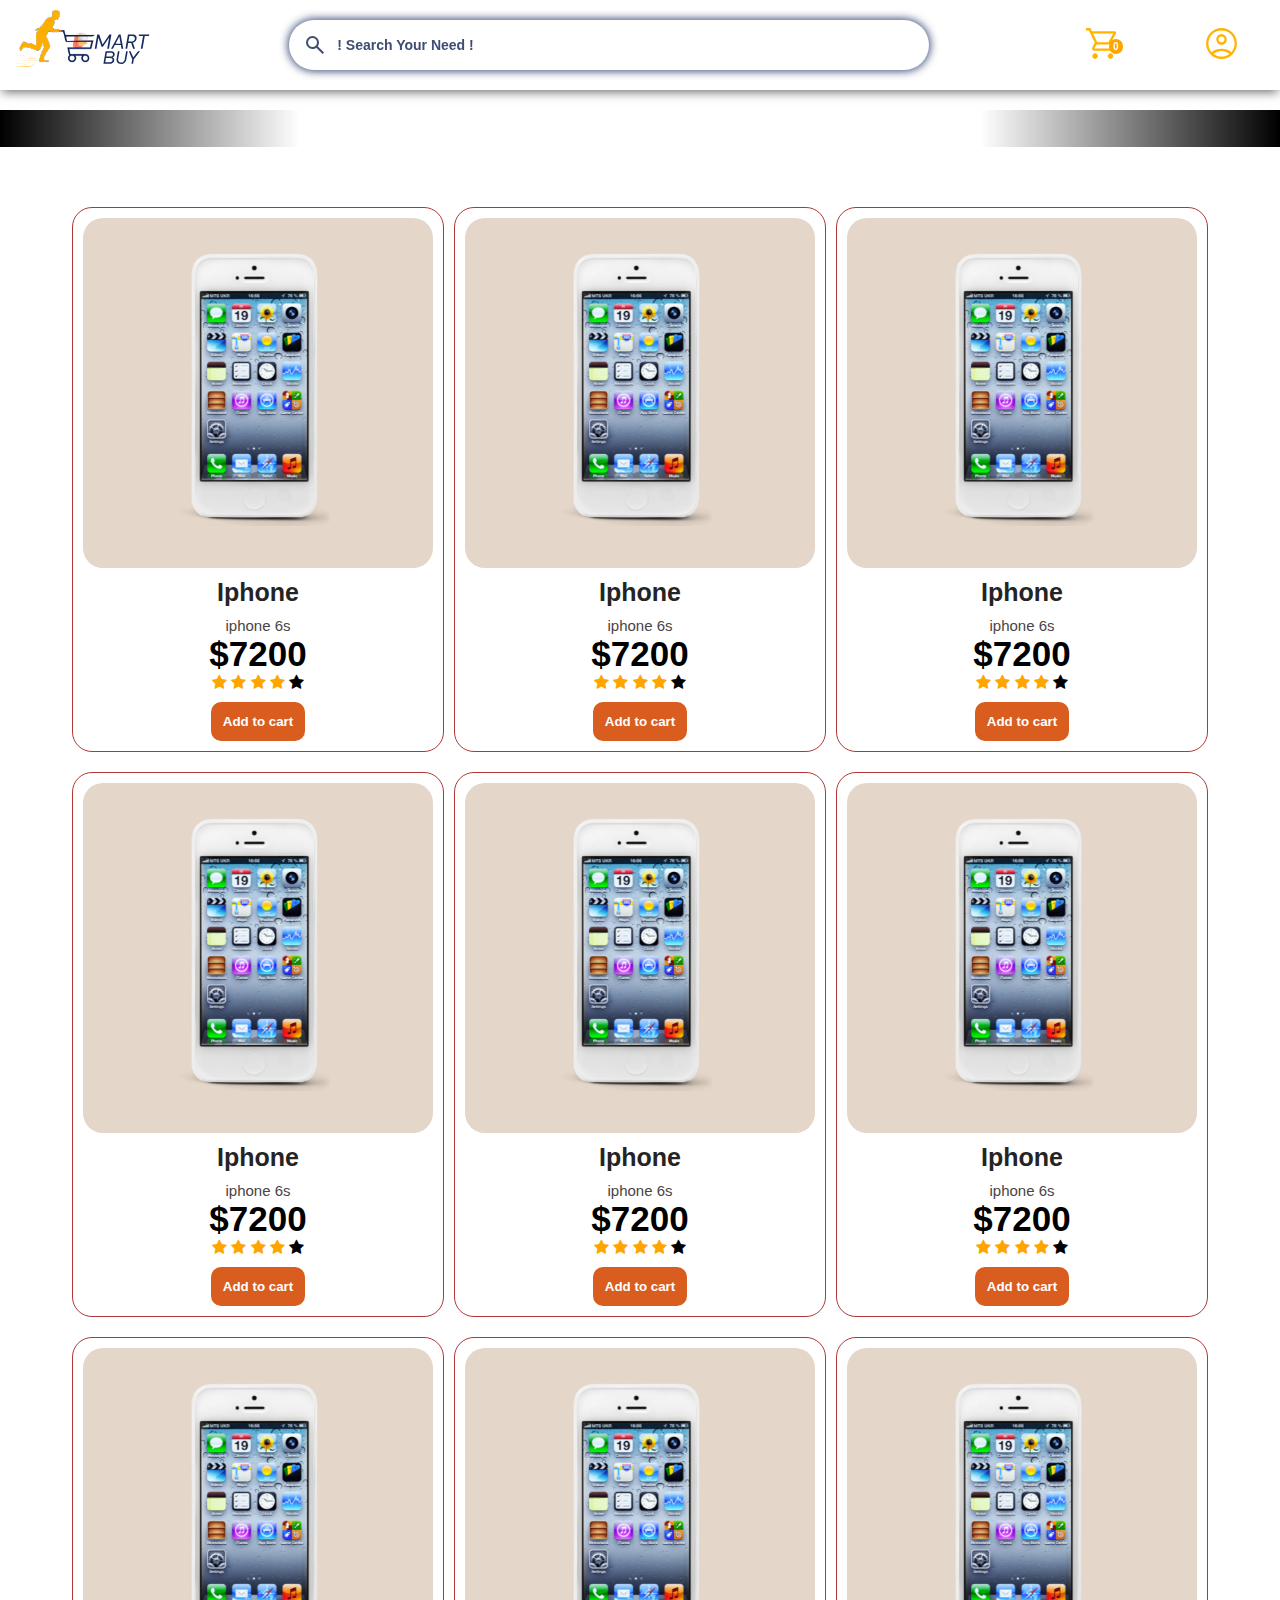
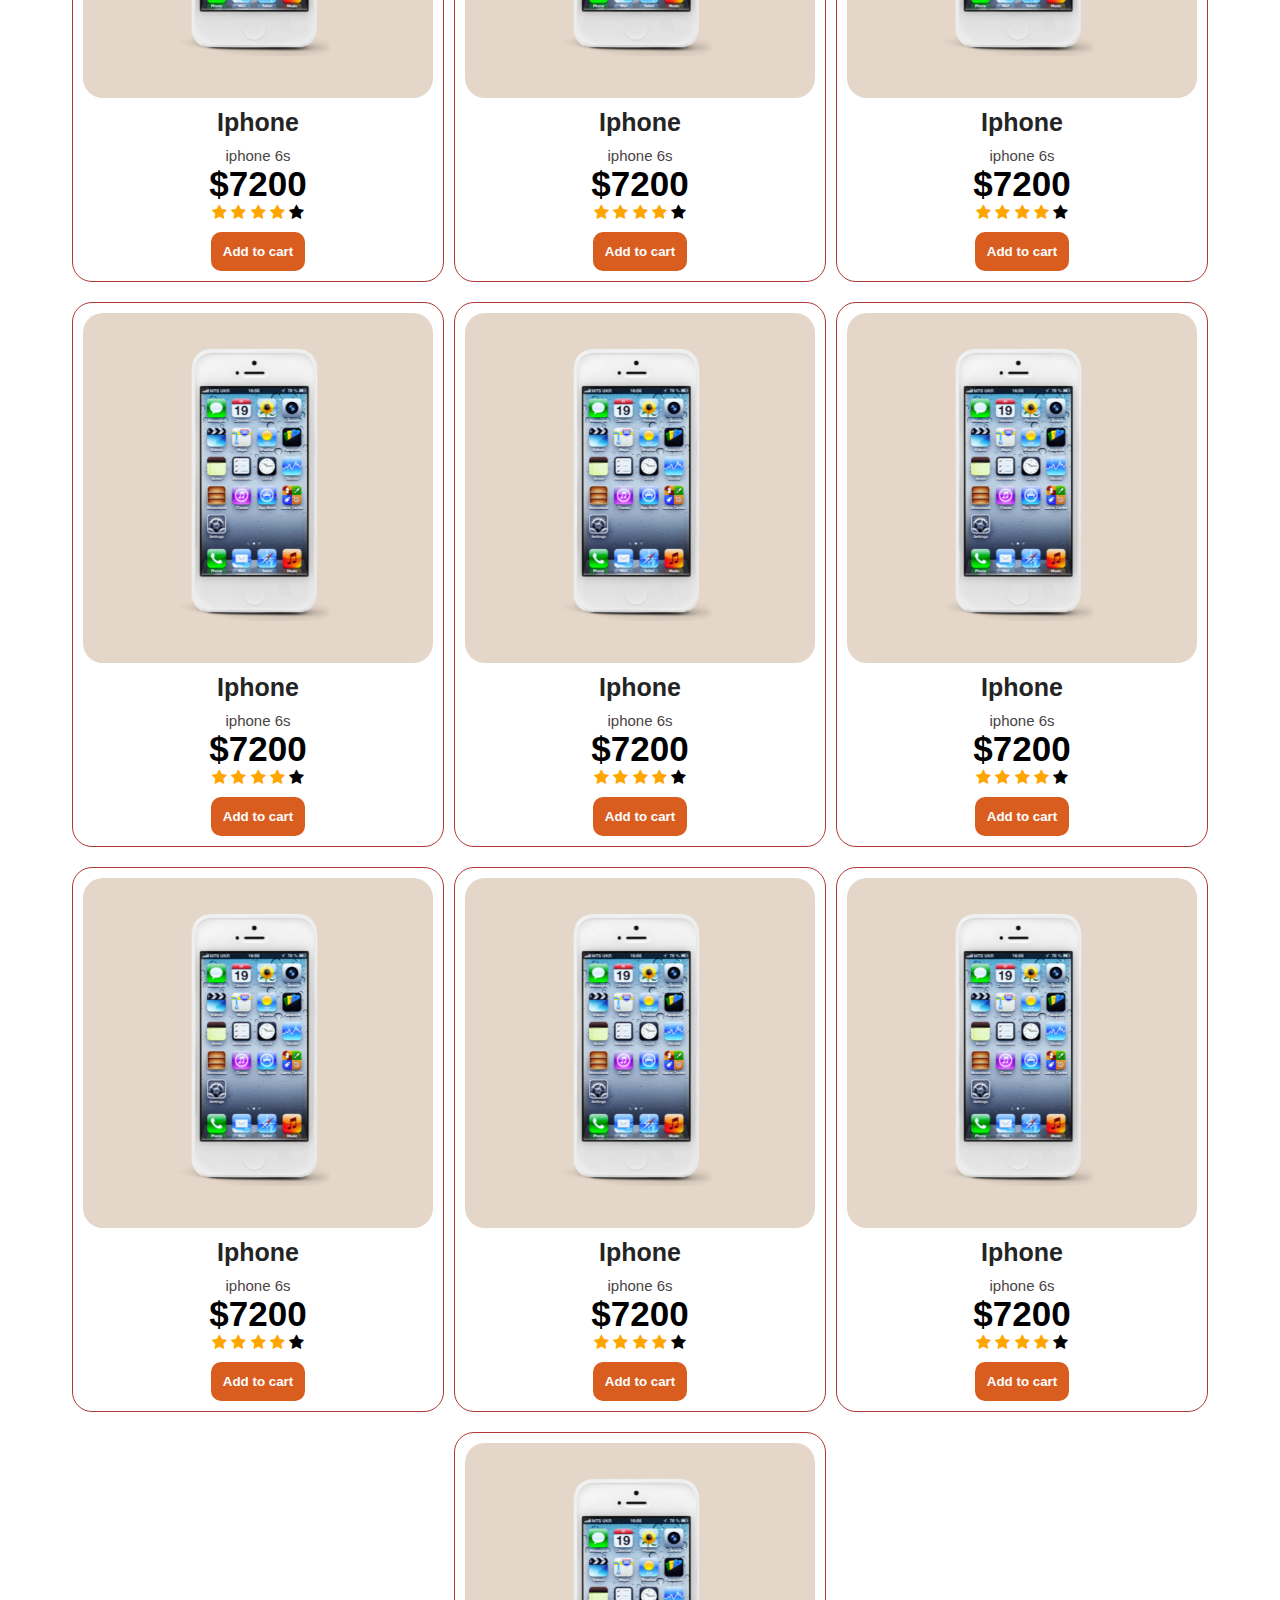
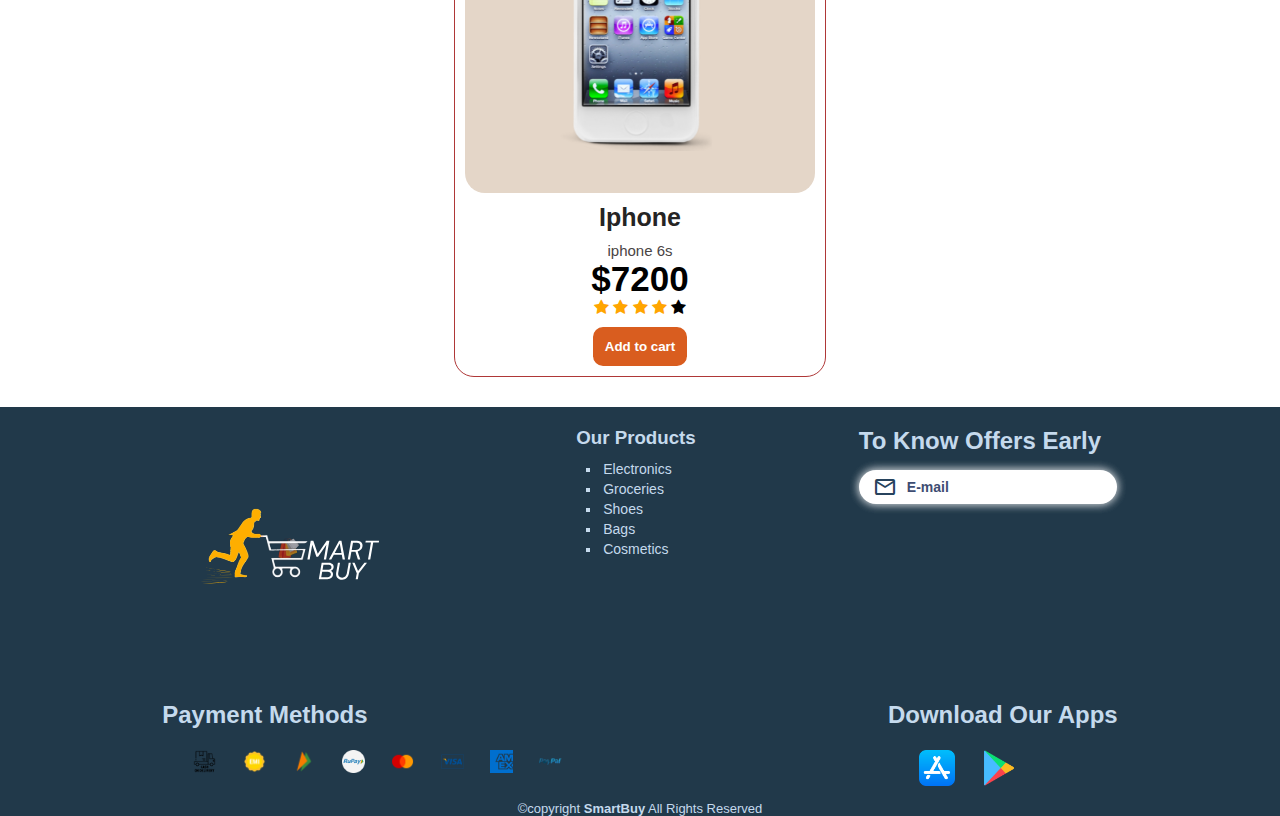
<file: mobile.html>
<!DOCTYPE html>
<html lang="en">

<head>
    <meta charset="UTF-8">
    <meta name="viewport" content="width=device-width, initial-scale=1.0">
    <title>SmartBuy.com</title>
    <link rel="stylesheet" href="https://cdnjs.cloudflare.com/ajax/libs/font-awesome/4.7.0/css/font-awesome.min.css">
    <link rel="stylesheet" href="Style/catagory.css">
    <link rel="stylesheet"
        href="https://fonts.googleapis.com/css2?family=Material+Symbols+Outlined:opsz,wght,FILL,GRAD@20..48,100..700,0..1,-50..200" />
    <link href="https://cdn.jsdelivr.net/npm/bootstrap@5.0.2/dist/css/bootstrap.min.css" rel="stylesheet"
        integrity="sha384-EVSTQN3/azprG1Anm3QDgpJLIm9Nao0Yz1ztcQTwFspd3yD65VohhpuuCOmLASjC" crossorigin="anonymous">

</head>


<body>

    <script src="https://cdn.jsdelivr.net/npm/@popperjs/core@2.9.2/dist/umd/popper.min.js"
        integrity="sha384-IQsoLXl5PILFhosVNubq5LC7Qb9DXgDA9i+tQ8Zj3iwWAwPtgFTxbJ8NT4GN1R8p"
        crossorigin="anonymous"></script>
    <script src="https://cdn.jsdelivr.net/npm/bootstrap@5.0.2/dist/js/bootstrap.min.js"
        integrity="sha384-cVKIPhGWiC2Al4u+LWgxfKTRIcfu0JTxR+EQDz/bgldoEyl4H0zUF0QKbrJ0EcQF"
        crossorigin="anonymous"></script>

        <script src="Script/main.js"> </script>


    <header>
        <a href="index.html"><img class="logo" src="img/SMART-BUY-LOGO.svg" alt="logo of smart buy"></a>
        <div class="search">
            <span class="search-icon material-symbols-outlined">
                search
            </span>
            <input type="text" placeholder="! Search Your Need !">
        </div>
        <div class="header-icon">
            <a href="cart.html">
                <svg xmlns="http://www.w3.org/2000/svg" height="37px" viewBox="0 -960 960 960" width="37px"
                    fill="#ffb401">
                    <path
                        d="M286.79-81Q257-81 236-102.21t-21-51Q215-183 236.21-204t51-21Q317-225 338-203.79t21 51Q359-123 337.79-102t-51 21Zm400 0Q657-81 636-102.21t-21-51Q615-183 636.21-204t51-21Q717-225 738-203.79t21 51Q759-123 737.79-102t-51 21ZM235-741l110 228h288l125-228H235Zm-30-60h589.07q22.97 0 34.95 21 11.98 21-.02 42L694-495q-11 19-28.56 30.5T627-453H324l-56 104h491v60H277q-42 0-60.5-28t.5-63l64-118-152-322H51v-60h117l37 79Zm140 288h288-288Z" />
                </svg></a>
                <span>0</span>
            <svg xmlns="http://www.w3.org/2000/svg" height="37px" viewBox="0 -960 960 960" width="37px" fill="#ffb401">
                <path
                    d="M222-255q63-44 125-67.5T480-346q71 0 133.5 23.5T739-255q44-54 62.5-109T820-480q0-145-97.5-242.5T480-820q-145 0-242.5 97.5T140-480q0 61 19 116t63 109Zm257.81-195q-57.81 0-97.31-39.69-39.5-39.68-39.5-97.5 0-57.81 39.69-97.31 39.68-39.5 97.5-39.5 57.81 0 97.31 39.69 39.5 39.68 39.5 97.5 0 57.81-39.69 97.31-39.68 39.5-97.5 39.5Zm.66 370Q398-80 325-111.5t-127.5-86q-54.5-54.5-86-127.27Q80-397.53 80-480.27 80-563 111.5-635.5q31.5-72.5 86-127t127.27-86q72.76-31.5 155.5-31.5 82.73 0 155.23 31.5 72.5 31.5 127 86t86 127.03q31.5 72.53 31.5 155T848.5-325q-31.5 73-86 127.5t-127.03 86Q562.94-80 480.47-80Zm-.47-60q55 0 107.5-16T691-212q-51-36-104-55t-107-19q-54 0-107 19t-104 55q51 40 103.5 56T480-140Zm0-370q34 0 55.5-21.5T557-587q0-34-21.5-55.5T480-664q-34 0-55.5 21.5T403-587q0 34 21.5 55.5T480-510Zm0-77Zm0 374Z" />
            </svg>
        </div>
    </header>
    <div class="company-name">
        <div class="company-slider">
            <h1>APPLE</h1>
            <h1>SAMSUNG</h1>
            <h1>NOTHING</h1>
            <h1>GOOGLE</h1>
            <h1>VIVO</h1>
            <h1>OPPO</h1>
            <h1>REALME</h1>
            <h1>HONOR</h1>
            <h1>XIAMI</h1>
        </div>
        <div class="company-slider">
            <h1>APPLE</h1>
            <h1>SAMSUNG</h1>
            <h1>NOTHING</h1>
            <h1>GOOGLE</h1>
            <h1>VIVO</h1>
            <h1>OPPO</h1>
            <h1>REALME</h1>
            <h1>HONOR</h1>
            <h1>XIAMI</h1>
        </div>
    </div>

    <div class="product-container">
        <div class="product-card">
            <img src="img/product2.png" alt="">
            <h1>Iphone</h1>
            <h3>iphone 6s</h3>
            <h2>$7200</h2>
            <div class="rating-star">
                <span class="fa fa-star checked"></span>
                <span class="fa fa-star checked"></span>
                <span class="fa fa-star checked"></span>
                <span class="fa fa-star checked"></span>
                <span class="fa fa-star"></span>
            </div>
            <button class="add-cart">Add to cart</button>
        </div>
        <div class="product-card">
            <img src="img/product2.png" alt="">
            <h1>Iphone</h1>
            <h3>iphone 6s</h3>
            <h2>$7200</h2>
            <div class="rating-star">
                <span class="fa fa-star checked"></span>
                <span class="fa fa-star checked"></span>
                <span class="fa fa-star checked"></span>
                <span class="fa fa-star checked"></span>
                <span class="fa fa-star"></span>
            </div>
            <button class="add-cart">Add to cart</button>
        </div>
        <div class="product-card">
            <img src="img/product2.png" alt="">
            <h1>Iphone</h1>
            <h3>iphone 6s</h3>
            <h2>$7200</h2>
            <div class="rating-star">
                <span class="fa fa-star checked"></span>
                <span class="fa fa-star checked"></span>
                <span class="fa fa-star checked"></span>
                <span class="fa fa-star checked"></span>
                <span class="fa fa-star"></span>
            </div>
            <button class="add-cart">Add to cart</button>
        </div>
        <div class="product-card">
            <img src="img/product2.png" alt="">
            <h1>Iphone</h1>
            <h3>iphone 6s</h3>
            <h2>$7200</h2>
            <div class="rating-star">
                <span class="fa fa-star checked"></span>
                <span class="fa fa-star checked"></span>
                <span class="fa fa-star checked"></span>
                <span class="fa fa-star checked"></span>
                <span class="fa fa-star"></span>
            </div>
            <button class="add-cart">Add to cart</button>
        </div>
        <div class="product-card">
            <img src="img/product2.png" alt="">
            <h1>Iphone</h1>
            <h3>iphone 6s</h3>
            <h2>$7200</h2>
            <div class="rating-star">
                <span class="fa fa-star checked"></span>
                <span class="fa fa-star checked"></span>
                <span class="fa fa-star checked"></span>
                <span class="fa fa-star checked"></span>
                <span class="fa fa-star"></span>
            </div>
            <button class="add-cart">Add to cart</button>
        </div>
        <div class="product-card">
            <img src="img/product2.png" alt="">
            <h1>Iphone</h1>
            <h3>iphone 6s</h3>
            <h2>$7200</h2>
            <div class="rating-star">
                <span class="fa fa-star checked"></span>
                <span class="fa fa-star checked"></span>
                <span class="fa fa-star checked"></span>
                <span class="fa fa-star checked"></span>
                <span class="fa fa-star"></span>
            </div>
            <button class="add-cart">Add to cart</button>
        </div>
        <div class="product-card">
            <img src="img/product2.png" alt="">
            <h1>Iphone</h1>
            <h3>iphone 6s</h3>
            <h2>$7200</h2>
            <div class="rating-star">
                <span class="fa fa-star checked"></span>
                <span class="fa fa-star checked"></span>
                <span class="fa fa-star checked"></span>
                <span class="fa fa-star checked"></span>
                <span class="fa fa-star"></span>
            </div>
            <button class="add-cart">Add to cart</button>
        </div>
        <div class="product-card">
            <img src="img/product2.png" alt="">
            <h1>Iphone</h1>
            <h3>iphone 6s</h3>
            <h2>$7200</h2>
            <div class="rating-star">
                <span class="fa fa-star checked"></span>
                <span class="fa fa-star checked"></span>
                <span class="fa fa-star checked"></span>
                <span class="fa fa-star checked"></span>
                <span class="fa fa-star"></span>
            </div>
            <button class="add-cart">Add to cart</button>
        </div>
        <div class="product-card">
            <img src="img/product2.png" alt="">
            <h1>Iphone</h1>
            <h3>iphone 6s</h3>
            <h2>$7200</h2>
            <div class="rating-star">
                <span class="fa fa-star checked"></span>
                <span class="fa fa-star checked"></span>
                <span class="fa fa-star checked"></span>
                <span class="fa fa-star checked"></span>
                <span class="fa fa-star"></span>
            </div>
            <button class="add-cart">Add to cart</button>
        </div>
        <div class="product-card">
            <img src="img/product2.png" alt="">
            <h1>Iphone</h1>
            <h3>iphone 6s</h3>
            <h2>$7200</h2>
            <div class="rating-star">
                <span class="fa fa-star checked"></span>
                <span class="fa fa-star checked"></span>
                <span class="fa fa-star checked"></span>
                <span class="fa fa-star checked"></span>
                <span class="fa fa-star"></span>
            </div>
            <button class="add-cart">Add to cart</button>
        </div>
        <div class="product-card">
            <img src="img/product2.png" alt="">
            <h1>Iphone</h1>
            <h3>iphone 6s</h3>
            <h2>$7200</h2>
            <div class="rating-star">
                <span class="fa fa-star checked"></span>
                <span class="fa fa-star checked"></span>
                <span class="fa fa-star checked"></span>
                <span class="fa fa-star checked"></span>
                <span class="fa fa-star"></span>
            </div>
            <button class="add-cart">Add to cart</button>
        </div>
        <div class="product-card">
            <img src="img/product2.png" alt="">
            <h1>Iphone</h1>
            <h3>iphone 6s</h3>
            <h2>$7200</h2>
            <div class="rating-star">
                <span class="fa fa-star checked"></span>
                <span class="fa fa-star checked"></span>
                <span class="fa fa-star checked"></span>
                <span class="fa fa-star checked"></span>
                <span class="fa fa-star"></span>
            </div>
            <button class="add-cart">Add to cart</button>
        </div>
        <div class="product-card">
            <img src="img/product2.png" alt="">
            <h1>Iphone</h1>
            <h3>iphone 6s</h3>
            <h2>$7200</h2>
            <div class="rating-star">
                <span class="fa fa-star checked"></span>
                <span class="fa fa-star checked"></span>
                <span class="fa fa-star checked"></span>
                <span class="fa fa-star checked"></span>
                <span class="fa fa-star"></span>
            </div>
            <button class="add-cart">Add to cart</button>
        </div>
        <div class="product-card">
            <img src="img/product2.png" alt="">
            <h1>Iphone</h1>
            <h3>iphone 6s</h3>
            <h2>$7200</h2>
            <div class="rating-star">
                <span class="fa fa-star checked"></span>
                <span class="fa fa-star checked"></span>
                <span class="fa fa-star checked"></span>
                <span class="fa fa-star checked"></span>
                <span class="fa fa-star"></span>
            </div>
            <button class="add-cart">Add to cart</button>
        </div>
        <div class="product-card">
            <img src="img/product2.png" alt="">
            <h1>Iphone</h1>
            <h3>iphone 6s</h3>
            <h2>$7200</h2>
            <div class="rating-star">
                <span class="fa fa-star checked"></span>
                <span class="fa fa-star checked"></span>
                <span class="fa fa-star checked"></span>
                <span class="fa fa-star checked"></span>
                <span class="fa fa-star"></span>
            </div>
            <button class="add-cart">Add to cart</button>
        </div>
        <div class="product-card">
            <img src="img/product2.png" alt="">
            <h1>Iphone</h1>
            <h3>iphone 6s</h3>
            <h2>$7200</h2>
            <div class="rating-star">
                <span class="fa fa-star checked"></span>
                <span class="fa fa-star checked"></span>
                <span class="fa fa-star checked"></span>
                <span class="fa fa-star checked"></span>
                <span class="fa fa-star"></span>
            </div>
            <button class="add-cart">Add to cart</button>
        </div>
    </div>

    <footer>
        <div class="footer-container">
            <div class="foot-logo">
                <img src="img/for footer/SMART-BUY-LOGO.svg" width="250" alt="logo of smart buy">
                <!-- <p>A Place to Buy Nothing</p> -->
            </div>
            <div class="our-products">
                <h3>Our Products</h3>
                <ul>
                    <li>Electronics</li>
                    <li>Groceries</li>
                    <li>Shoes</li>
                    <li>Bags</li>
                    <li>Cosmetics</li>
                </ul>
            </div>
            <div class="e-mail">
                <h2>To Know Offers Early</h2>
                <div class="e-mail-container">
                    <span class=" e-mail-icon material-symbols-outlined">
                        mail
                    </span>
                    <input type="text" placeholder="E-mail">
                </div>
            </div>
        </div>
        <div class="payment-app-container">
            <div class="payment-methods">
                <div>
                    <h2>Payment Methods</h2>
                </div>
                <div class="payment-icon">
                    <img src="img/for footer/cash on delivery.png" alt="">
                    <img src="img/for footer/emi.png" alt="">
                    <img src="img/for footer/upi.png" alt="">
                    <img src="img/for footer/rupay.png" alt="">
                    <img src="img/for footer/mastercard.png" alt="">
                    <img src="img/for footer/visa.png" alt="">
                    <img src="img/for footer/american-express.png" alt="">
                    <img src="img/for footer/paypal.png" alt="">
                </div>
            </div>
            <div class="download-apps">
                <div>
                    <h2>Download Our Apps</h2>
                </div>
                <div class="app-icon">
                    <img src="img/for footer/app-store.png" alt="">
                    <img src="img/for footer/playstore.png" alt="">
                </div>
            </div>
        </div>
        <p> &copy;copyright <b>SmartBuy</b> All Rights Reserved</p>
    </footer>
</body>

</html>
</file>
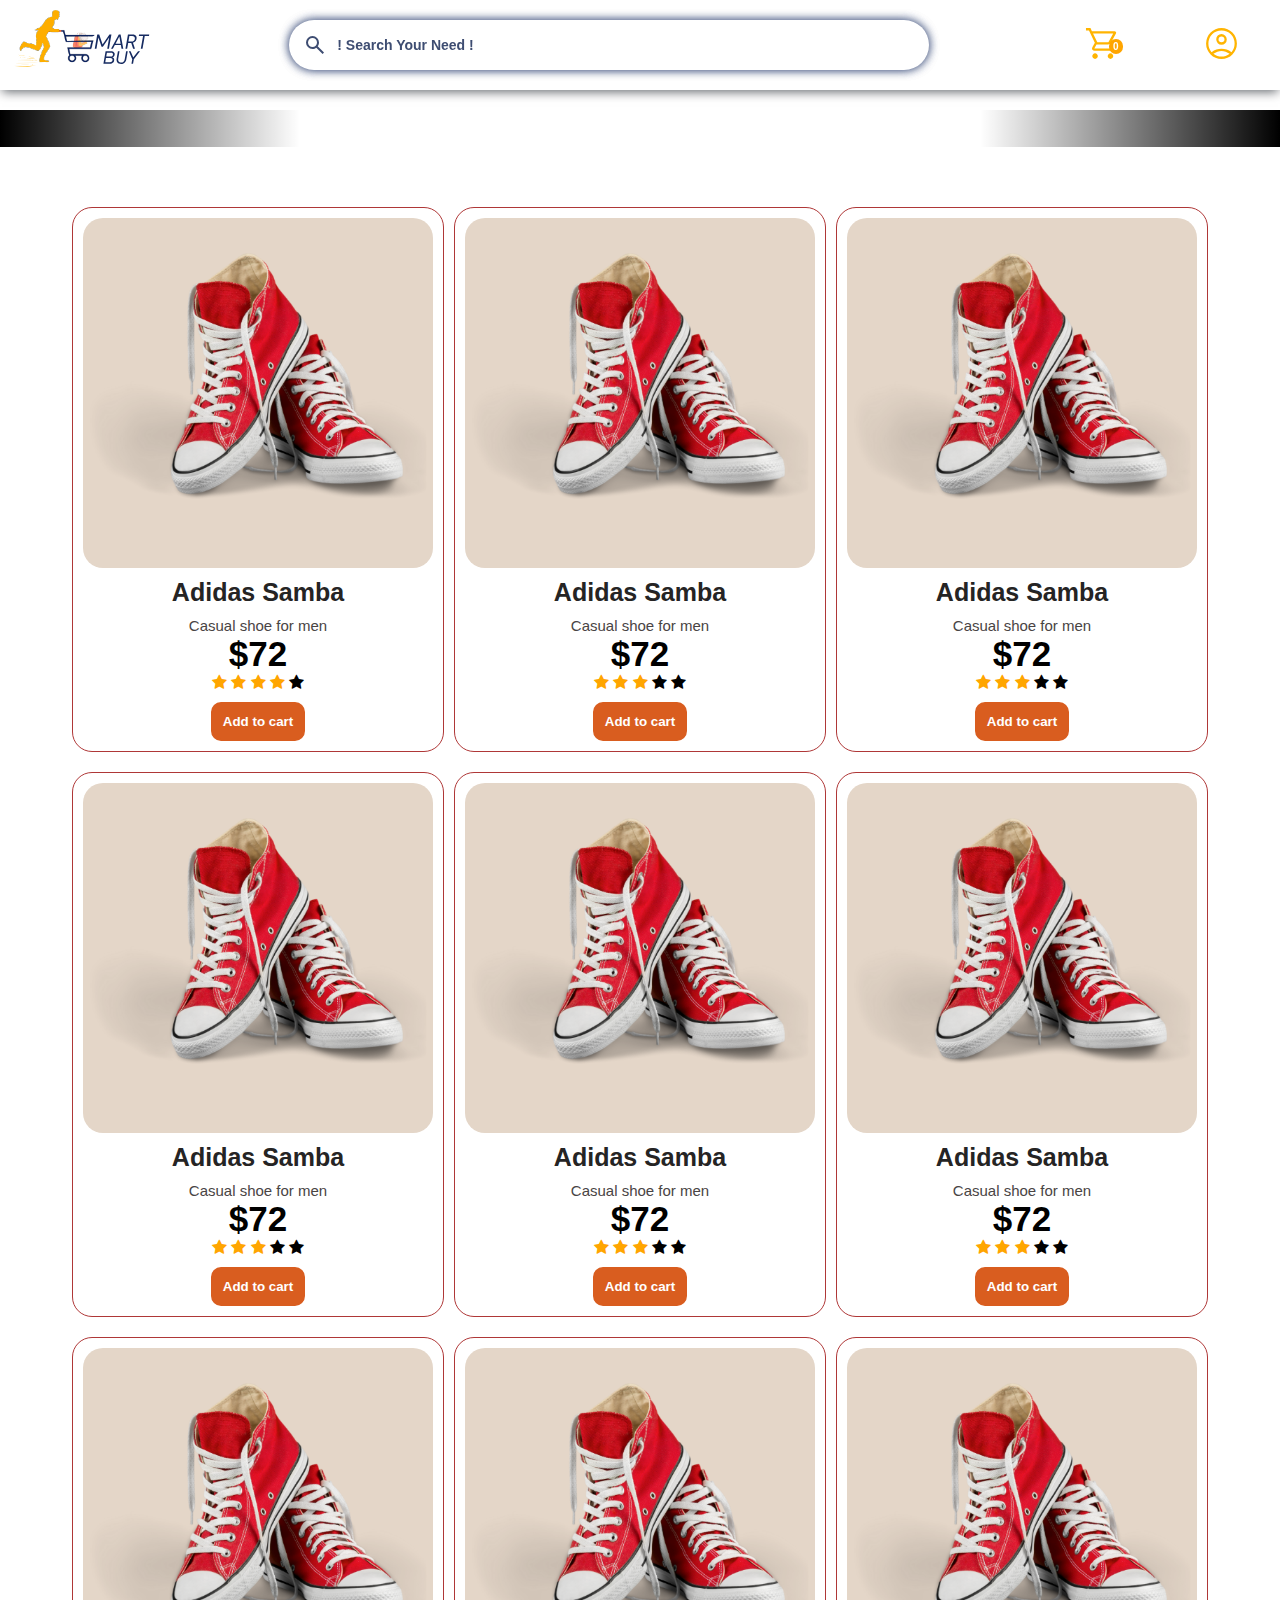
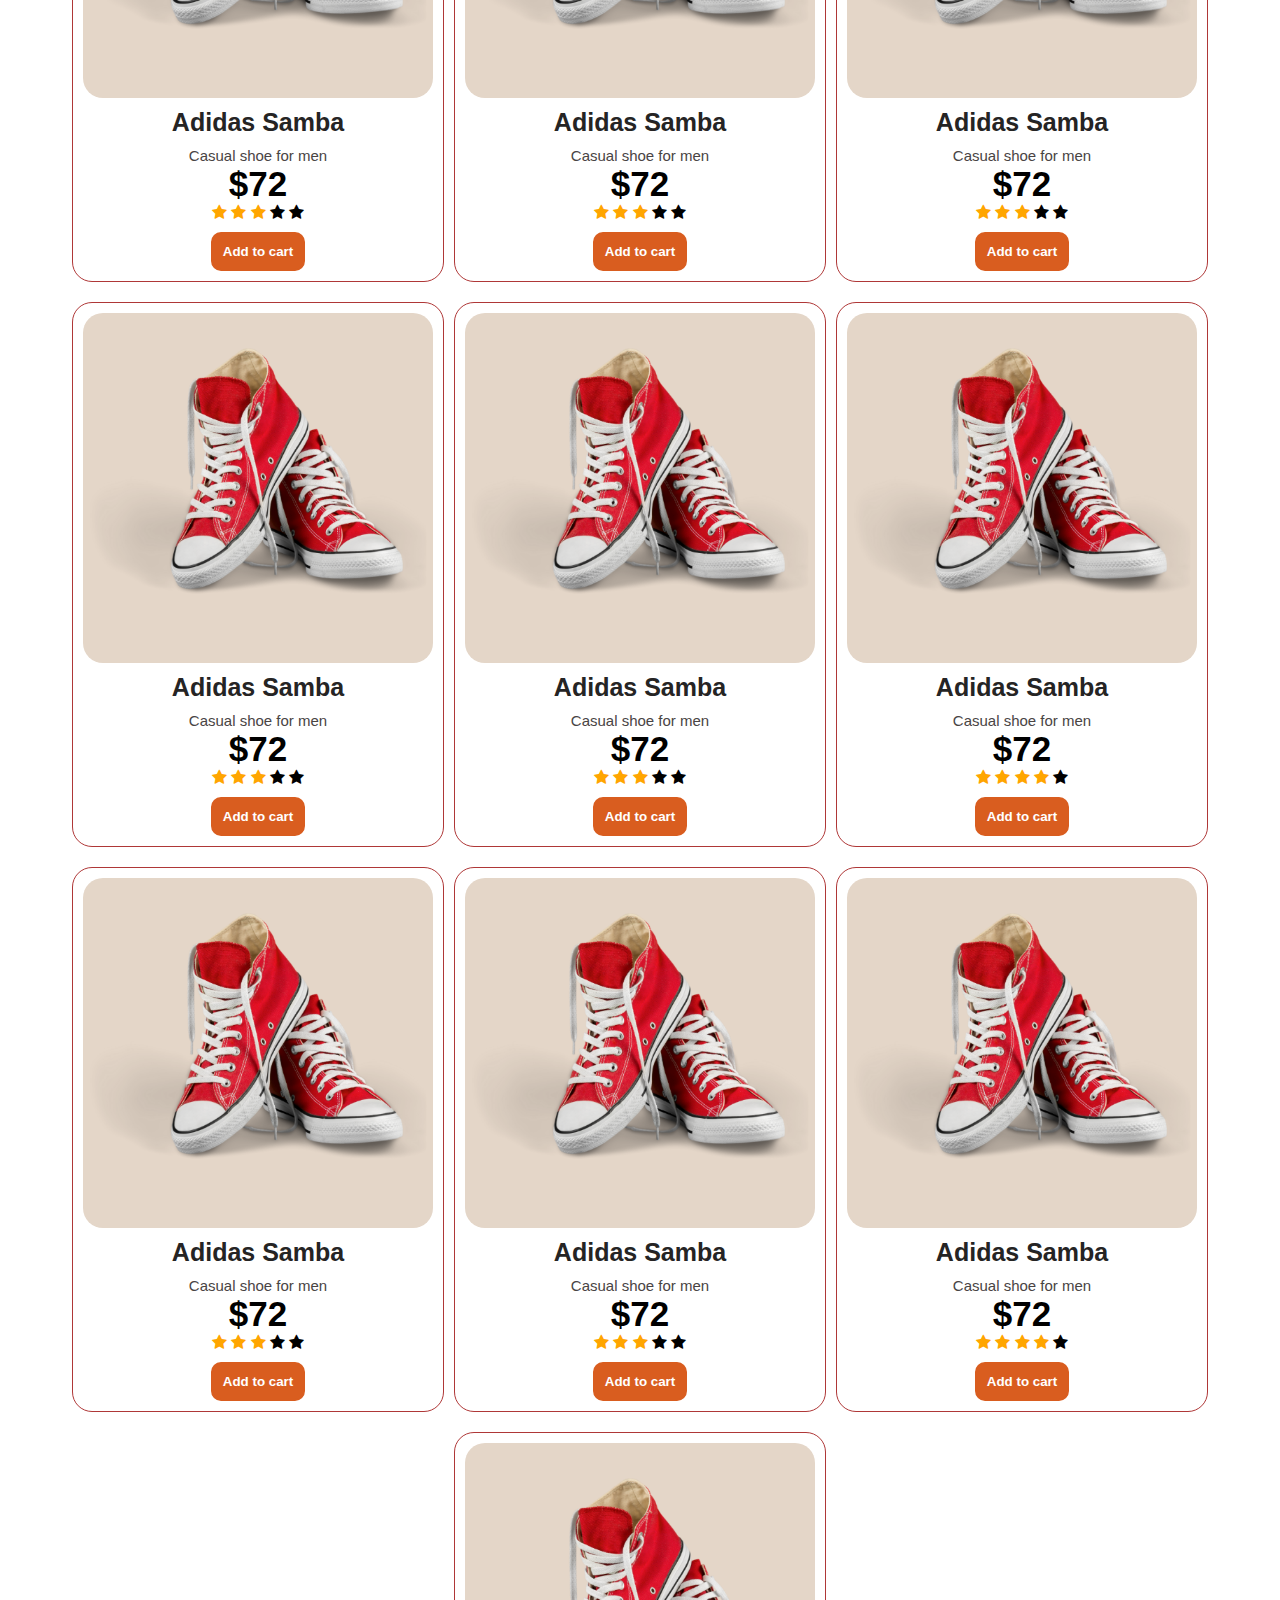
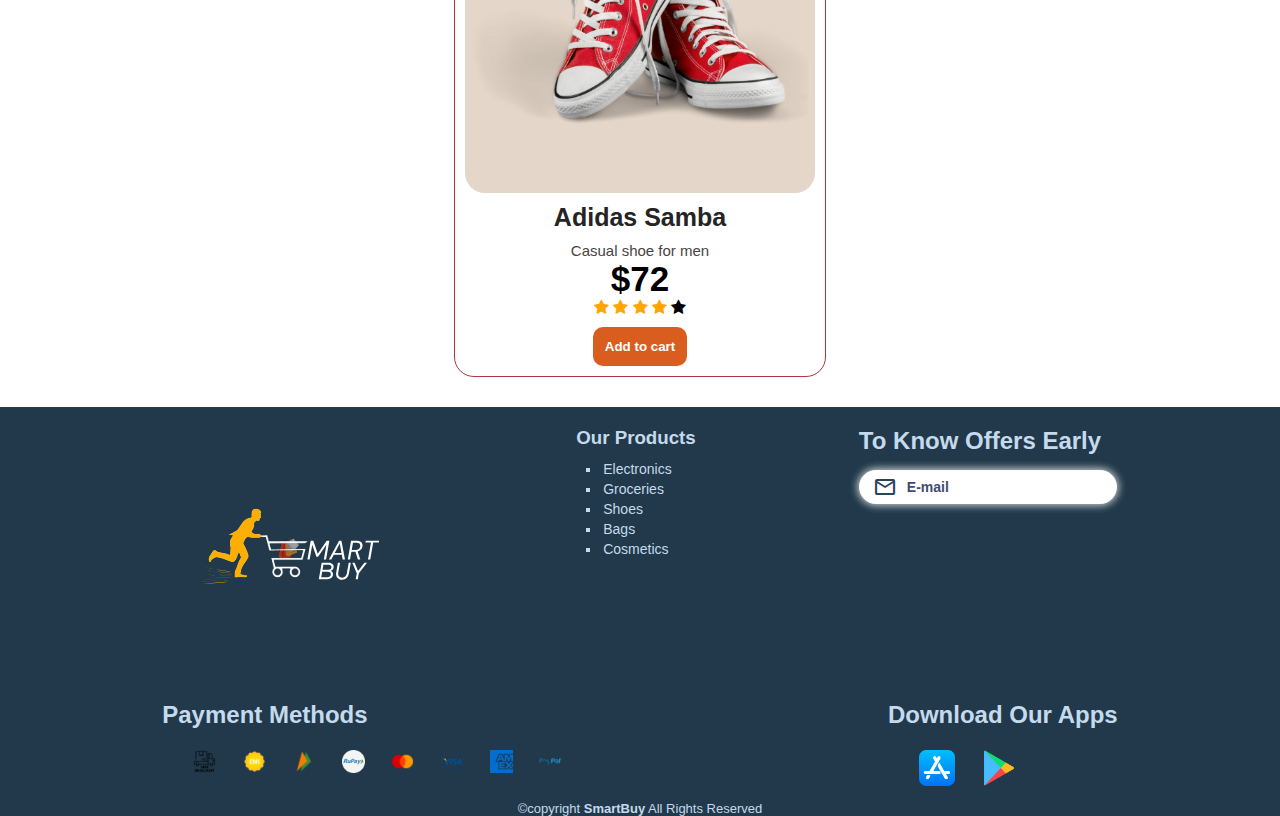
<file: shoe.html>
<!DOCTYPE html>
<html lang="en">

<head>
    <meta charset="UTF-8">
    <meta name="viewport" content="width=device-width, initial-scale=1.0">
    <title>SmartBuy.com</title>
    <link rel="stylesheet" href="https://cdnjs.cloudflare.com/ajax/libs/font-awesome/4.7.0/css/font-awesome.min.css">
    <link rel="stylesheet" href="Style/catagory.css">
    <link rel="stylesheet"
        href="https://fonts.googleapis.com/css2?family=Material+Symbols+Outlined:opsz,wght,FILL,GRAD@20..48,100..700,0..1,-50..200" />
    <link href="https://cdn.jsdelivr.net/npm/bootstrap@5.0.2/dist/css/bootstrap.min.css" rel="stylesheet"
        integrity="sha384-EVSTQN3/azprG1Anm3QDgpJLIm9Nao0Yz1ztcQTwFspd3yD65VohhpuuCOmLASjC" crossorigin="anonymous">

</head>


<body>

    <script src="https://cdn.jsdelivr.net/npm/@popperjs/core@2.9.2/dist/umd/popper.min.js"
        integrity="sha384-IQsoLXl5PILFhosVNubq5LC7Qb9DXgDA9i+tQ8Zj3iwWAwPtgFTxbJ8NT4GN1R8p"
        crossorigin="anonymous"></script>
    <script src="https://cdn.jsdelivr.net/npm/bootstrap@5.0.2/dist/js/bootstrap.min.js"
        integrity="sha384-cVKIPhGWiC2Al4u+LWgxfKTRIcfu0JTxR+EQDz/bgldoEyl4H0zUF0QKbrJ0EcQF"
        crossorigin="anonymous"></script>

    <script src="Script/main.js"> </script>


    <header>
        <a href="index.html"><img class="logo" src="img/SMART-BUY-LOGO.svg" alt="logo of smart buy"></a>
        <div class="search">
            <span class="search-icon material-symbols-outlined">
                search
            </span>
            <input type="text" placeholder="! Search Your Need !">
        </div>
        <div class="header-icon">
            <a href="cart.html">
                <svg xmlns="http://www.w3.org/2000/svg" height="37px" viewBox="0 -960 960 960" width="37px"
                    fill="#ffb401">
                    <path
                        d="M286.79-81Q257-81 236-102.21t-21-51Q215-183 236.21-204t51-21Q317-225 338-203.79t21 51Q359-123 337.79-102t-51 21Zm400 0Q657-81 636-102.21t-21-51Q615-183 636.21-204t51-21Q717-225 738-203.79t21 51Q759-123 737.79-102t-51 21ZM235-741l110 228h288l125-228H235Zm-30-60h589.07q22.97 0 34.95 21 11.98 21-.02 42L694-495q-11 19-28.56 30.5T627-453H324l-56 104h491v60H277q-42 0-60.5-28t.5-63l64-118-152-322H51v-60h117l37 79Zm140 288h288-288Z" />
                </svg></a>
                <span>0</span>
            <svg xmlns="http://www.w3.org/2000/svg" height="37px" viewBox="0 -960 960 960" width="37px" fill="#ffb401">
                <path
                    d="M222-255q63-44 125-67.5T480-346q71 0 133.5 23.5T739-255q44-54 62.5-109T820-480q0-145-97.5-242.5T480-820q-145 0-242.5 97.5T140-480q0 61 19 116t63 109Zm257.81-195q-57.81 0-97.31-39.69-39.5-39.68-39.5-97.5 0-57.81 39.69-97.31 39.68-39.5 97.5-39.5 57.81 0 97.31 39.69 39.5 39.68 39.5 97.5 0 57.81-39.69 97.31-39.68 39.5-97.5 39.5Zm.66 370Q398-80 325-111.5t-127.5-86q-54.5-54.5-86-127.27Q80-397.53 80-480.27 80-563 111.5-635.5q31.5-72.5 86-127t127.27-86q72.76-31.5 155.5-31.5 82.73 0 155.23 31.5 72.5 31.5 127 86t86 127.03q31.5 72.53 31.5 155T848.5-325q-31.5 73-86 127.5t-127.03 86Q562.94-80 480.47-80Zm-.47-60q55 0 107.5-16T691-212q-51-36-104-55t-107-19q-54 0-107 19t-104 55q51 40 103.5 56T480-140Zm0-370q34 0 55.5-21.5T557-587q0-34-21.5-55.5T480-664q-34 0-55.5 21.5T403-587q0 34 21.5 55.5T480-510Zm0-77Zm0 374Z" />
            </svg>
        </div>
    </header>
    <div class="company-name">
        <div class="company-slider">
            <h1>PUMA</h1>
            <h1>NIKE</h1>
            <h1>ADIDAS</h1>
            <h1>WOODLAND</h1>
            <h1>ASIAN</h1>
            <h1>WALKAROO</h1>
            <h1>CROCS</h1>
            <h1>REEBOK</h1>
            <h1>SKECHERS</h1>
            <h1>BATA</h1>
        </div>
        <div class="company-slider">
            <h1>PUMA</h1>
            <h1>NIKE</h1>
            <h1>ADIDAS</h1>
            <h1>WOODLAND</h1>
            <h1>ASIAN</h1>
            <h1>WALKAROO</h1>
            <h1>CROCS</h1>
            <h1>REEBOK</h1>
            <h1>SKECHERS</h1>
            <h1>BATA</h1>
        </div>
    </div>

    <div class="product-container">
        <div class="product-card">
            <img src="img/product.png" alt="">
            <h1>Adidas Samba</h1>
            <h3>Casual shoe for men</h3>
            <h2>$72</h2>
            <div class="rating-star">
                <span class="fa fa-star checked"></span>
                <span class="fa fa-star checked"></span>
                <span class="fa fa-star checked"></span>
                <span class="fa fa-star checked"></span>
                <span class="fa fa-star"></span>
            </div>
            <button class="add-cart">Add to cart</button>
        </div>
        <div class="product-card">
            <img src="img/product.png" alt="">
            <h1>Adidas Samba</h1>
            <h3>Casual shoe for men</h3>
            <h2>$72</h2>
            <div class="rating-star">
                <span class="fa fa-star checked"></span>
                <span class="fa fa-star checked"></span>
                <span class="fa fa-star checked"></span>
                <span class="fa fa-star"></span>
                <span class="fa fa-star"></span>
            </div>
            <button class="add-cart">Add to cart</button>
        </div>
        <div class="product-card">
                <img src="img/product.png" alt="">
            <h1>Adidas Samba</h1>
            <h3>Casual shoe for men</h3>
            <h2>$72</h2>
            <div class="rating-star">
                <span class="fa fa-star checked"></span>
                <span class="fa fa-star checked"></span>
                <span class="fa fa-star checked"></span>
                <span class="fa fa-star"></span>
                <span class="fa fa-star"></span>
            </div>
            <button class="add-cart">Add to cart</button>
        </div>
        <div class="product-card">
            <img src="img/product.png" alt="">
            <h1>Adidas Samba</h1>
            <h3>Casual shoe for men</h3>
            <h2>$72</h2>
            <div class="rating-star">
                <span class="fa fa-star checked"></span>
                <span class="fa fa-star checked"></span>
                <span class="fa fa-star checked"></span>
                <span class="fa fa-star"></span>
                <span class="fa fa-star"></span>
            </div>
            <button class="add-cart">Add to cart</button>
        </div>
        <div class="product-card">
                <img src="img/product.png" alt="">
            <h1>Adidas Samba</h1>
            <h3>Casual shoe for men</h3>
            <h2>$72</h2>
            <div class="rating-star">
                <span class="fa fa-star checked"></span>
                <span class="fa fa-star checked"></span>
                <span class="fa fa-star checked"></span>
                <span class="fa fa-star"></span>
                <span class="fa fa-star"></span>
            </div>
            <button class="add-cart">Add to cart</button>
        </div>
        <div class="product-card">
            <img src="img/product.png" alt="">
            <h1>Adidas Samba</h1>
            <h3>Casual shoe for men</h3>
            <h2>$72</h2>
            <div class="rating-star">
                <span class="fa fa-star checked"></span>
                <span class="fa fa-star checked"></span>
                <span class="fa fa-star checked"></span>
                <span class="fa fa-star"></span>
                <span class="fa fa-star"></span>
            </div>
            <button class="add-cart">Add to cart</button>
        </div>
        <div class="product-card">
            <img src="img/product.png" alt="">
            <h1>Adidas Samba</h1>
            <h3>Casual shoe for men</h3>
            <h2>$72</h2>
            <div class="rating-star">
                <span class="fa fa-star checked"></span>
                <span class="fa fa-star checked"></span>
                <span class="fa fa-star checked"></span>
                <span class="fa fa-star"></span>
                <span class="fa fa-star"></span>
            </div>
            <button class="add-cart">Add to cart</button>
        </div>
        <div class="product-card">
            <img src="img/product.png" alt="">
            <h1>Adidas Samba</h1>
            <h3>Casual shoe for men</h3>
            <h2>$72</h2>
            <div class="rating-star">
                <span class="fa fa-star checked"></span>
                <span class="fa fa-star checked"></span>
                <span class="fa fa-star checked"></span>
                <span class="fa fa-star"></span>
                <span class="fa fa-star"></span>
            </div>
            <button class="add-cart">Add to cart</button>
        </div>
        <div class="product-card">
            <img src="img/product.png" alt="">
            <h1>Adidas Samba</h1>
            <h3>Casual shoe for men</h3>
            <h2>$72</h2>
            <div class="rating-star">
                <span class="fa fa-star checked"></span>
                <span class="fa fa-star checked"></span>
                <span class="fa fa-star checked"></span>
                <span class="fa fa-star"></span>
                <span class="fa fa-star"></span>
            </div>
            <button class="add-cart">Add to cart</button>
        </div>
        <div class="product-card">
                <img src="img/product.png" alt="">
            <h1>Adidas Samba</h1>
            <h3>Casual shoe for men</h3>
            <h2>$72</h2>
            <div class="rating-star">
                <span class="fa fa-star checked"></span>
                <span class="fa fa-star checked"></span>
                <span class="fa fa-star checked"></span>
                <span class="fa fa-star"></span>
                <span class="fa fa-star"></span>
            </div>
            <button class="add-cart">Add to cart</button>
        </div>
        <div class="product-card">
                <img src="img/product.png" alt="">
            <h1>Adidas Samba</h1>
            <h3>Casual shoe for men</h3>
            <h2>$72</h2>
            <div class="rating-star">
                <span class="fa fa-star checked"></span>
                <span class="fa fa-star checked"></span>
                <span class="fa fa-star checked"></span>
                <span class="fa fa-star"></span>
                <span class="fa fa-star"></span>
            </div>
            <button class="add-cart">Add to cart</button>
        </div>
        <div class="product-card">
                <img src="img/product.png" alt="">
            <h1>Adidas Samba</h1>
            <h3>Casual shoe for men</h3>
            <h2>$72</h2>
            <div class="rating-star">
                <span class="fa fa-star checked"></span>
                <span class="fa fa-star checked"></span>
                <span class="fa fa-star checked"></span>
                <span class="fa fa-star checked"></span>
                <span class="fa fa-star"></span>
            </div>
            <button class="add-cart">Add to cart</button>
        </div>
        <div class="product-card">
            <img src="img/product.png" alt="">
            <h1>Adidas Samba</h1>
            <h3>Casual shoe for men</h3>
            <h2>$72</h2>
            <div class="rating-star">
                <span class="fa fa-star checked"></span>
                <span class="fa fa-star checked"></span>
                <span class="fa fa-star checked"></span>
                <span class="fa fa-star"></span>
                <span class="fa fa-star"></span>
            </div>
            <button class="add-cart">Add to cart</button>
        </div>
        <div class="product-card">
            <img src="img/product.png" alt="">
            <h1>Adidas Samba</h1>
            <h3>Casual shoe for men</h3>
            <h2>$72</h2>
            <div class="rating-star">
                <span class="fa fa-star checked"></span>
                <span class="fa fa-star checked"></span>
                <span class="fa fa-star checked"></span>
                <span class="fa fa-star"></span>
                <span class="fa fa-star"></span>
            </div>
            <button class="add-cart">Add to cart</button>
        </div>
        <div class="product-card">
                <img src="img/product.png" alt="">
            <h1>Adidas Samba</h1>
            <h3>Casual shoe for men</h3>
            <h2>$72</h2>
            <div class="rating-star">
                <span class="fa fa-star checked"></span>
                <span class="fa fa-star checked"></span>
                <span class="fa fa-star checked"></span>
                <span class="fa fa-star checked"></span>
                <span class="fa fa-star"></span>
            </div>
            <button class="add-cart">Add to cart</button>
        </div>
        <div class="product-card">
                <img src="img/product.png" alt="">
            <h1>Adidas Samba</h1>
            <h3>Casual shoe for men</h3>
            <h2>$72</h2>
            <div class="rating-star">
                <span class="fa fa-star checked"></span>
                <span class="fa fa-star checked"></span>
                <span class="fa fa-star checked"></span>
                <span class="fa fa-star checked"></span>
                <span class="fa fa-star"></span>
            </div>
            <button class="add-cart">Add to cart</button>
        </div>

    </div>
    <footer>
        <div class="footer-container">
            <div class="foot-logo">
                <img src="img/for footer/SMART-BUY-LOGO.svg" width="250" alt="logo of smart buy">
                <!-- <p>A Place to Buy Nothing</p> -->
            </div>
            <div class="our-products">
                <h3>Our Products</h3>
                <ul>
                    <li>Electronics</li>
                    <li>Groceries</li>
                    <li>Shoes</li>
                    <li>Bags</li>
                    <li>Cosmetics</li>
                </ul>
            </div>
            <div class="e-mail">
                <h2>To Know Offers Early</h2>
                <div class="e-mail-container">
                    <span class=" e-mail-icon material-symbols-outlined">
                        mail
                    </span>
                    <input type="text" placeholder="E-mail">
                </div>
            </div>
        </div>
        <div class="payment-app-container">
            <div class="payment-methods">
                <div>
                    <h2>Payment Methods</h2>
                </div>
                <div class="payment-icon">
                    <img src="img/for footer/cash on delivery.png" alt="">
                    <img src="img/for footer/emi.png" alt="">
                    <img src="img/for footer/upi.png" alt="">
                    <img src="img/for footer/rupay.png" alt="">
                    <img src="img/for footer/mastercard.png" alt="">
                    <img src="img/for footer/visa.png" alt="">
                    <img src="img/for footer/american-express.png" alt="">
                    <img src="img/for footer/paypal.png" alt="">
                </div>
            </div>
            <div class="download-apps">
                <div>
                    <h2>Download Our Apps</h2>
                </div>
                <div class="app-icon">
                    <img src="img/for footer/app-store.png" alt="">
                    <img src="img/for footer/playstore.png" alt="">
                </div>
            </div>
        </div>
        <p> &copy;copyright <b>SmartBuy</b> All Rights Reserved</p>
    </footer>






    <!-- <div class="down-arrow">
        <svg xmlns="http://www.w3.org/2000/svg" height="35px" viewBox="0 0 512 512" width="70px" fill="#ffffff">
            <path
                d="M233.4 406.6c12.5 12.5 32.8 12.5 45.3 0l192-192c12.5-12.5 12.5-32.8 0-45.3s-32.8-12.5-45.3 0L256 338.7 86.6 169.4c-12.5-12.5-32.8-12.5-45.3 0s-12.5 32.8 0 45.3l192 192z" />
        </svg>
    </div> -->
</body>

</html>
</file>
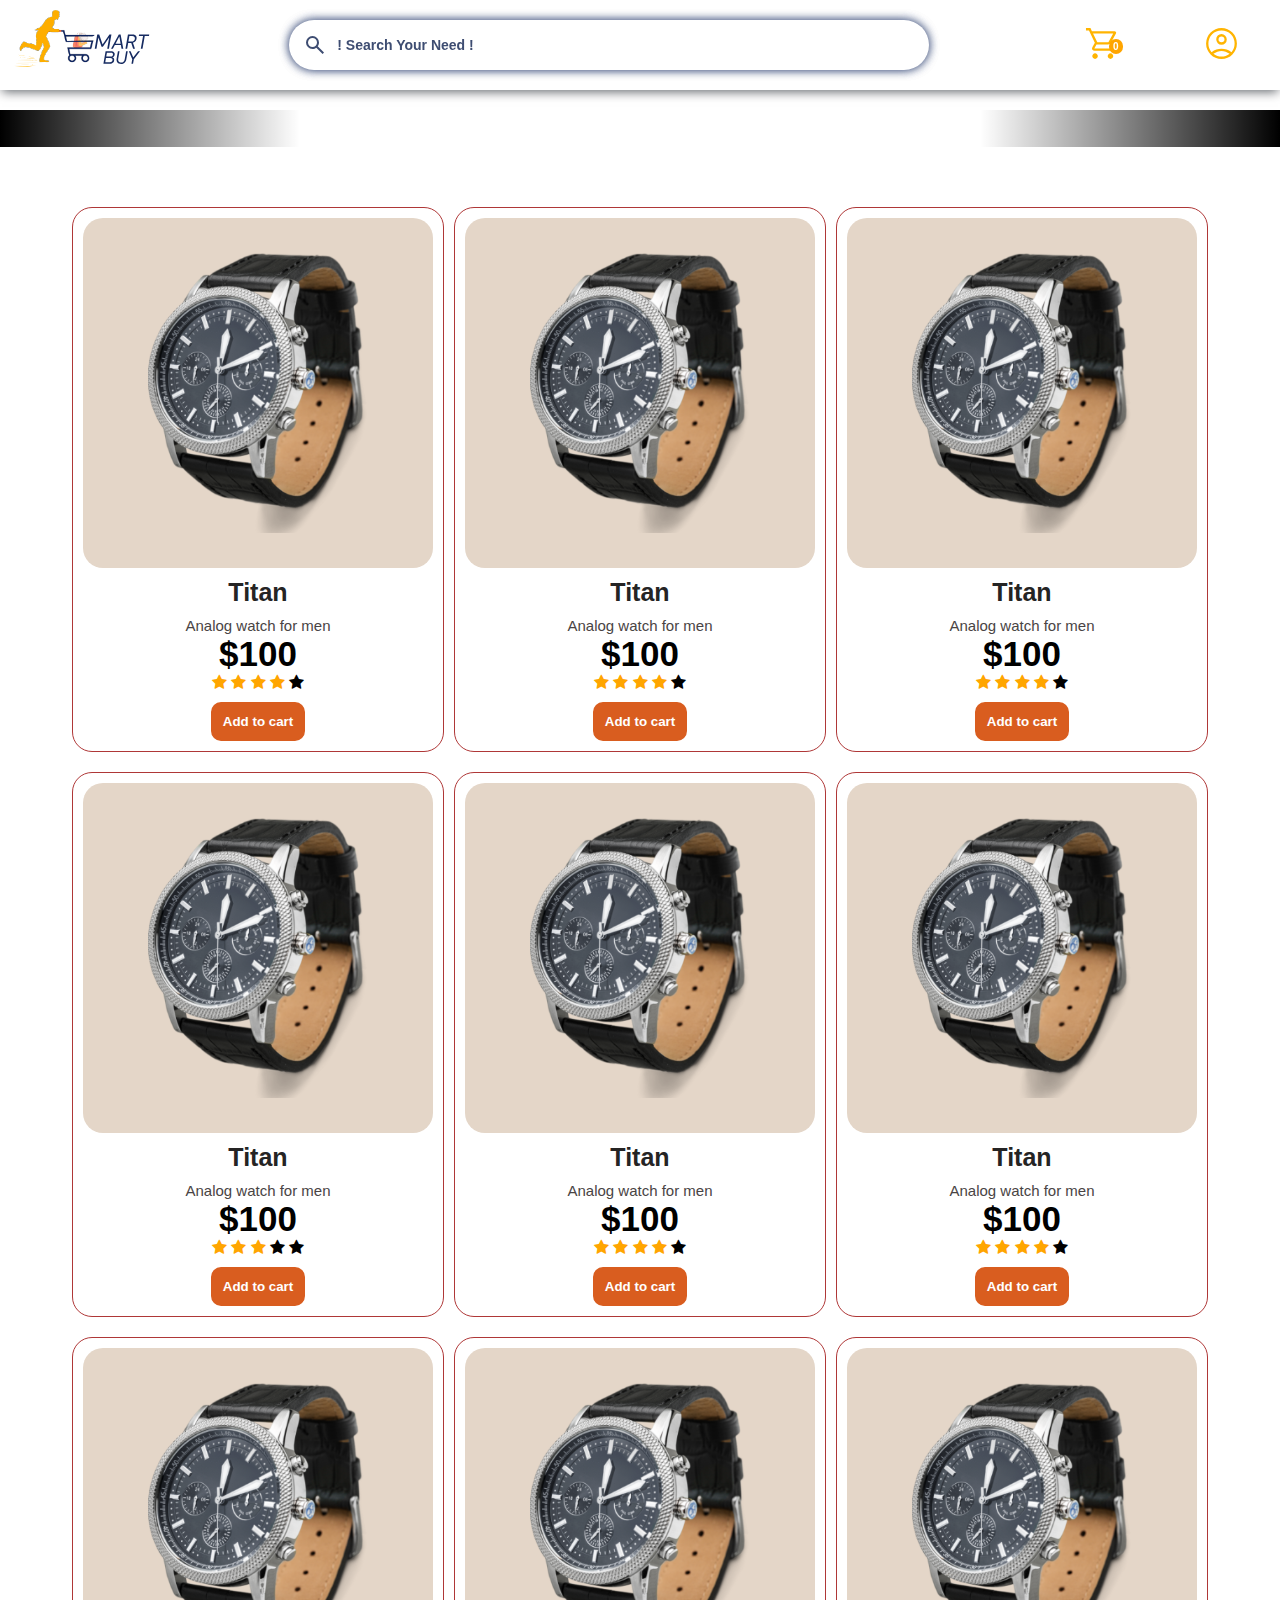
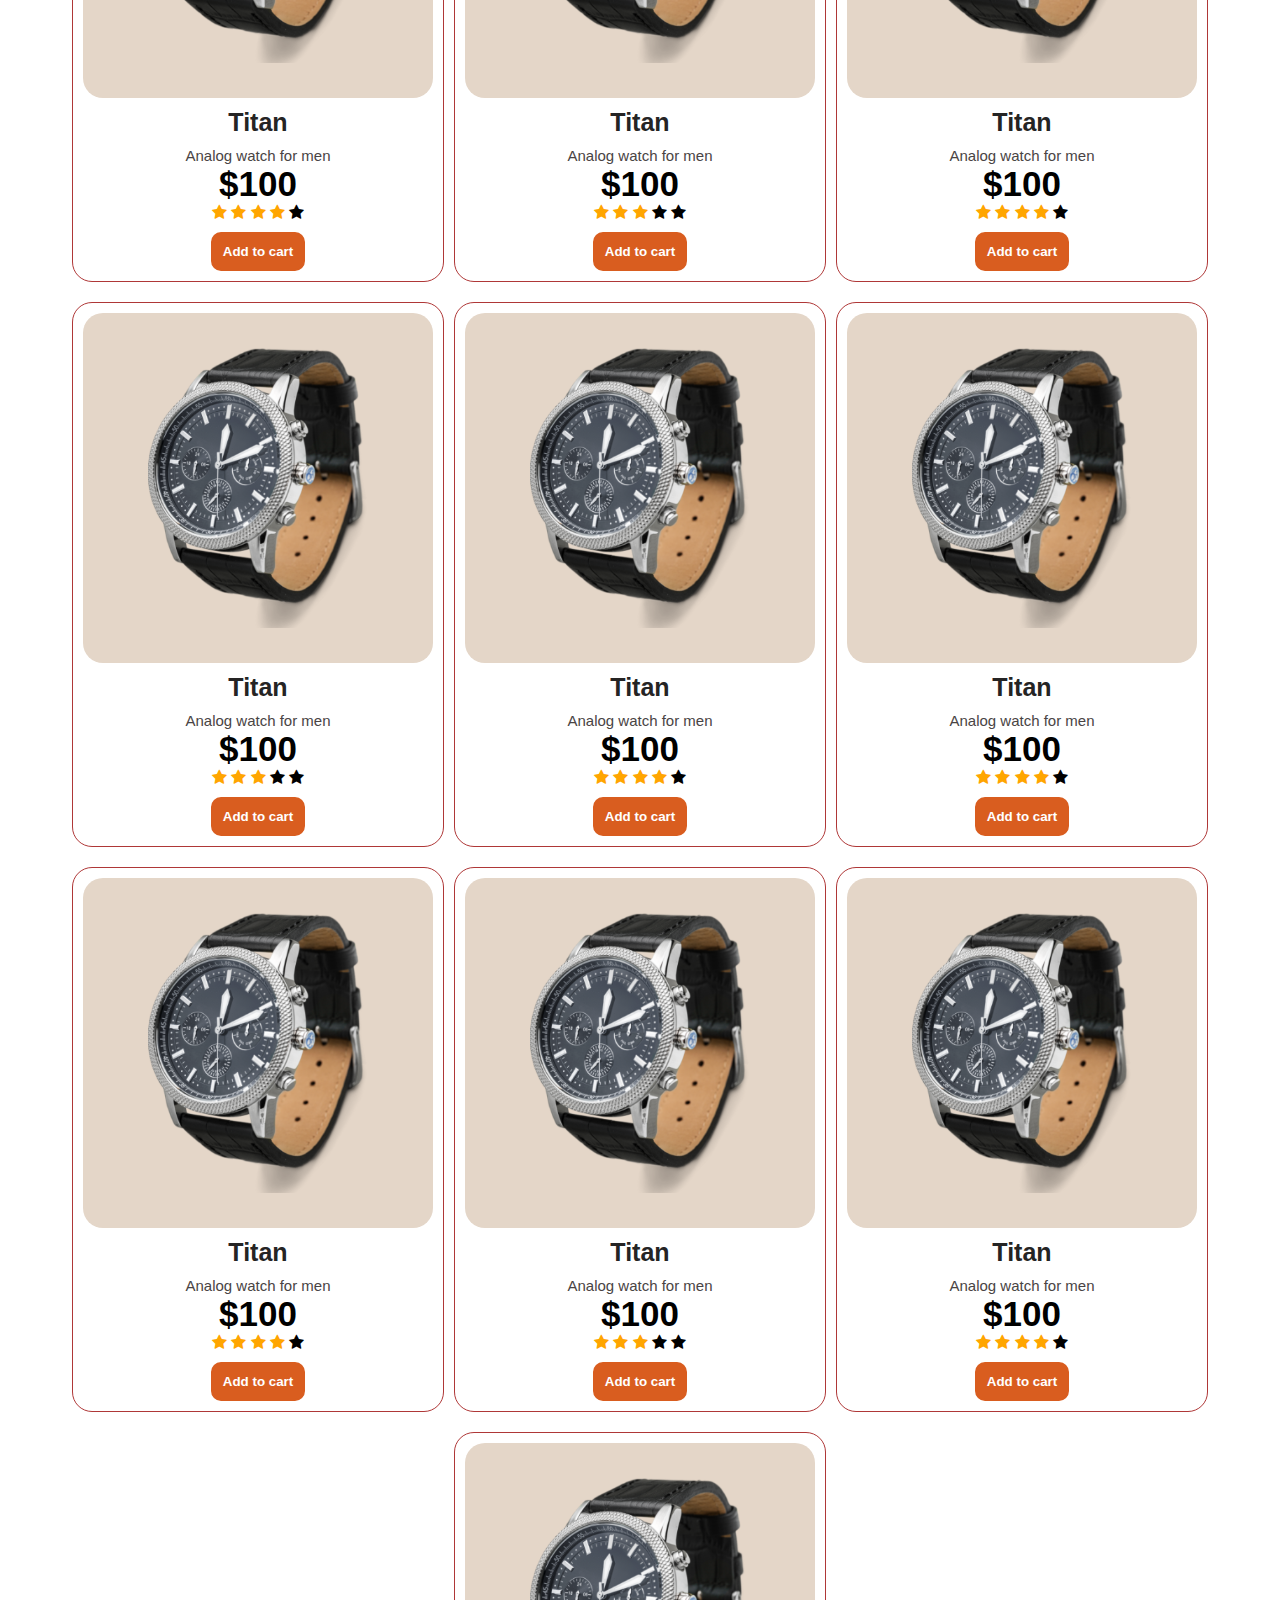
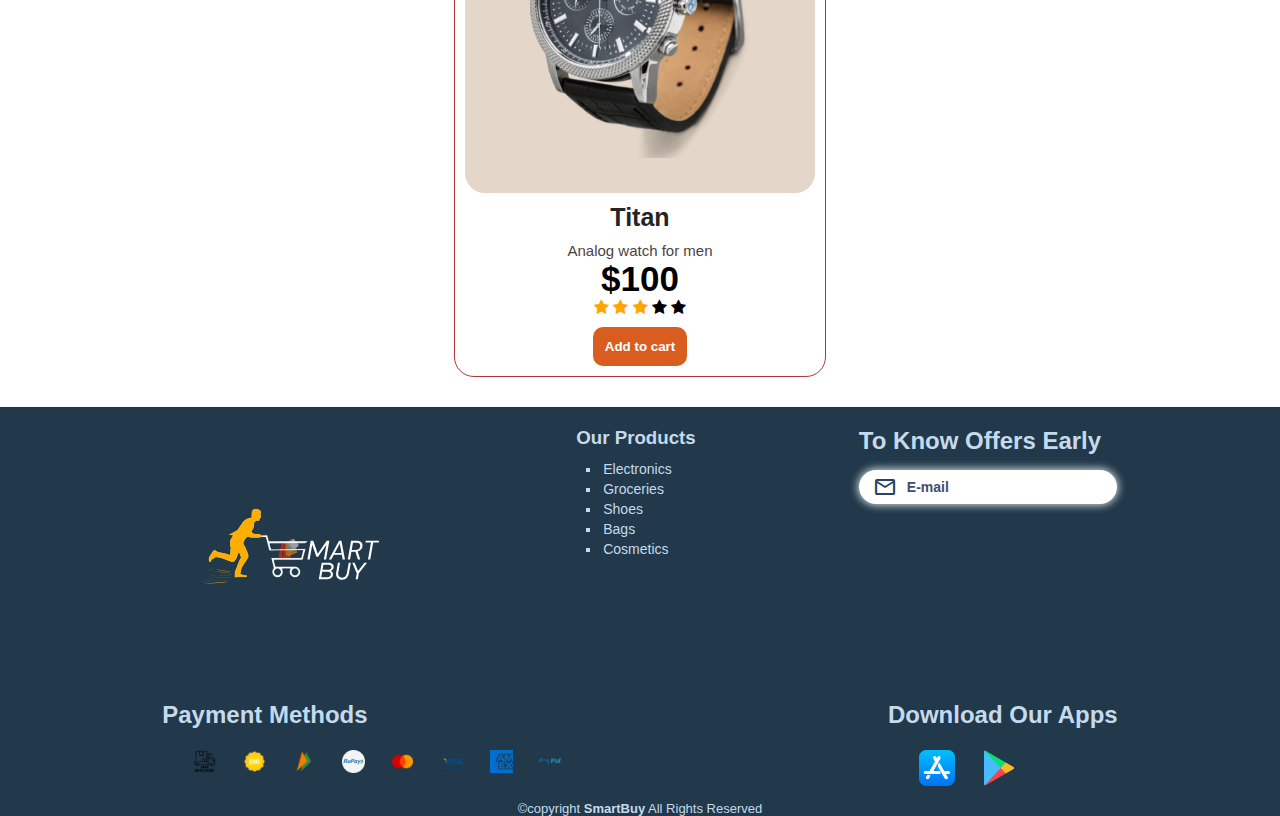
<file: watch.html>
<!DOCTYPE html>
<html lang="en">

<head>
    <meta charset="UTF-8">
    <meta name="viewport" content="width=device-width, initial-scale=1.0">
    <title>SmartBuy.com</title>
    <link rel="stylesheet" href="https://cdnjs.cloudflare.com/ajax/libs/font-awesome/4.7.0/css/font-awesome.min.css">

    <link rel="stylesheet" href="Style/catagory.css">
    <link rel="stylesheet"
        href="https://fonts.googleapis.com/css2?family=Material+Symbols+Outlined:opsz,wght,FILL,GRAD@20..48,100..700,0..1,-50..200" />
    <link href="https://cdn.jsdelivr.net/npm/bootstrap@5.0.2/dist/css/bootstrap.min.css" rel="stylesheet"
        integrity="sha384-EVSTQN3/azprG1Anm3QDgpJLIm9Nao0Yz1ztcQTwFspd3yD65VohhpuuCOmLASjC" crossorigin="anonymous">

</head>


<body>

    <script src="https://cdn.jsdelivr.net/npm/@popperjs/core@2.9.2/dist/umd/popper.min.js"
        integrity="sha384-IQsoLXl5PILFhosVNubq5LC7Qb9DXgDA9i+tQ8Zj3iwWAwPtgFTxbJ8NT4GN1R8p"
        crossorigin="anonymous"></script>
    <script src="https://cdn.jsdelivr.net/npm/bootstrap@5.0.2/dist/js/bootstrap.min.js"
        integrity="sha384-cVKIPhGWiC2Al4u+LWgxfKTRIcfu0JTxR+EQDz/bgldoEyl4H0zUF0QKbrJ0EcQF"
        crossorigin="anonymous"></script>

        <script src="Script/main.js"> </script>


    <header>
        <a href="index.html"><img class="logo" src="img/SMART-BUY-LOGO.svg" alt="logo of smart buy"></a>
        <div class="search">
            <span class="search-icon material-symbols-outlined">
                search
            </span>
            <input type="text" placeholder="! Search Your Need !">
        </div>
        <div class="header-icon">
            <a href="cart.html">
                <svg xmlns="http://www.w3.org/2000/svg" height="37px" viewBox="0 -960 960 960" width="37px"
                    fill="#ffb401">
                    <path
                        d="M286.79-81Q257-81 236-102.21t-21-51Q215-183 236.21-204t51-21Q317-225 338-203.79t21 51Q359-123 337.79-102t-51 21Zm400 0Q657-81 636-102.21t-21-51Q615-183 636.21-204t51-21Q717-225 738-203.79t21 51Q759-123 737.79-102t-51 21ZM235-741l110 228h288l125-228H235Zm-30-60h589.07q22.97 0 34.95 21 11.98 21-.02 42L694-495q-11 19-28.56 30.5T627-453H324l-56 104h491v60H277q-42 0-60.5-28t.5-63l64-118-152-322H51v-60h117l37 79Zm140 288h288-288Z" />
                </svg></a>
                <span>0</span>
            <svg xmlns="http://www.w3.org/2000/svg" height="37px" viewBox="0 -960 960 960" width="37px" fill="#ffb401">
                <path
                    d="M222-255q63-44 125-67.5T480-346q71 0 133.5 23.5T739-255q44-54 62.5-109T820-480q0-145-97.5-242.5T480-820q-145 0-242.5 97.5T140-480q0 61 19 116t63 109Zm257.81-195q-57.81 0-97.31-39.69-39.5-39.68-39.5-97.5 0-57.81 39.69-97.31 39.68-39.5 97.5-39.5 57.81 0 97.31 39.69 39.5 39.68 39.5 97.5 0 57.81-39.69 97.31-39.68 39.5-97.5 39.5Zm.66 370Q398-80 325-111.5t-127.5-86q-54.5-54.5-86-127.27Q80-397.53 80-480.27 80-563 111.5-635.5q31.5-72.5 86-127t127.27-86q72.76-31.5 155.5-31.5 82.73 0 155.23 31.5 72.5 31.5 127 86t86 127.03q31.5 72.53 31.5 155T848.5-325q-31.5 73-86 127.5t-127.03 86Q562.94-80 480.47-80Zm-.47-60q55 0 107.5-16T691-212q-51-36-104-55t-107-19q-54 0-107 19t-104 55q51 40 103.5 56T480-140Zm0-370q34 0 55.5-21.5T557-587q0-34-21.5-55.5T480-664q-34 0-55.5 21.5T403-587q0 34 21.5 55.5T480-510Zm0-77Zm0 374Z" />
            </svg>
        </div>
    </header>
    <div class="company-name">
        <div class="company-slider">
            <h1>TITAN</h1>
            <h1>CASIO</h1>
            <h1>FASTRACK</h1>
            <h1>SONATA</h1>
            <h1>SEIKO</h1>
            <h1>CITIZEN</h1>
            <h1>TIMEX</h1>
            <h1>FOSSIL</h1>
        </div>
        <div class="company-slider">
            <h1>TITAN</h1>
            <h1>CASIO</h1>
            <h1>FASTRACK</h1>
            <h1>SONATA</h1>
            <h1>SEIKO</h1>
            <h1>CITIZEN</h1>
            <h1>TIMEX</h1>
            <h1>FOSSIL</h1>
        </div>
    </div>
    <div class="product-container">
        <div class="product-card">
                <img src="img/product1.png" alt="">
            <h1>Titan</h1>
            <h3>Analog watch for men</h3>
            <h2>$100</h2>
            <div class="rating-star">
                <span class="fa fa-star checked"></span>
                <span class="fa fa-star checked"></span>
                <span class="fa fa-star checked"></span>
                <span class="fa fa-star checked"></span>
                <span class="fa fa-star"></span>
            </div>
            <button class="add-cart">Add to cart</button>
        </div>
        <div class="product-card">
            <img src="img/product1.png" alt="">
            <h1>Titan</h1>
            <h3>Analog watch for men</h3>
            <h2>$100</h2>
            <div class="rating-star">
                <span class="fa fa-star checked"></span>
                <span class="fa fa-star checked"></span>
                <span class="fa fa-star checked"></span>
                <span class="fa fa-star checked"></span>
                <span class="fa fa-star"></span>
            </div>
            <button class="add-cart">Add to cart</button>
        </div>
        <div class="product-card">
                <img src="img/product1.png" alt="">
            <h1>Titan</h1>
            <h3>Analog watch for men</h3>
            <h2>$100</h2>
            <div class="rating-star">
                <span class="fa fa-star checked"></span>
                <span class="fa fa-star checked"></span>
                <span class="fa fa-star checked"></span>
                <span class="fa fa-star checked"></span>
                <span class="fa fa-star"></span>
            </div>
            <button class="add-cart">Add to cart</button>
        </div>
        <div class="product-card">
                <img src="img/product1.png" alt="">
            <h1>Titan</h1>
            <h3>Analog watch for men</h3>
            <h2>$100</h2>
            <div class="rating-star">
                <span class="fa fa-star checked"></span>
                <span class="fa fa-star checked"></span>
                <span class="fa fa-star checked"></span>
                <span class="fa fa-star "></span>
                <span class="fa fa-star"></span>
            </div>
            <button class="add-cart">Add to cart</button>
        </div>
        <div class="product-card">
                <img src="img/product1.png" alt="">
            <h1>Titan</h1>
            <h3>Analog watch for men</h3>
            <h2>$100</h2>
            <div class="rating-star">
                <span class="fa fa-star checked"></span>
                <span class="fa fa-star checked"></span>
                <span class="fa fa-star checked"></span>
                <span class="fa fa-star checked"></span>
                <span class="fa fa-star"></span>
            </div>
            <button class="add-cart">Add to cart</button>
        </div>
        <div class="product-card">
                <img src="img/product1.png" alt="">
            <h1>Titan</h1>
            <h3>Analog watch for men</h3>
            <h2>$100</h2>
            <div class="rating-star">
                <span class="fa fa-star checked"></span>
                <span class="fa fa-star checked"></span>
                <span class="fa fa-star checked"></span>
                <span class="fa fa-star checked"></span>
                <span class="fa fa-star"></span>
            </div>
            <button class="add-cart">Add to cart</button>
        </div>
        <div class="product-card">
                <img src="img/product1.png" alt="">
            <h1>Titan</h1>
            <h3>Analog watch for men</h3>
            <h2>$100</h2>
            <div class="rating-star">
                <span class="fa fa-star checked"></span>
                <span class="fa fa-star checked"></span>
                <span class="fa fa-star checked"></span>
                <span class="fa fa-star checked"></span>
                <span class="fa fa-star"></span>
            </div>
            <button class="add-cart">Add to cart</button>
        </div>
        <div class="product-card">
                <img src="img/product1.png" alt="">
            <h1>Titan</h1>
            <h3>Analog watch for men</h3>
            <h2>$100</h2>
            <div class="rating-star">
                <span class="fa fa-star checked"></span>
                <span class="fa fa-star checked"></span>
                <span class="fa fa-star checked"></span>
                <span class="fa fa-star "></span>
                <span class="fa fa-star"></span>
            </div>
            <button class="add-cart">Add to cart</button>
        </div>
        <div class="product-card">
                <img src="img/product1.png" alt="">
            <h1>Titan</h1>
            <h3>Analog watch for men</h3>
            <h2>$100</h2>
            <div class="rating-star">
                <span class="fa fa-star checked"></span>
                <span class="fa fa-star checked"></span>
                <span class="fa fa-star checked"></span>
                <span class="fa fa-star checked"></span>
                <span class="fa fa-star"></span>
            </div>
            <button class="add-cart">Add to cart</button>
        </div>
        <div class="product-card">
                <img src="img/product1.png" alt="">
            <h1>Titan</h1>
            <h3>Analog watch for men</h3>
            <h2>$100</h2>
            <div class="rating-star">
                <span class="fa fa-star checked"></span>
                <span class="fa fa-star checked"></span>
                <span class="fa fa-star checked"></span>
                <span class="fa fa-star "></span>
                <span class="fa fa-star"></span>
            </div>
            <button class="add-cart">Add to cart</button>
        </div>
        <div class="product-card">
                <img src="img/product1.png" alt="">
            <h1>Titan</h1>
            <h3>Analog watch for men</h3>
            <h2>$100</h2>
            <div class="rating-star">
                <span class="fa fa-star checked"></span>
                <span class="fa fa-star checked"></span>
                <span class="fa fa-star checked"></span>
                <span class="fa fa-star checked"></span>
                <span class="fa fa-star"></span>
            </div>
            <button class="add-cart">Add to cart</button>
        </div>
        <div class="product-card">
                <img src="img/product1.png" alt="">
            <h1>Titan</h1>
            <h3>Analog watch for men</h3>
            <h2>$100</h2>
            <div class="rating-star">
                <span class="fa fa-star checked"></span>
                <span class="fa fa-star checked"></span>
                <span class="fa fa-star checked"></span>
                <span class="fa fa-star checked"></span>
                <span class="fa fa-star"></span>
            </div>
            <button class="add-cart">Add to cart</button>
        </div>
        <div class="product-card">
                <img src="img/product1.png" alt="">
            <h1>Titan</h1>
            <h3>Analog watch for men</h3>
            <h2>$100</h2>
            <div class="rating-star">
                <span class="fa fa-star checked"></span>
                <span class="fa fa-star checked"></span>
                <span class="fa fa-star checked"></span>
                <span class="fa fa-star checked"></span>
                <span class="fa fa-star"></span>
            </div>
            <button class="add-cart">Add to cart</button>
        </div>
        <div class="product-card">
                <img src="img/product1.png" alt="">
            <h1>Titan</h1>
            <h3>Analog watch for men</h3>
            <h2>$100</h2>
            <div class="rating-star">
                <span class="fa fa-star checked"></span>
                <span class="fa fa-star checked"></span>
                <span class="fa fa-star checked"></span>
                <span class="fa fa-star "></span>
                <span class="fa fa-star"></span>
            </div>
            <button class="add-cart">Add to cart</button>
        </div>
        <div class="product-card">
                <img src="img/product1.png" alt="">
            <h1>Titan</h1>
            <h3>Analog watch for men</h3>
            <h2>$100</h2>
            <div class="rating-star">
                <span class="fa fa-star checked"></span>
                <span class="fa fa-star checked"></span>
                <span class="fa fa-star checked"></span>
                <span class="fa fa-star checked"></span>
                <span class="fa fa-star"></span>
            </div>
            <button class="add-cart">Add to cart</button>
        </div>
        <div class="product-card">
                <img src="img/product1.png" alt="">
            <h1>Titan</h1>
            <h3>Analog watch for men</h3>
            <h2>$100</h2>
            <div class="rating-star">
                <span class="fa fa-star checked"></span>
                <span class="fa fa-star checked"></span>
                <span class="fa fa-star checked"></span>
                <span class="fa fa-star"></span>
                <span class="fa fa-star"></span>
            </div>
            <button class="add-cart">Add to cart</button>
        </div>
    </div>

    </div>

    <!-- <div class="down-arrow">
        <svg xmlns="http://www.w3.org/2000/svg" height="35px" viewBox="0 0 512 512" width="70px" fill="#ffffff">
            <path
                d="M233.4 406.6c12.5 12.5 32.8 12.5 45.3 0l192-192c12.5-12.5 12.5-32.8 0-45.3s-32.8-12.5-45.3 0L256 338.7 86.6 169.4c-12.5-12.5-32.8-12.5-45.3 0s-12.5 32.8 0 45.3l192 192z" />
        </svg>
    </div> -->

    <footer>
        <div class="footer-container">
            <div class="foot-logo">
                <img src="img/for footer/SMART-BUY-LOGO.svg" width="250" alt="logo of smart buy">
                <!-- <p>A Place to Buy Nothing</p> -->
            </div>
            <div class="our-products">
                <h3>Our Products</h3>
                <ul>
                    <li>Electronics</li>
                    <li>Groceries</li>
                    <li>Shoes</li>
                    <li>Bags</li>
                    <li>Cosmetics</li>
                </ul>
            </div>
            <div class="e-mail">
                <h2>To Know Offers Early</h2>
                <div class="e-mail-container">
                    <span class=" e-mail-icon material-symbols-outlined">
                        mail
                    </span>
                    <input type="text" placeholder="E-mail">
                </div>
            </div>
        </div>
        <div class="payment-app-container">
            <div class="payment-methods">
                <div>
                    <h2>Payment Methods</h2>
                </div>
                <div class="payment-icon">
                    <img src="img/for footer/cash on delivery.png" alt="">
                    <img src="img/for footer/emi.png" alt="">
                    <img src="img/for footer/upi.png" alt="">
                    <img src="img/for footer/rupay.png" alt="">
                    <img src="img/for footer/mastercard.png" alt="">
                    <img src="img/for footer/visa.png" alt="">
                    <img src="img/for footer/american-express.png" alt="">
                    <img src="img/for footer/paypal.png" alt="">
                </div>
            </div>
            <div class="download-apps">
                <div>
                    <h2>Download Our Apps</h2>
                </div>
                <div class="app-icon">
                    <img src="img/for footer/app-store.png" alt="">
                    <img src="img/for footer/playstore.png" alt="">
                </div>
            </div>
        </div>
        <p> &copy;copyright <b>SmartBuy</b> All Rights Reserved</p>
    </footer>
</body>

</html>
</file>
<file: Style/index.css>
* {
    box-sizing: border-box;
    padding: 0px;
    margin: 0px;
    font-family: 'Lucida Sans', 'Lucida Sans Regular', 'Lucida Grande', 'Lucida Sans Unicode', Geneva, Verdana, sans-serif;

}

body {

    background-color: rgb(255, 255, 255);

}

.header-icon span{
    z-index: 1;
    padding: 2px 4px ;
    text-align: center;
    border-radius: 100px;
    font-size: 10px;
    background-color:orange;
    font-weight:bolder;
    color: rgb(255, 255, 255);
    position: relative;
    top: -12px;
    left: -46px;
}

.header-icon a{
    text-decoration: none;
}

header {
    top: 0%;
    width: 100%;
    height: 10vh;
    display: flex;
    justify-content: space-between;
    align-items: center;
    background-color: white;
    color: #1b1b54;
    position: fixed;
    z-index: 2;
    box-shadow: 0 4px 10px -2px rgba(1, 9, 17, 0.6);
}

.logo {
    margin-left: -15px;
    width: 190px;
}

.header-icon {
    margin: 0px 10px;
}

.header-icon svg {
    margin: 0px 30px;
}

.search {
    width: 50%;
    display: flex;
    align-items: center;
    padding: 5px 14px;
    background-color: rgb(255, 255, 255);
    border-radius: 30px;
    box-shadow: rgba(22, 43, 97, 0.6) 0px 0px 10px, rgba(22, 43, 97, 0.6) 0px 0px 10px;

}

.search input {
    font-size: 14px;
    width: 100%;
    height: 40px;
    color: #3e4d72;
    border: none;
    outline: none;
    padding-left: 10px;
    font-weight: 550;
}

::-webkit-input-placeholder,
.search-icon {
    color: #3e4d72;
}

.category {
    position: relative;
    top: 140px;
    overflow-x: scroll;
    display: flex;
    justify-content: space-evenly;

}

.category img {
    margin: 10px;
    padding: 0px;
    width: 200px;
    height: 200px;
    border-radius: 100%;
    z-index: 1;
    box-shadow: rgba(0, 23, 49, 0.4) 0px 0px 10px, rgba(0, 23, 49, 0.4) 0px 0px 10px;
}

.category a{
    z-index: 5;
}

.category img:hover {
    cursor: pointer;
    scale: 1.05;
    opacity: 0.2;
    border: #0e3958 solid 5px;
    transition-duration: 1s;
    z-index: 0;
    filter: blur(2px);
}


.image {
    display: flex;
    flex-direction: column;
    justify-content: center;
    align-items: center;
    z-index: 1;
}

.image h1 {
    position: absolute;
    display: flex;
    font-size: 35px;
    justify-content: center;
    align-items: center;
    margin: 0px;
    text-shadow: 3px 4px 10px rgb(0, 0, 0);
    -webkit-text-fill-color: rgb(255, 174, 0);
    -webkit-text-stroke: 1.5px rgb(0, 0, 0);
}

.today-deals {
    position: relative;
    top: 150px;
    overflow-x: scroll;
    display: flex;
}

::-webkit-scrollbar {
    width: 0;
}

.today-deals-slide {
    display: flex;
    animation: 10s slide infinite linear;
}



@keyframes slide {
    from {
        transform: translateX(0);
    }

    to {
        transform: translateX(-100%);
    }
}

@keyframes zoom {
    from {
        scale: 1;
    }

    to {
        scale: 1.15;
    }
}

.top-discounts {
    position: relative;
    top: 120px;
}

.top-discounts h1 {
    width: max-content;
    padding: 10px 20px;
    margin-bottom: 20px;
    border-radius: 50px;
    background-color: #eb9f2e;
    color: #000000;
    text-align: center;
    text-shadow: 3px 4px 10px rgb(255, 255, 255);
}

.top-discounts img:hover {
    scale: 1.02;
    transition-duration: 800ms;
}

.laptop-discounts,
.fashion-discounts,
.home-appilances-discounts,
.mobile-discounts,
.watch-discounts,
.bag-discounts,
.cosmetics-discounts,
.shoe-discounts {
    display: flex;
    flex-direction: column;
    flex-wrap: wrap;
    align-items: center;
    justify-content: center;
    padding: 30px 0px 30px;
}

.assurance {
    position: relative;
    top: 120px;
    display: flex;
    border-top: #0e3958 solid 1px;
    border-bottom: #0e3958 solid 1px;
    justify-content: space-evenly;
    align-items: center;
}

.assurance img {
    width: 70px;
    filter: drop-shadow(1px 0px 0px #000000);
    padding: 10px;
}

.assurance div {
    display: flex;
    flex-direction: column;
    align-items: center;
}

.assurance p {
    color: #21394a;
    font-weight: bolder;
    text-align: center;
    font-size: 10px;
    text-transform: uppercase;
}

footer {
    position: relative;
    top: 135px;
    padding-top: 20px;
    background-color: #21394a;
}


.payment-app-container {
    display: flex;
    justify-content: space-around;
}

.payment-methods img,
.download-apps img {
    width: 35px;
    padding: 6px;
    margin: 5px;
}

.download-apps img {
    width: 48px;
}

.download-apps img:hover {
    scale: 1.2;
    transition-duration: 900ms;
}

.payment-methods h2,
.download-apps h2 {
    padding: 10px;
    color: rgb(197, 218, 237);
}

.payment-methods,
.download-apps {
    margin-top: 10px;
}

.payment-icon,
.app-icon {
    margin-left: 30px;
}

.footer-container {
    display: flex;
    justify-content: space-evenly;
}

.our-products h3,
.e-mail h2 {
    color: rgb(197, 218, 237);
}

.our-products ul {
    list-style: square;
    padding-left: 25px;
    padding-top: 10px;
    color: rgb(197, 218, 237);
}

.our-products li {
    padding: 2px;
    font-size: 14px;
}

.e-mail-container {
    flex-grow: 1;
    display: flex;
    justify-content: center;
    align-items: center;
    width: 100%;
    color: #27435d;
    margin-top: 15px;
    padding: 5px 14px;
    background-color: rgb(255, 255, 255);
    border-radius: 30px;
    box-shadow: rgba(255, 255, 255, 0.6) 0px 0px 10px, rgba(255, 255, 255, 0.6) 0px 0px 10px;
}

.e-mail input {
    font-size: 14px;
    color: #3e4d72;
    border: none;
    outline: none;
    padding-left: 10px;
    font-weight: 550;
}

footer p {
    text-align: center;
    color: rgb(197, 218, 237);
    font-size: 13px;
}

.watch-discounts img,
.fashion-discounts img,
.shoe-discounts img,
.cosmetics-discounts img,
.bag-discounts img,
.home-appilances-discounts img,
.laptop-discounts img,
.mobile-discounts img {
    width: 340px;
    height: 500px;
    border-radius: 15px;
}

.top-discounts img {
    box-shadow: rgba(0, 23, 49, 0.4) 0px 0px 10px, rgba(0, 23, 49, 0.4) 0px 0px 10px;
    margin: 10px 20px;
    border-radius: 50px;
    background-color: aliceblue;
}


/* media query for max width 600px */

@media (max-width: 600px) {
    header {
        height: 5vh;
        box-shadow: 0 3px 5px -2px rgba(1, 9, 17, 0.6);
    }

    .logo {
        width: 100px;
        margin-top: 5px;
        margin-left: -10px;
    }

    .header-icon {
        display: flex;
        margin: 0px 5px;
    }

    .header-icon svg {
        margin: 5px;
        width: 20px;
    }

    .header-icon span{
        padding:1px 3px ;
        font-size:5px;
        top: 13px;
        left:-15px;
        height: 1vh;
    }

    .search {
        width: 70%;
        height: 50%;
        padding: 3px 10px;
        box-shadow: rgba(22, 43, 97, 0.6) 0px 0px 5px, rgba(22, 43, 97, 0.6) 0px 0px 5px;
    }

    .search span {
        font-size: 16px;
    }

    .search input {
        font-size: 10px;
        height: 16px;
        padding-left: 7px;
    }

    .category {
        top: 60px;
    }

    .category img {
        width: 70px;
        height: 70px;
        box-shadow: rgba(22, 43, 97, 0.6) 0px 0px 5px, rgba(22, 43, 97, 0.6) 0px 0px 5px;
    }

    .image h1 {
        font-size: 15px;
        text-shadow: 2px 3px 15px rgb(0, 0, 0);
        -webkit-text-fill-color: rgb(255, 174, 0);
        -webkit-text-stroke: 0.5px rgb(0, 0, 0);
    }

    .today-deals {
        top: 65px;
    }

    .today-deals img {
        width: 50vh;
        box-shadow: rgba(22, 43, 97, 0.6) 0px 0px 5px, rgba(22, 43, 97, 0.6) 0px 0px 5px;
    }

    .top-discounts {
        top: 60px;
        padding: 0px;
    }

    .top-discounts h1 {
        padding: 5px 15px;
        margin-bottom: 15px;
        border-radius: 25px;
        font-size: 15px;
    }

    .top-discounts img {
        margin: 5px 10px;
        border-radius: 25px;
    }

    .laptop-discounts,
    .fashion-discounts,
    .home-appilances-discounts,
    .mobile-discounts,
    .watch-discounts,
    .bag-discounts,
    .cosmetics-discounts,
    .shoe-discounts {
        padding: 10px 0px;
    }

    .deals {
        padding: 0px;
        display: flex;
        justify-content: center;
        align-items: center;
        flex-wrap: wrap;
    }

    .assurance {
        top: 70px;
    }

    .assurance img {
        width: 40px;
        filter: none;
        padding: 7px;
    }

    .assurance p {
        font-size: 6px;
        margin-bottom: 3px;
    }

    footer {
        top: 80px;
        padding-top: 10px;
    }

    .foot-logo img {
        margin-top: -30px;
        width: 100px;
        margin-left: -25px;
    }

    .payment-app-container {
        flex-direction: column;
    }

    .payment-methods img {
        width: 35px;
        margin: 0px;
    }

    .download-apps img {
        width: 40px;
        margin: 0px;
    }

    .app-icon,
    .payment-icon {
        margin: 0px;
    }

    footer {
        display: flex;
        flex-direction: column;
        justify-content: center;
        align-items: center;
    }

    .payment-methods h2,
    .download-apps h2 {
        font-size: 10px;
        padding: 0px;
    }

    .our-products ul {
        padding-top: 0px;
        padding-left: 15px;
    }

    .our-products li {
        padding: 0.5px;
        font-size: 8px;
    }

    .our-products h3,
    .e-mail h2 {
        font-size: 12px;
    }

    .e-mail{
        display: flex;
        margin-top: 15px;
        margin-bottom: 50px;
        flex-direction: column;
        justify-content: center; 
        align-items: center; 
    }

    .e-mail-container span{
        font-size: 16px;
    }

    .e-mail-container {
        padding: 0px;
        margin: 0px;
        width: 100%;
        margin-left: 10px;
        border-radius: 20px;
        box-shadow: rgba(255, 255, 255, 0.6) 0 0 3px;
    }

    .e-mail input {
        font-size: 12px;
        padding: 2px 0px 0px 8px;
        width: 80%;
    }

    footer p {
        font-size: 7px;
        margin: 3px;
    }

    .payment-methods,.download-apps{
        display: flex;
        flex-direction: column;
        justify-content: center;
        align-items: center;
    }

    .payment-app-container{
        margin: 0px;
    }

    .watch-discounts img,
    .fashion-discounts img,
    .shoe-discounts img,
    .cosmetics-discounts img,
    .bag-discounts img,
    .home-appilances-discounts img,
    .laptop-discounts img,
    .mobile-discounts img {
        width: 160px;
        height: 230px;
        border-radius: 15px;
    }
}
</file>
<file: Style/catagory.css>
* {
    box-sizing: border-box;
    padding: 0px;
    margin: 0px;
    font-family: 'Lucida Sans', 'Lucida Sans Regular', 'Lucida Grande', 'Lucida Sans Unicode', Geneva, Verdana, sans-serif;

}

body {

    background-color: rgb(255, 255, 255);

}

header {
    top: 0%;
    width: 100%;
    height: 10vh;
    display: flex;
    justify-content: space-between;
    align-items: center;
    background-color: white;
    color: #1b1b54;
    position: fixed;
    z-index: 2;
    box-shadow: 0 4px 10px -2px rgba(1, 9, 17, 0.6);
}

.logo {
    margin-left: -15px;
    width: 190px;
}

.header-icon {
    margin: 0px 10px;
}

.header-icon svg {
    margin: 0px 30px;
}

.search {
    width: 50%;
    display: flex;
    align-items: center;
    padding: 5px 14px;
    background-color: rgb(255, 255, 255);
    border-radius: 30px;
    box-shadow: rgba(22, 43, 97, 0.6) 0px 0px 10px, rgba(22, 43, 97, 0.6) 0px 0px 10px;

}

.search input {
    font-size: 14px;
    width: 100%;
    height: 40px;
    color: #3e4d72;
    border: none;
    outline: none;
    padding-left: 10px;
    font-weight: 550;
}

::-webkit-input-placeholder,
.search-icon {
    color: #3e4d72;
}

.header-icon span{
    /* background-color:#1b1b54; */
    z-index: 1;
    padding: 2px 4px ;
    text-align: center;
    border-radius: 100px;
    font-size: 10px;
    background-color:orange;
    /* border:orange solid 2px; */
    font-weight:bolder;
    color: rgb(255, 255, 255);
    position: relative;
    top: -12px;
    left: -46px;
}

.header-icon a{
    text-decoration: none;
}


.company-name {
    position: relative;
    top: 110px;
    display: flex;
    overflow: hidden;
    align-items: center;
}

.company-name:before,
.company-name:after {
    position: absolute;
    top: 0;
    height: 100%;
    width: 300px;
    content: "";
    z-index: 1;
}

.company-name:after {
    right: 0;
    background: linear-gradient(to right, rgba(255, 255, 255, 0), black);

}

.company-name:before {
    left: 0;
    background: linear-gradient(to left, rgba(255, 255, 255, 0), black);

}

.company-slider {
    display: flex;
    animation: 15s slide infinite linear;
}

.company-slider h1 {
    padding: 0px 20px;
    color: #ffffff;
    margin: 0px;
    animation: blink-font-color 0.5s infinite;
}

::-webkit-scrollbar {
    width: 0;
}

@keyframes slide {
    from {
        transform: translateX(0);
    }

    to {
        transform: translateX(-100%);
    }
}

@keyframes blink-font-color {

    0%,
    49% {
        color: black;
        background-color: #ff5500;
    }

    50%,
    100% {
        color: #ffffff;
        background-color: #000000;
    }
}



.product-container {
    position: relative;
    top: 140px;
    padding: 20px;
    display: flex;
    gap: 10px;
    justify-content: center;
    align-items: center;
    flex-wrap: wrap;
}

.product-card img {
    width: 350px;
    height: 350px;
    border-radius: 20px;
    background-color: rgb(228, 214, 200);
}

.product-card {
    border: #af3737 solid 1px;
    border-radius: 20px;
    padding: 10px;
    margin-top: 10px;
    display: flex;
    flex-direction: column;
    justify-content: center;
    align-items: center;
}

.product-card h1 {
    font-size: 25px;
    font-weight: bold;
    color: rgb(37, 36, 36);
    margin: 10px 0px;
    text-align: left;
}

.product-card h3 {
    font-size: 15px;
    color: rgb(73, 68, 68);
    font-weight: lighter;
}

.product-card h2 {
    font-size: 35px;
}

.product-card button {
    padding: 10px;
    font-weight: bold;
    color: white;
    background-color: #d95d1f;
    border: none;
    border: #d95d1f 2px solid;
    margin-top: 10px;
    border-radius: 10px;
}

.product-card button:hover{
    color: #d95d1f;
    border:#d95d1f 2px solid;
    background-color:rgb(255, 233, 211);
}

.checked {
    color: orange;
}


footer {
    position: relative;
    top: 150px;
    padding-top: 20px;
    background-color: #21394a;
}


.payment-app-container {
    display: flex;
    justify-content: space-around;
}

.payment-methods img,
.download-apps img {
    width: 35px;
    padding: 6px;
    margin: 5px;
}

.download-apps img {
    width: 48px;
}

.download-apps img:hover {
    scale: 1.2;
    transition-duration: 900ms;
}

.payment-methods h2,
.download-apps h2 {
    padding: 10px;
    color: rgb(197, 218, 237);
}

.payment-methods,
.download-apps {
    margin-top: 10px;
}

.payment-icon,
.app-icon {
    margin-left: 30px;
}

.footer-container {
    display: flex;
    justify-content: space-evenly;
}

.our-products h3,
.e-mail h2 {
    color: rgb(197, 218, 237);
}

.our-products ul {
    list-style: square;
    padding-left: 25px;
    padding-top: 10px;
    color: rgb(197, 218, 237);
}

.our-products li {
    padding: 2px;
    font-size: 14px;
}

.e-mail-container {
    flex-grow: 1;
    display: flex;
    justify-content: center;
    align-items: center;
    width: 100%;
    color: #27435d;
    margin-top: 15px;
    padding: 5px 14px;
    background-color: rgb(255, 255, 255);
    border-radius: 30px;
    box-shadow: rgba(255, 255, 255, 0.6) 0px 0px 10px, rgba(255, 255, 255, 0.6) 0px 0px 10px;
}

.e-mail input {
    font-size: 14px;
    color: #3e4d72;
    border: none;
    outline: none;
    padding-left: 10px;
    font-weight: 550;
}

footer p {
    text-align: center;
    color: rgb(197, 218, 237);
    font-size: 13px;
}

@media (max-width: 600px) {
    header {
        height: 5vh;
        box-shadow: 0 3px 5px -2px rgba(1, 9, 17, 0.6);
    }

    .logo {
        width: 100px;
        margin-top: 5px;
        margin-left: -10px;
    }

    .header-icon {
        display: flex;
        margin: 0px 5px;
    }

    .header-icon svg {
        margin: 5px;
        width: 20px;
    }

    .header-icon span{
        padding:1px 3px ;
        font-size:5px;
        top: 13px;
        left:-15px;
        height: 1vh;
    }

    .search {
        width: 70%;
        height: 50%;
        padding: 3px 10px;
        box-shadow: rgba(22, 43, 97, 0.6) 0px 0px 5px, rgba(22, 43, 97, 0.6) 0px 0px 5px;
    }

    .search span {
        font-size: 16px;
    }

    .search input {
        font-size: 10px;
        height: 16px;
        padding-left: 7px;
    }

    .company-name {
        top: 60px;
    }

    .company-name:before,
.company-name:after {
    width: 100px;
}

    .company-slider h1 {
        font-size: 20px;
    }

    .product-container {
        top: 50px;
    }

    .product-card img{
        width: 130px;
        height: 130px;
    }

    .product-card h1 {
        font-size: 15px;
        margin: 5px 0px;
    }
    
    .product-card h3 {
        font-size: 11px;
        color: rgb(73, 68, 68);
        font-weight: lighter;
    }
    
    .product-card h2 {
        font-size: 15px;
    }
    .product-card button {
        padding: 5px;
        margin-top: 5px;
        border-radius: 10px;
    }

    footer {
        top: 50px;
        padding-top: 10px;
    }

    .foot-logo img {
        margin-top: -30px;
        width: 100px;
        margin-left: -25px;
    }

    .payment-app-container {
        flex-direction: column;
    }

    .payment-methods img {
        width: 35px;
        margin: 0px;
    }

    .download-apps img {
        width: 40px;
        margin: 0px;
    }

    .app-icon,
    .payment-icon {
        margin: 0px;
    }

    footer {
        display: flex;
        flex-direction: column;
        justify-content: center;
        align-items: center;
    }

    .payment-methods h2,
    .download-apps h2 {
        font-size: 10px;
        padding: 0px;
    }

    .our-products ul {
        padding-top: 0px;
        padding-left: 15px;
    }

    .our-products li {
        padding: 0.5px;
        font-size: 8px;
    }

    .our-products h3,
    .e-mail h2 {
        font-size: 12px;
    }

    .e-mail {
        display: flex;
        margin-top: 15px;
        margin-bottom: 50px;
        flex-direction: column;
        justify-content: center;
        align-items: center;
    }

    .e-mail-container span {
        font-size: 16px;
    }

    .e-mail-container {
        padding: 0px;
        margin: 0px;
        width: 100%;
        margin-left: 10px;
        border-radius: 20px;
        box-shadow: rgba(255, 255, 255, 0.6) 0 0 3px;
    }

    .e-mail input {
        font-size: 12px;
        padding: 2px 0px 0px 8px;
        width: 80%;
    }

    footer p {
        font-size: 7px;
        margin: 3px;
    }

    .payment-methods,
    .download-apps {
        display: flex;
        flex-direction: column;
        justify-content: center;
        align-items: center;
    }

    .payment-app-container {
        margin: 0px;
    }

}
</file>
<file: Style/cart.css>
* {
    box-sizing: border-box;
    padding: 0px;
    margin: 0px;
    font-family: 'Lucida Sans', 'Lucida Sans Regular', 'Lucida Grande', 'Lucida Sans Unicode', Geneva, Verdana, sans-serif;

}

body {

    background-color: rgb(255, 255, 255);

}

.header-icon span {
    padding: 0px 4px;
    font-size: 15px;
    border: rgb(38, 37, 35) solid 2px;
    font-weight: bolder;
    color: rgb(0, 0, 0);
    position: relative;
    top: -23px;
    left: -40px;
}

.header-icon a {
    text-decoration: none;
}

header {
    top: 0%;
    width: 100%;
    height: 10vh;
    display: flex;
    justify-content: space-between;
    align-items: center;
    background-color: white;
    color: #1b1b54;
    position: fixed;
    z-index: 2;
    box-shadow: 0 4px 10px -2px rgba(1, 9, 17, 0.6);
}

.logo {
    margin-left: -15px;
    width: 190px;
}

.header-icon {
    margin: 0px 10px;
}

.header-icon svg {
    margin: 0px 30px;
}

.search {
    width: 50%;
    display: flex;
    align-items: center;
    padding: 5px 14px;
    background-color: rgb(255, 255, 255);
    border-radius: 30px;
    box-shadow: rgba(22, 43, 97, 0.6) 0px 0px 10px, rgba(22, 43, 97, 0.6) 0px 0px 10px;
}

.search input {
    font-size: 14px;
    width: 100%;
    height: 40px;
    color: #3e4d72;
    border: none;
    outline: none;
    padding-left: 10px;
    font-weight: 550;
}

::-webkit-input-placeholder,
.search-icon {
    color: #3e4d72;
}


.cart-amt table {
    width: 300px;
    border-collapse: collapse;
    margin-bottom: 20px;
}

.cart-amt th,
.cart-amt td {
    padding: 15px;
    font-size: 20px;
    border: 1px solid #fd9c00;
    text-align: right;
}

.cart-amt td {
    background-color: #ffe7c1;
}

.cart-total{
    background-color: #ffffff;
}


.order-now {
    padding: 10px 25px;
    font-size: 25px;
    font-weight: bold;
    border-radius: 50px;
    color: white;
    background-color: #ff5500;
    border: #ff5500 2px solid;

}

.order-now:hover {
    color: #ff5500;
    border: #ff5500 2px solid;
    background-color: rgb(255, 233, 211);
}

.btn-order {
    position: relative;
    top: 103px;
    padding: 20px;
    display: flex;
    /* background-color: #fd9c00; */
    justify-content: center;
    align-items: center;

}

.cart-container {
    position: relative;
    display: flex;
    justify-content: space-evenly;
    align-items: center;
    flex-basis: 100%;
    top: 100px;
    width: 100%;
    height: max-content;
}

.cart-item-container{
    height: 75vh;
    overflow-y: scroll;
}

.cart-products {
    flex-grow: 1;
    width:100vh;
    margin: 15px 0px;
}

.product-image{
    width: 150px;
    margin: 10px 0px;
    border-radius: 20px;
    background-color: rgb(255, 233, 211);
}

.cart-products p {
    text-align: justify;
}

::-webkit-scrollbar {
    width: 0;
}

.cart-products {
    border: #ff5500 solid 1px;
    border-radius: 20px;
    display: flex;
    justify-content: space-evenly;
    align-items: center;
}

.decrease, .increase{
    /* text-decoration: none; */
    background-color: #ffffff;
    border: none;
    margin: 0px 15px 0px 15px;
}
.quantity{
    display: flex;
    align-items: center;
}

.btn-remove {
    padding: 7px 15px;
    font-size: 18px;
    font-weight: bold;
    border-radius: 50px;
    color: white;
    background-color: #ff0000;
    border: #ff0000 2px solid;
}

.btn-remove:hover {
    color: #ff0000;
    border: #ff0000 2px solid;
    background-color: rgb(255, 233, 211);
}

.description {
    text-align: center;
}

.description h3 {
    font-size: 15px;
    color: rgb(73, 68, 68);
    font-weight: lighter;
}

.description h1 {
    font-size: 25px;
    font-weight: bold;
    margin-bottom: 5px;
    color: rgb(37, 36, 36);
}

a{
    text-decoration: none;
}


.assurance {
position: relative;
top: 120px;
display: flex;
border-top: #0e3958 solid 1px;
border-bottom: #0e3958 solid 1px;
justify-content: space-evenly;
align-items: center;
}

.assurance img {
width: 70px;
filter: drop-shadow(1px 0px 0px #000000);
padding: 10px;
}

.assurance div {
display: flex;
flex-direction: column;
align-items: center;
}

.assurance p {
color: #21394a;
font-weight: bolder;
text-align: center;
font-size: 10px;
margin-bottom: 12px;
text-transform: uppercase;
}

footer {
position: relative;
top: 130px;
padding-top: 20px;
background-color: #21394a;
}


.payment-app-container {
display: flex;
justify-content: space-around;
}

.payment-methods img,
.download-apps img {
width: 35px;
padding: 6px;
margin: 5px;
}

.download-apps img {
width: 48px;
}

.download-apps img:hover {
scale: 1.2;
transition-duration: 900ms;
}

.payment-methods h2,
.download-apps h2 {
padding: 10px;
color: rgb(197, 218, 237);
}

.payment-methods,
.download-apps {
margin-top: 10px;
}

.payment-icon,
.app-icon {
margin-left: 30px;
}

.footer-container {
display: flex;
justify-content: space-evenly;
}

.our-products h3,
.e-mail h2 {
color: rgb(197, 218, 237);
}

.our-products ul {
list-style: square;
padding-left: 25px;
padding-top: 10px;
color: rgb(197, 218, 237);
}

.our-products li {
padding: 2px;
font-size: 14px;
}

.e-mail-container {
flex-grow: 1;
display: flex;
justify-content: center;
align-items: center;
width: 100%;
color: #27435d;
margin-top: 15px;
padding: 5px 14px;
background-color: rgb(255, 255, 255);
border-radius: 30px;
box-shadow: rgba(255, 255, 255, 0.6) 0px 0px 10px, rgba(255, 255, 255, 0.6) 0px 0px 10px;
}

.e-mail input {
font-size: 14px;
color: #3e4d72;
border: none;
outline: none;
padding-left: 10px;
font-weight: 550;
}

footer p {
text-align: center;
color: rgb(197, 218, 237);
font-size: 13px;
}



@media (max-width: 600px) {
    header {
        height: 5vh;
        box-shadow: 0 3px 5px -2px rgba(1, 9, 17, 0.6);
    }

    .logo {
        width: 100px;
        margin-top: 5px;
        margin-left: -10px;
    }

    .header-icon {
        display: flex;
        margin: 0px 5px;
    }

    .header-icon svg {
        margin: 5px;
        width: 20px;
    }

    .header-icon span{
        padding:1px 3px ;
        font-size:5px;
        top: 13px;
        left:-15px;
        height: 1vh;
    }

    .search {
        width: 70%;
        height: 50%;
        padding: 3px 10px;
        box-shadow: rgba(22, 43, 97, 0.6) 0px 0px 5px, rgba(22, 43, 97, 0.6) 0px 0px 5px;
    }

    .search span {
        font-size: 16px;
    }

    .search input {
        font-size: 10px;
        height: 16px;
        padding-left: 7px;
    }

    .empty-cart{
        margin-top: 30px;
    }

    .cart-amt table {
        position: relative;
        top: 240px;
        width: 150px;
        border-collapse: collapse;
        margin-bottom: 0px;
    }
    
    .cart-amt th,
    .cart-amt td {
        padding: 6px;
        font-size: 12px;
        border: 1px solid #fd9c00;
        text-align: right;
    }

    .order-now {
        padding: 5px 20px;
        font-size: 15px;
    }
    
    
    .btn-order {
        top: 260px;
        padding: 10px;
    }
    
    .cart-container {
        margin-bottom: 50px;
        margin-top: 30px;
        flex-direction: column;
        justify-content: center;
        top: 40px;
    }
    
    .cart-item-container{
    
        width:max-content;
        height: max-content;
        flex-grow: 0;
        margin: 15px 0px;
    }

    .empty-cart img{
        width: 300px;
    }

    .product-image{
        width: 50px;
        margin: 0px;
        border-radius: 20px;
        background-color: rgb(255, 233, 211);
    }
    
    .cart-products p {
        text-align: justify;
    }
     
    ::-webkit-scrollbar {
        width: 0;
    }
    
    .cart-products {

        border: #ff5500 solid 1px;
        border-radius: 20px;
        display: flex;
        gap: 15px;
        justify-content:space-evenly;
        align-items: center;
    }

    .cart-products {
        flex-grow: 1;
        width:100%;
        margin: 10px 0px;
        padding: 5px 10px;
    }
    
    .decrease,.increase{
        background-color: #ffffff;
        border: none;
        margin: 0px 8px 0px 8px;
    }

    .price h2{
        font-size: 9px;
    }

    .quantity img{
        width: 12px;
    }

    .quantity span{
        font-size: 10px;
        font-weight: bold;
    }
    
    
    .btn-remove{
        padding: 1px 3px;
        font-size: 7px;
    }
     
    .description {
        text-align: center;
    }
    
    .description h3 {
        font-size: 7px;
        color: rgb(0, 0, 0);
        font-weight: lighter;
    }
    
    .description h1 {
        font-size: 10px;
        margin-bottom: 2px;
    }

    .assurance {
        position: relative;
        top:290px;
       
        }

    .assurance img {
        width: 40px;
        filter: none;
        padding: 7px;
    }

    .assurance p {
        font-size: 6px;
        margin-bottom: 3px;
    }


    footer {
        top: 300px;
        padding-top: 10px;
    }

    .foot-logo img {
        margin-top: -30px;
        width: 100px;
        margin-left: -25px;
    }

    .payment-app-container {
        flex-direction: column;
    }

    .payment-methods img {
        width: 35px;
        margin: 0px;
    }

    .download-apps img {
        width: 40px;
        margin: 0px;
    }

    .app-icon,
    .payment-icon {
        margin: 0px;
    }

    footer {
        display: flex;
        flex-direction: column;
        justify-content: center;
        align-items: center;
    }

    .payment-methods h2,
    .download-apps h2 {
        font-size: 10px;
        padding: 0px;
    }

    .our-products ul {
        padding-top: 0px;
        padding-left: 15px;
    }

    .our-products li {
        padding: 0.5px;
        font-size: 8px;
    }

    .our-products h3,
    .e-mail h2 {
        font-size: 12px;
    }

    .e-mail {
        display: flex;
        margin-top: 15px;
        margin-bottom: 50px;
        flex-direction: column;
        justify-content: center;
        align-items: center;
    }

    .e-mail-container span {
        font-size: 16px;
    }

    .e-mail-container {
        padding: 0px;
        margin: 0px;
        width: 100%;
        margin-left: 10px;
        border-radius: 20px;
        box-shadow: rgba(255, 255, 255, 0.6) 0 0 3px;
    }

    .e-mail input {
        font-size: 12px;
        padding: 2px 0px 0px 8px;
        width: 80%;
    }

    footer p {
        font-size: 7px;
        margin: 3px;
    }

    .payment-methods,
    .download-apps {
        display: flex;
        flex-direction: column;
        justify-content: center;
        align-items: center;
    }

    .payment-app-container {
        margin: 0px;
    }

}
</file>
